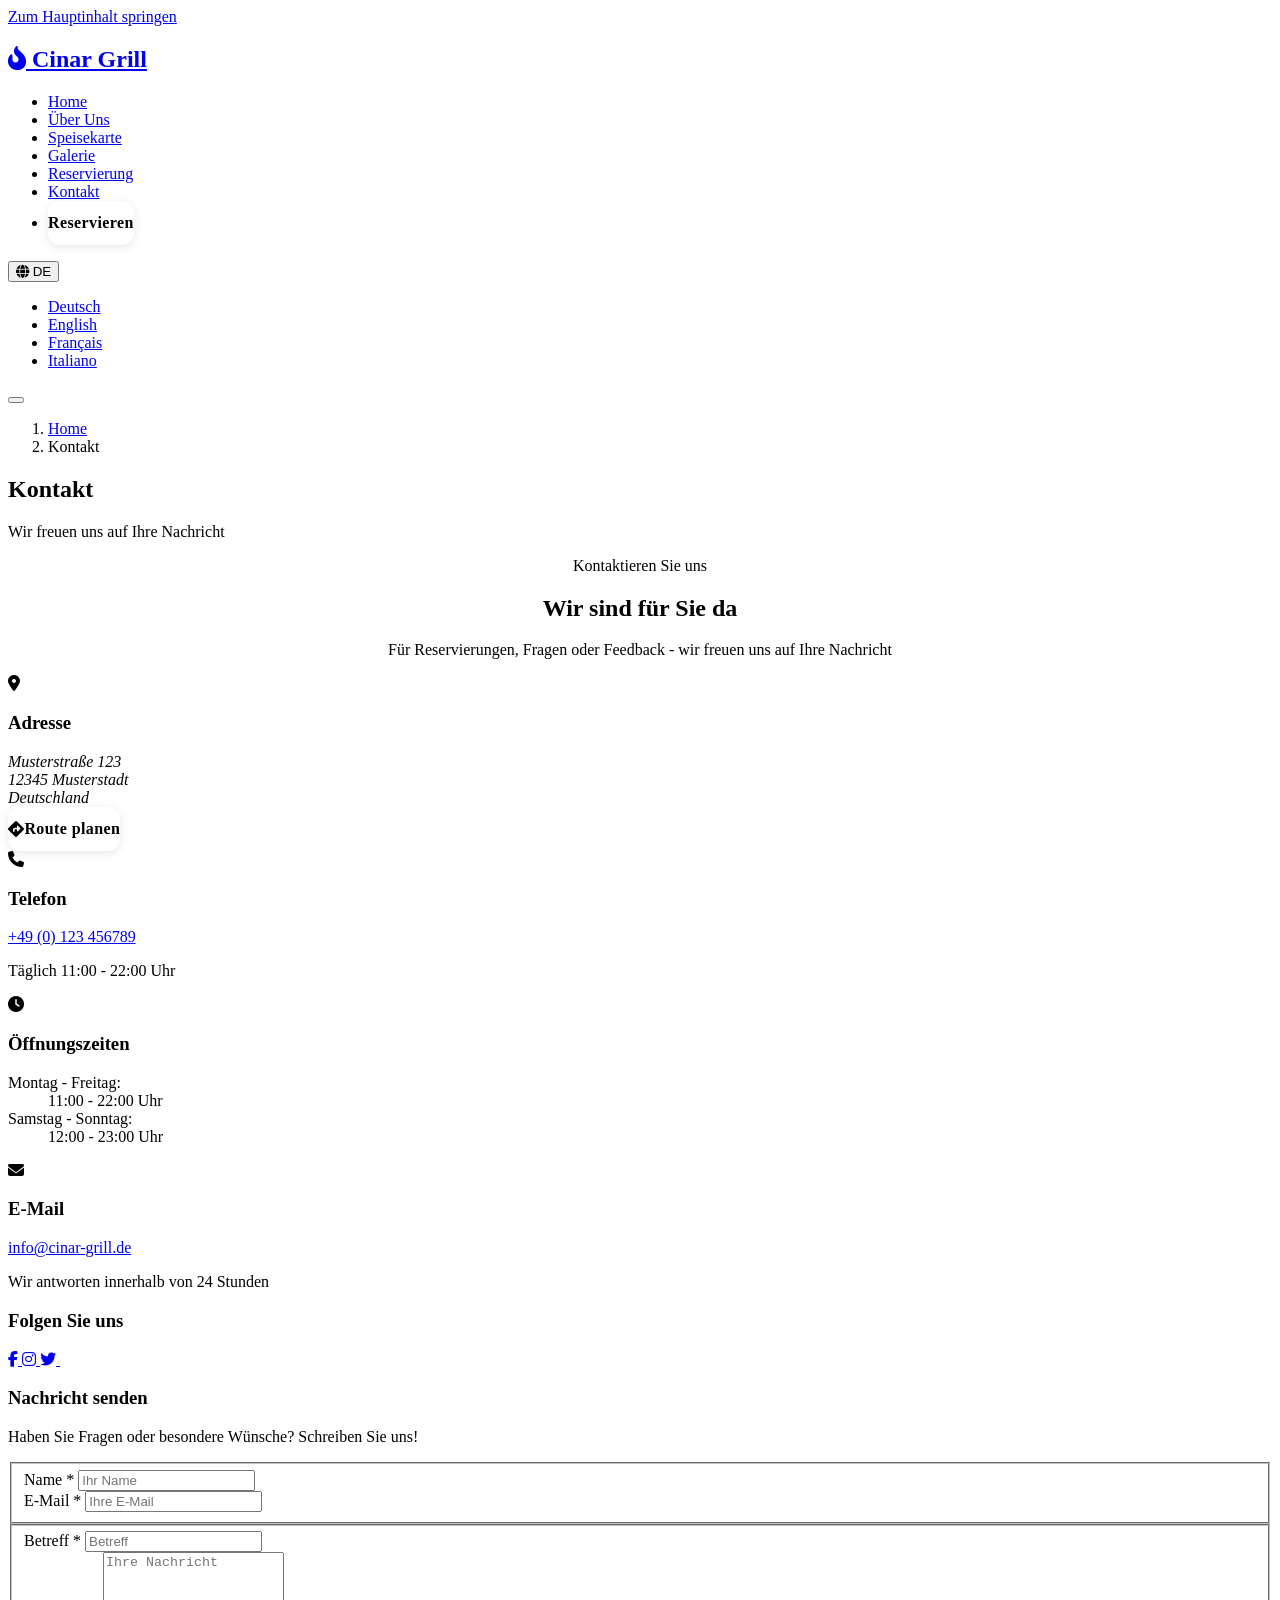
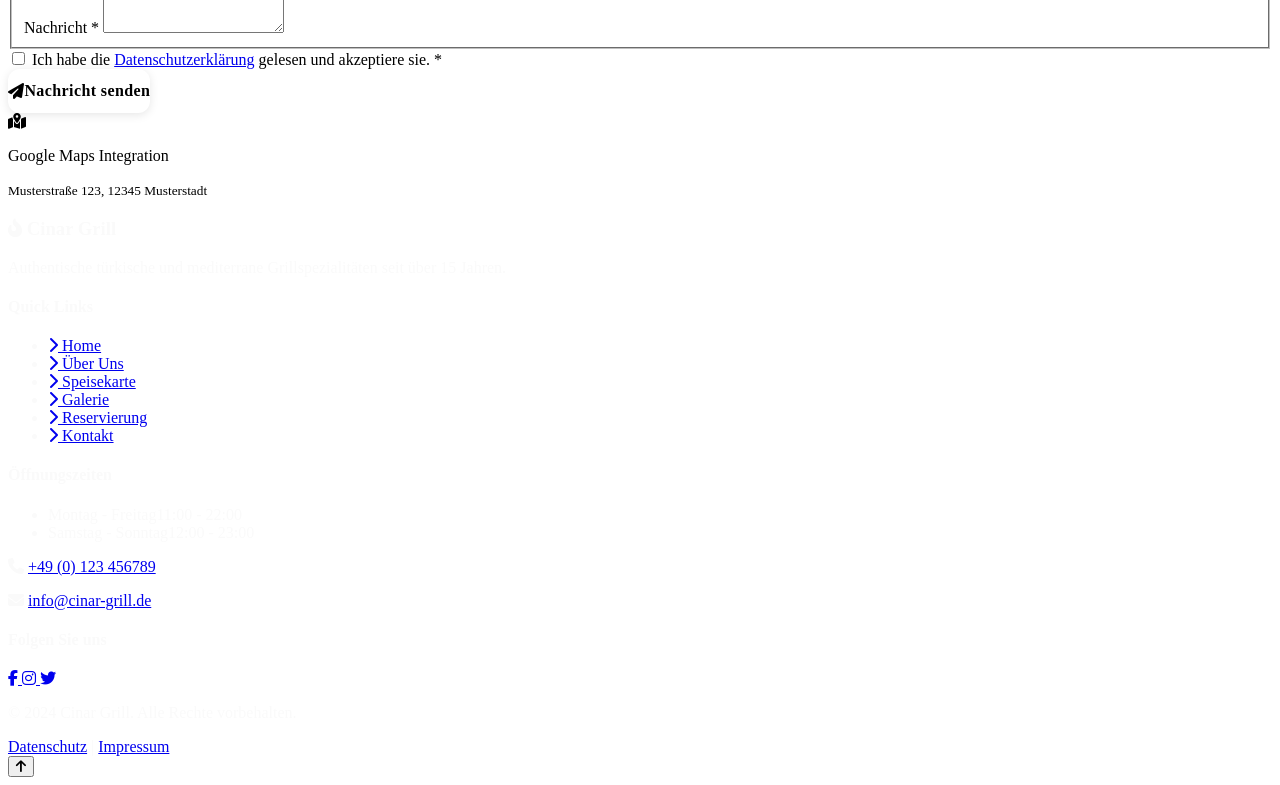
<file: contact.html>
<!DOCTYPE html>
<html lang="de" prefix="og: http://ogp.me/ns#">
<head>
    <meta charset="UTF-8">
    <meta name="viewport" content="width=device-width, initial-scale=1.0">
    <meta http-equiv="X-UA-Compatible" content="IE=edge">

    <!-- Security Headers -->
    <meta http-equiv="Content-Security-Policy" content="default-src 'self'; script-src 'self' 'unsafe-inline' https://cdnjs.cloudflare.com; style-src 'self' 'unsafe-inline' https://fonts.googleapis.com https://cdnjs.cloudflare.com; img-src 'self' data: https:; font-src 'self' https://fonts.gstatic.com https://cdnjs.cloudflare.com; connect-src 'self'; frame-src 'none'; object-src 'none'; base-uri 'self'; form-action 'self';">
    <meta http-equiv="X-Content-Type-Options" content="nosniff">
    <meta http-equiv="X-Frame-Options" content="DENY">
    <meta name="referrer" content="strict-origin-when-cross-origin">

    <!-- SEO Meta Tags -->
    <title>Kontakt - Wir freuen uns auf Ihre Nachricht | Cinar Grill</title>
    <meta name="description" content="Kontaktieren Sie das Cinar Grill für Reservierungen, Fragen oder Feedback. Telefon: +49 (0) 123 456789 | E-Mail: info@cinar-grill.de | Musterstraße 123, Musterstadt">
    <meta name="keywords" content="Kontakt, Cinar Grill, Adresse, Telefon, E-Mail, Öffnungszeiten, Musterstadt">
    <meta name="author" content="Cinar Grill">
    <meta name="robots" content="index, follow">
    <link rel="canonical" href="https://www.cinar-grill.de/contact">

    <!-- Open Graph Meta Tags -->
    <meta property="og:locale" content="de_DE">
    <meta property="og:type" content="website">
    <meta property="og:title" content="Kontakt - Cinar Grill">
    <meta property="og:description" content="Wir freuen uns auf Ihre Nachricht. Kontaktieren Sie uns für Reservierungen oder Fragen.">
    <meta property="og:url" content="https://www.cinar-grill.de/contact">
    <meta property="og:site_name" content="Cinar Grill">

    <!-- hreflang for i18n -->
    <link rel="alternate" hreflang="de" href="https://www.cinar-grill.de/contact">
    <link rel="alternate" hreflang="en" href="https://www.cinar-grill.de/en/contact">
    <link rel="alternate" hreflang="x-default" href="https://www.cinar-grill.de/contact">

    <!-- Preconnect for Performance -->
    <link rel="preconnect" href="https://fonts.googleapis.com" crossorigin>
    <link rel="preconnect" href="https://fonts.gstatic.com" crossorigin>

    <!-- Stylesheets -->
    <link rel="stylesheet" href="css/tokens.css">
    <link rel="stylesheet" href="css/style.css">
    <link rel="preload" href="https://fonts.googleapis.com/css2?family=Playfair+Display:wght@400;500;600;700;800;900&family=Cormorant+Garamond:wght@300;400;500;600;700&family=Poppins:wght@300;400;500;600;700&display=swap" as="style" onload="this.onload=null;this.rel='stylesheet'">
    <noscript><link rel="stylesheet" href="https://fonts.googleapis.com/css2?family=Playfair+Display:wght@400;500;600;700;800;900&family=Cormorant+Garamond:wght@300;400;500;600;700&family=Poppins:wght@300;400;500;600;700&display=swap"></noscript>

    <!-- Font Awesome Icons with SRI -->
    <link rel="stylesheet" href="https://cdnjs.cloudflare.com/ajax/libs/font-awesome/6.5.1/css/all.min.css" integrity="sha512-DTOQO9RWCH3ppGqcWaEA1BIZOC6xxalwEsw9c2QQeAIftl+Vegovlnee1c9QX4TctnWMn13TZye+giMm8e2LwA==" crossorigin="anonymous" referrerpolicy="no-referrer">

    <!-- Favicon -->
    <link rel="icon" type="image/x-icon" href="/favicon.ico">

    <!-- Breadcrumb Schema -->
    <script type="application/ld+json">
    {
      "@context": "https://schema.org",
      "@type": "BreadcrumbList",
      "itemListElement": [{
        "@type": "ListItem",
        "position": 1,
        "name": "Home",
        "item": "https://www.cinar-grill.de/"
      }, {
        "@type": "ListItem",
        "position": 2,
        "name": "Kontakt",
        "item": "https://www.cinar-grill.de/contact"
      }]
    }
    </script>
</head>
<body>
    <!-- Skip Links -->
    <a href="#main-content" class="skip-link">Zum Hauptinhalt springen</a>

    <!-- Navigation -->
    <nav class="navbar" id="navbar" role="navigation" aria-label="Hauptnavigation">
        <div class="container">
            <div class="logo">
                <a href="/" aria-label="Cinar Grill Homepage">
                    <h1><i class="fas fa-fire-flame-curved" aria-hidden="true"></i> Cinar Grill</h1>
                </a>
            </div>
            <ul class="nav-menu" id="navMenu" role="menubar">
                <li role="none"><a href="/" class="nav-link" role="menuitem">Home</a></li>
                <li role="none"><a href="/about" class="nav-link" role="menuitem">Über Uns</a></li>
                <li role="none"><a href="/menu" class="nav-link" role="menuitem">Speisekarte</a></li>
                <li role="none"><a href="/gallery" class="nav-link" role="menuitem">Galerie</a></li>
                <li role="none"><a href="/reservation" class="nav-link" role="menuitem">Reservierung</a></li>
                <li role="none"><a href="/contact" class="nav-link active" role="menuitem" aria-current="page">Kontakt</a></li>
                <li role="none"><a href="/reservation" class="btn btn-reserve-nav" role="menuitem">Reservieren</a></li>
            </ul>

            <!-- Language Switcher -->
            <div class="language-switcher" role="navigation" aria-label="Sprachauswahl">
                <button class="lang-btn" aria-label="Sprache wählen" aria-haspopup="true" aria-expanded="false">
                    <i class="fas fa-globe" aria-hidden="true"></i> DE
                </button>
                <ul class="lang-menu" role="menu">
                    <li role="none"><a href="/contact" lang="de" role="menuitem" aria-current="true">Deutsch</a></li>
                    <li role="none"><a href="/en/contact" lang="en" role="menuitem">English</a></li>
                    <li role="none"><a href="/fr/contact" lang="fr" role="menuitem">Français</a></li>
                    <li role="none"><a href="/it/contact" lang="it" role="menuitem">Italiano</a></li>
                </ul>
            </div>

            <button class="hamburger" id="hamburger" aria-label="Menü öffnen" aria-expanded="false" aria-controls="navMenu">
                <span></span>
                <span></span>
                <span></span>
            </button>
        </div>
    </nav>

    <!-- Main Content -->
    <main id="main-content" role="main">
        <!-- Page Header -->
        <section class="page-header" aria-labelledby="page-title">
            <div class="page-header-overlay">
                <div class="container">
                    <nav aria-label="Breadcrumb" class="breadcrumb">
                        <ol role="list">
                            <li role="listitem"><a href="/">Home</a></li>
                            <li role="listitem" aria-current="page">Kontakt</li>
                        </ol>
                    </nav>
                    <h1 id="page-title">Kontakt</h1>
                    <p class="page-subtitle">Wir freuen uns auf Ihre Nachricht</p>
                </div>
            </div>
        </section>

        <!-- Contact Section -->
        <section id="contact" class="contact section" aria-labelledby="contact-title">
            <div class="container">
                <div class="section-header">
                    <span class="section-subtitle">Kontaktieren Sie uns</span>
                    <h2 id="contact-title">Wir sind für Sie da</h2>
                    <div class="divider" aria-hidden="true"></div>
                    <p class="section-description">Für Reservierungen, Fragen oder Feedback - wir freuen uns auf Ihre Nachricht</p>
                </div>
                <div class="contact-content">
                    <!-- Contact Info -->
                    <aside class="contact-info" role="complementary" aria-labelledby="contact-info-title">
                        <h3 id="contact-info-title" class="sr-only">Kontaktinformationen</h3>
                        <article class="info-item">
                            <div class="info-icon">
                                <i class="fas fa-map-marker-alt" aria-hidden="true"></i>
                            </div>
                            <div class="info-text">
                                <h3>Adresse</h3>
                                <address>
                                    Musterstraße 123<br>
                                    12345 Musterstadt<br>
                                    Deutschland
                                </address>
                                <a href="https://maps.google.com/?q=Musterstraße+123+Musterstadt" class="btn btn-sm btn-outline" target="_blank" rel="noopener noreferrer">
                                    <i class="fas fa-directions" aria-hidden="true"></i> Route planen
                                </a>
                            </div>
                        </article>
                        <article class="info-item">
                            <div class="info-icon">
                                <i class="fas fa-phone" aria-hidden="true"></i>
                            </div>
                            <div class="info-text">
                                <h3>Telefon</h3>
                                <p><a href="tel:+491234567890">+49 (0) 123 456789</a></p>
                                <p class="info-note">Täglich 11:00 - 22:00 Uhr</p>
                            </div>
                        </article>
                        <article class="info-item">
                            <div class="info-icon">
                                <i class="fas fa-clock" aria-hidden="true"></i>
                            </div>
                            <div class="info-text">
                                <h3>Öffnungszeiten</h3>
                                <dl>
                                    <div>
                                        <dt>Montag - Freitag:</dt>
                                        <dd>11:00 - 22:00 Uhr</dd>
                                    </div>
                                    <div>
                                        <dt>Samstag - Sonntag:</dt>
                                        <dd>12:00 - 23:00 Uhr</dd>
                                    </div>
                                </dl>
                            </div>
                        </article>
                        <article class="info-item">
                            <div class="info-icon">
                                <i class="fas fa-envelope" aria-hidden="true"></i>
                            </div>
                            <div class="info-text">
                                <h3>E-Mail</h3>
                                <p><a href="mailto:info@cinar-grill.de">info@cinar-grill.de</a></p>
                                <p class="info-note">Wir antworten innerhalb von 24 Stunden</p>
                            </div>
                        </article>
                        <div class="contact-social">
                            <h3>Folgen Sie uns</h3>
                            <div class="social-links" role="navigation" aria-label="Social Media Links">
                                <a href="https://www.facebook.com/cinargrill" class="social-link" aria-label="Facebook" rel="noopener noreferrer" target="_blank">
                                    <i class="fab fa-facebook-f" aria-hidden="true"></i>
                                </a>
                                <a href="https://www.instagram.com/cinargrill" class="social-link" aria-label="Instagram" rel="noopener noreferrer" target="_blank">
                                    <i class="fab fa-instagram" aria-hidden="true"></i>
                                </a>
                                <a href="https://twitter.com/cinargrill" class="social-link" aria-label="Twitter" rel="noopener noreferrer" target="_blank">
                                    <i class="fab fa-twitter" aria-hidden="true"></i>
                                </a>
                                <a href="#" class="social-link" aria-label="TripAdvisor" rel="noopener noreferrer" target="_blank">
                                    <i class="fab fa-tripadvisor" aria-hidden="true"></i>
                                </a>
                            </div>
                        </div>
                    </aside>

                    <!-- Contact Form -->
                    <div class="contact-form-wrapper">
                        <h3>Nachricht senden</h3>
                        <p>Haben Sie Fragen oder besondere Wünsche? Schreiben Sie uns!</p>
                        <form id="contactForm" class="contact-form" aria-label="Kontaktformular" novalidate>
                            <fieldset>
                                <legend class="sr-only">Ihre Kontaktdaten</legend>
                                <div class="form-row">
                                    <div class="form-group">
                                        <label for="contact-name">
                                            Name
                                            <span class="required" aria-label="Pflichtfeld">*</span>
                                        </label>
                                        <input type="text" id="contact-name" name="name" placeholder="Ihr Name" required aria-required="true" autocomplete="name">
                                        <span class="error-message" role="alert" aria-live="polite"></span>
                                    </div>
                                    <div class="form-group">
                                        <label for="contact-email">
                                            E-Mail
                                            <span class="required" aria-label="Pflichtfeld">*</span>
                                        </label>
                                        <input type="email" id="contact-email" name="email" placeholder="Ihre E-Mail" required aria-required="true" autocomplete="email">
                                        <span class="error-message" role="alert" aria-live="polite"></span>
                                    </div>
                                </div>
                            </fieldset>
                            <fieldset>
                                <legend class="sr-only">Ihre Nachricht</legend>
                                <div class="form-group">
                                    <label for="subject">
                                        Betreff
                                        <span class="required" aria-label="Pflichtfeld">*</span>
                                    </label>
                                    <input type="text" id="subject" name="subject" placeholder="Betreff" required aria-required="true">
                                    <span class="error-message" role="alert" aria-live="polite"></span>
                                </div>
                                <div class="form-group">
                                    <label for="message">
                                        Nachricht
                                        <span class="required" aria-label="Pflichtfeld">*</span>
                                    </label>
                                    <textarea id="message" name="message" rows="5" placeholder="Ihre Nachricht" required aria-required="true"></textarea>
                                    <span class="error-message" role="alert" aria-live="polite"></span>
                                </div>
                            </fieldset>
                            <div class="form-group form-checkbox">
                                <input type="checkbox" id="contact-privacy" name="privacy" required aria-required="true">
                                <label for="contact-privacy">
                                    Ich habe die <a href="/privacy" target="_blank" rel="noopener">Datenschutzerklärung</a> gelesen und akzeptiere sie.
                                    <span class="required" aria-label="Pflichtfeld">*</span>
                                </label>
                                <span class="error-message" role="alert" aria-live="polite"></span>
                            </div>
                            <button type="submit" class="btn btn-primary btn-large">
                                <i class="fas fa-paper-plane" aria-hidden="true"></i> Nachricht senden
                            </button>
                        </form>
                    </div>
                </div>

                <!-- Map Container -->
                <div class="map-container" role="region" aria-labelledby="map-title">
                    <h3 id="map-title" class="sr-only">Standortkarte</h3>
                    <div class="map-placeholder">
                        <i class="fas fa-map-marked-alt" aria-hidden="true"></i>
                        <p>Google Maps Integration</p>
                        <small>Musterstraße 123, 12345 Musterstadt</small>
                    </div>
                </div>
            </div>
        </section>
    </main>

    <!-- Footer -->
    <footer class="footer" role="contentinfo" aria-label="Seitenfußzeile">
        <div class="container">
            <div class="footer-content">
                <div class="footer-section footer-about">
                    <div class="footer-logo">
                        <h3><i class="fas fa-fire-flame-curved" aria-hidden="true"></i> Cinar Grill</h3>
                    </div>
                    <p>Authentische türkische und mediterrane Grillspezialitäten seit über 15 Jahren.</p>
                </div>
                <nav class="footer-section" aria-labelledby="footer-nav-title">
                    <h4 id="footer-nav-title">Quick Links</h4>
                    <ul>
                        <li><a href="/"><i class="fas fa-chevron-right" aria-hidden="true"></i> Home</a></li>
                        <li><a href="/about"><i class="fas fa-chevron-right" aria-hidden="true"></i> Über Uns</a></li>
                        <li><a href="/menu"><i class="fas fa-chevron-right" aria-hidden="true"></i> Speisekarte</a></li>
                        <li><a href="/gallery"><i class="fas fa-chevron-right" aria-hidden="true"></i> Galerie</a></li>
                        <li><a href="/reservation"><i class="fas fa-chevron-right" aria-hidden="true"></i> Reservierung</a></li>
                        <li><a href="/contact"><i class="fas fa-chevron-right" aria-hidden="true"></i> Kontakt</a></li>
                    </ul>
                </nav>
                <div class="footer-section">
                    <h4>Öffnungszeiten</h4>
                    <ul class="opening-times">
                        <li><span>Montag - Freitag</span><span>11:00 - 22:00</span></li>
                        <li><span>Samstag - Sonntag</span><span>12:00 - 23:00</span></li>
                    </ul>
                    <div class="footer-contact-quick">
                        <p><i class="fas fa-phone" aria-hidden="true"></i> <a href="tel:+491234567890">+49 (0) 123 456789</a></p>
                        <p><i class="fas fa-envelope" aria-hidden="true"></i> <a href="mailto:info@cinar-grill.de">info@cinar-grill.de</a></p>
                    </div>
                </div>
                <div class="footer-section">
                    <h4>Folgen Sie uns</h4>
                    <div class="footer-social-links" role="navigation" aria-label="Social Media">
                        <a href="https://www.facebook.com/cinargrill" class="footer-social-link" aria-label="Facebook" rel="noopener noreferrer" target="_blank">
                            <i class="fab fa-facebook-f" aria-hidden="true"></i>
                        </a>
                        <a href="https://www.instagram.com/cinargrill" class="footer-social-link" aria-label="Instagram" rel="noopener noreferrer" target="_blank">
                            <i class="fab fa-instagram" aria-hidden="true"></i>
                        </a>
                        <a href="https://twitter.com/cinargrill" class="footer-social-link" aria-label="Twitter" rel="noopener noreferrer" target="_blank">
                            <i class="fab fa-twitter" aria-hidden="true"></i>
                        </a>
                    </div>
                </div>
            </div>
            <div class="footer-bottom">
                <div class="footer-bottom-content">
                    <p>&copy; 2024 Cinar Grill. Alle Rechte vorbehalten.</p>
                    <nav class="footer-links" aria-label="Rechtliche Links">
                        <a href="/privacy">Datenschutz</a>
                        <span aria-hidden="true">|</span>
                        <a href="/imprint">Impressum</a>
                    </nav>
                </div>
            </div>
        </div>
        <button id="scrollToTop" class="scroll-to-top" aria-label="Nach oben scrollen">
            <i class="fas fa-arrow-up" aria-hidden="true"></i>
        </button>
    </footer>

    <!-- GSAP Animation Library with SRI -->
    <script src="https://cdnjs.cloudflare.com/ajax/libs/gsap/3.12.5/gsap.min.js" integrity="sha512-7eHRwcbYkK4d9g/6tD/mhkf++eoTHwpNM9woBxtPUBWm67zeAfFC+HrdoE2GanKeocly/VxeLvIqwvCdk7qScg==" crossorigin="anonymous" referrerpolicy="no-referrer"></script>

    <!-- Main JavaScript -->
    <script src="js/script.js" defer></script>

    <!-- Accessibility: Screen Reader Announcements -->
    <div id="sr-announcements" class="sr-only" role="status" aria-live="polite" aria-atomic="true"></div>
</body>
</html>
</file>
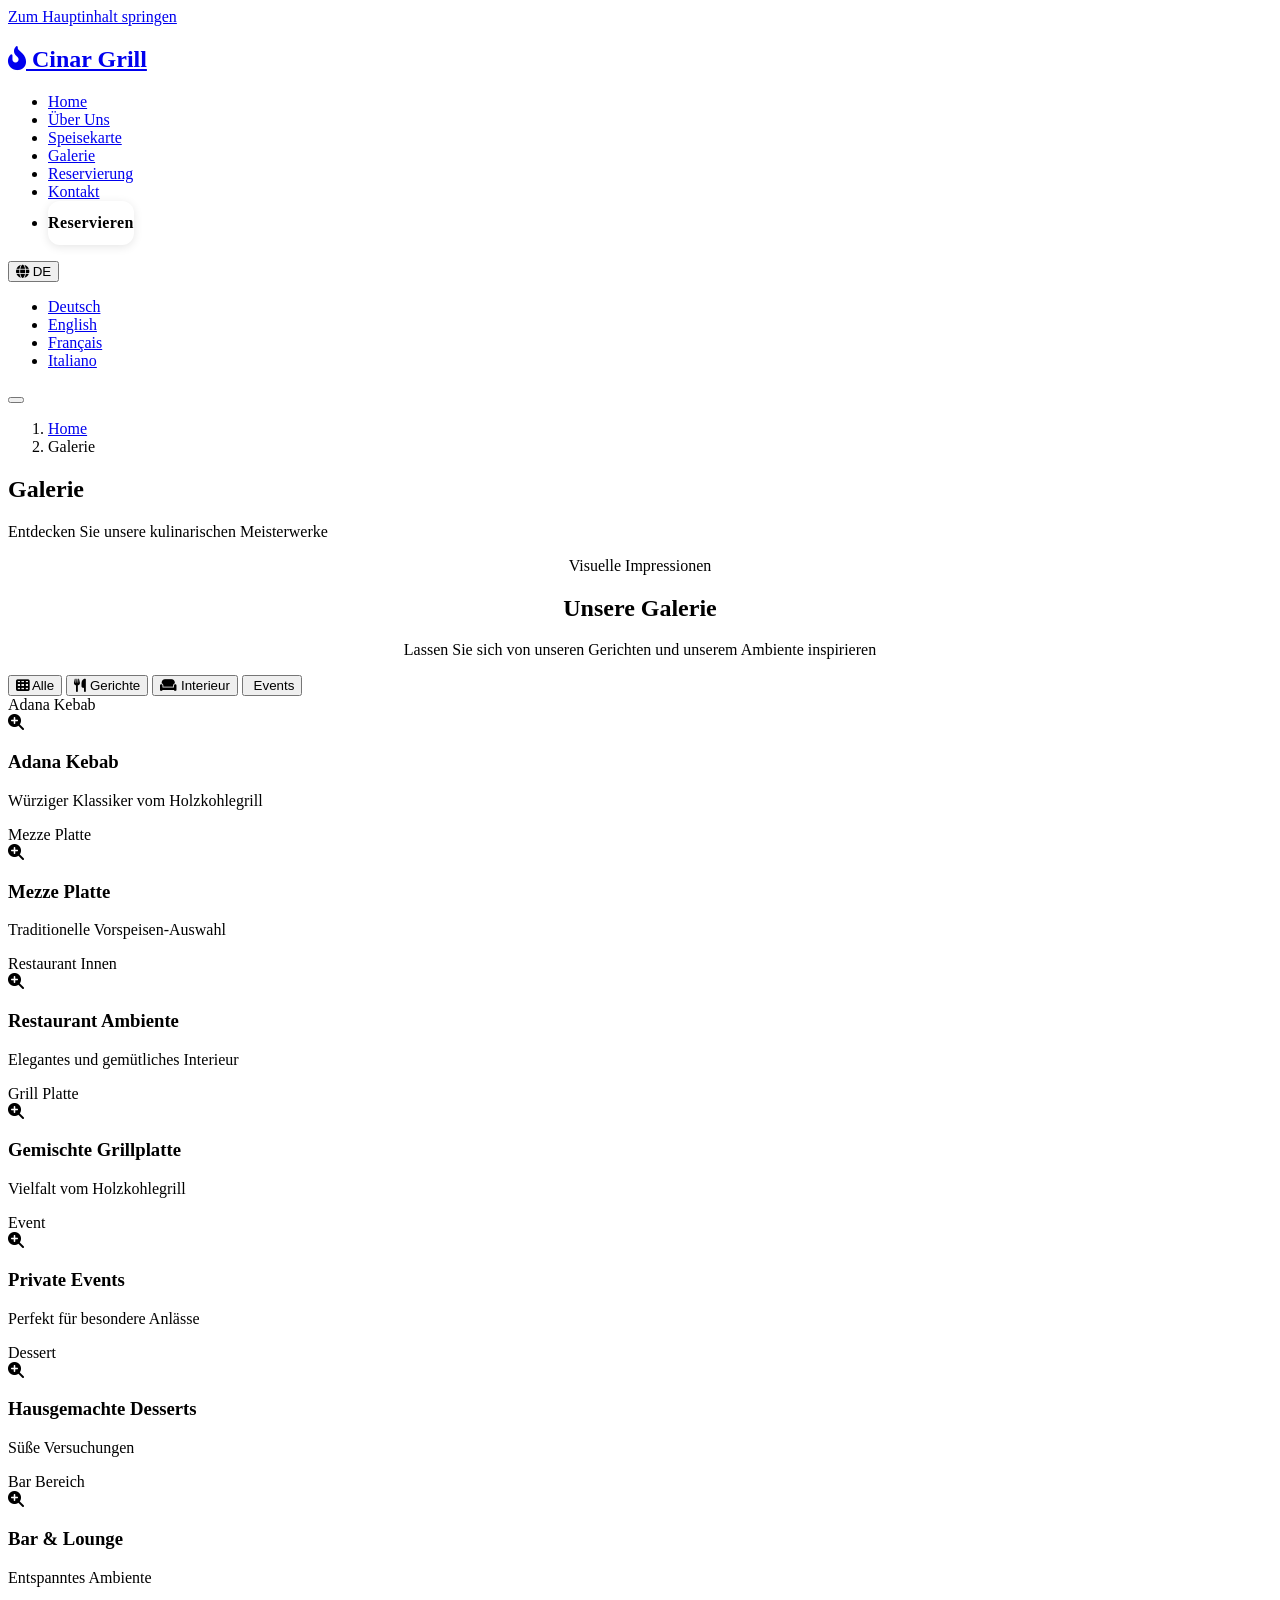
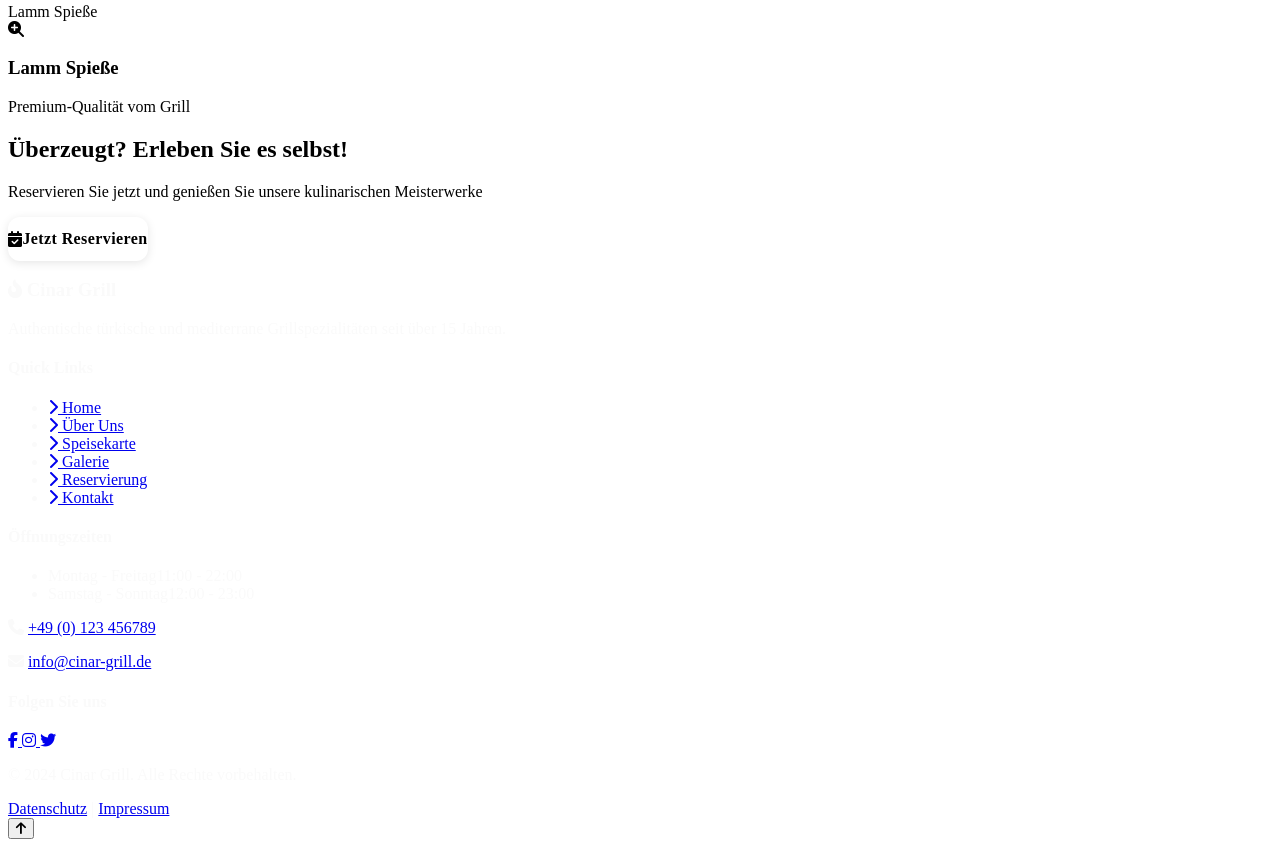
<file: gallery.html>
<!DOCTYPE html>
<html lang="de" prefix="og: http://ogp.me/ns#">
<head>
    <meta charset="UTF-8">
    <meta name="viewport" content="width=device-width, initial-scale=1.0">
    <meta http-equiv="X-UA-Compatible" content="IE=edge">

    <!-- Security Headers -->
    <meta http-equiv="Content-Security-Policy" content="default-src 'self'; script-src 'self' 'unsafe-inline' https://cdnjs.cloudflare.com; style-src 'self' 'unsafe-inline' https://fonts.googleapis.com https://cdnjs.cloudflare.com; img-src 'self' data: https:; font-src 'self' https://fonts.gstatic.com https://cdnjs.cloudflare.com; connect-src 'self'; frame-src 'none'; object-src 'none'; base-uri 'self'; form-action 'self';">
    <meta http-equiv="X-Content-Type-Options" content="nosniff">
    <meta http-equiv="X-Frame-Options" content="DENY">
    <meta http-equiv="Referrer-Policy" content="strict-origin-when-cross-origin">

    <!-- SEO Meta Tags -->
    <title>Galerie - Kulinarische Impressionen | Cinar Grill</title>
    <meta name="description" content="Entdecken Sie unsere Galerie mit Impressionen unserer authentischen Gerichte, des eleganten Ambientes und besonderer Events im Cinar Grill.">
    <meta name="keywords" content="Galerie, Fotos, Restaurant Bilder, Gerichte, Interieur, Events, Cinar Grill">
    <meta name="author" content="Cinar Grill">
    <meta name="robots" content="index, follow">
    <link rel="canonical" href="https://www.cinar-grill.de/gallery">

    <!-- Open Graph Meta Tags -->
    <meta property="og:locale" content="de_DE">
    <meta property="og:type" content="website">
    <meta property="og:title" content="Galerie - Cinar Grill">
    <meta property="og:description" content="Entdecken Sie visuelle Impressionen unserer kulinarischen Meisterwerke">
    <meta property="og:url" content="https://www.cinar-grill.de/gallery">
    <meta property="og:site_name" content="Cinar Grill">

    <!-- hreflang for i18n -->
    <link rel="alternate" hreflang="de" href="https://www.cinar-grill.de/gallery">
    <link rel="alternate" hreflang="en" href="https://www.cinar-grill.de/en/gallery">
    <link rel="alternate" hreflang="x-default" href="https://www.cinar-grill.de/gallery">

    <!-- Preconnect for Performance -->
    <link rel="preconnect" href="https://fonts.googleapis.com" crossorigin>
    <link rel="preconnect" href="https://fonts.gstatic.com" crossorigin>

    <!-- Stylesheets -->
    <link rel="stylesheet" href="css/tokens.css">
    <link rel="stylesheet" href="css/style.css">
    <link rel="preload" href="https://fonts.googleapis.com/css2?family=Playfair+Display:wght@400;500;600;700;800;900&family=Cormorant+Garamond:wght@300;400;500;600;700&family=Poppins:wght@300;400;500;600;700&display=swap" as="style" onload="this.onload=null;this.rel='stylesheet'">
    <noscript><link rel="stylesheet" href="https://fonts.googleapis.com/css2?family=Playfair+Display:wght@400;500;600;700;800;900&family=Cormorant+Garamond:wght@300;400;500;600;700&family=Poppins:wght@300;400;500;600;700&display=swap"></noscript>

    <!-- Font Awesome Icons with SRI -->
    <link rel="stylesheet" href="https://cdnjs.cloudflare.com/ajax/libs/font-awesome/6.5.1/css/all.min.css" integrity="sha512-DTOQO9RWCH3ppGqcWaEA1BIZOC6xxalwEsw9c2QQeAIftl+Vegovlnee1c9QX4TctnWMn13TZye+giMm8e2LwA==" crossorigin="anonymous" referrerpolicy="no-referrer">

    <!-- Favicon -->
    <link rel="icon" type="image/x-icon" href="/favicon.ico">

    <!-- Breadcrumb Schema -->
    <script type="application/ld+json">
    {
      "@context": "https://schema.org",
      "@type": "BreadcrumbList",
      "itemListElement": [{
        "@type": "ListItem",
        "position": 1,
        "name": "Home",
        "item": "https://www.cinar-grill.de/"
      }, {
        "@type": "ListItem",
        "position": 2,
        "name": "Galerie",
        "item": "https://www.cinar-grill.de/gallery"
      }]
    }
    </script>
</head>
<body>
    <!-- Skip Links -->
    <a href="#main-content" class="skip-link">Zum Hauptinhalt springen</a>

    <!-- Navigation -->
    <nav class="navbar" id="navbar" role="navigation" aria-label="Hauptnavigation">
        <div class="container">
            <div class="logo">
                <a href="/" aria-label="Cinar Grill Homepage">
                    <h1><i class="fas fa-fire-flame-curved" aria-hidden="true"></i> Cinar Grill</h1>
                </a>
            </div>
            <ul class="nav-menu" id="navMenu" role="menubar">
                <li role="none"><a href="/" class="nav-link" role="menuitem">Home</a></li>
                <li role="none"><a href="/about" class="nav-link" role="menuitem">Über Uns</a></li>
                <li role="none"><a href="/menu" class="nav-link" role="menuitem">Speisekarte</a></li>
                <li role="none"><a href="/gallery" class="nav-link active" role="menuitem" aria-current="page">Galerie</a></li>
                <li role="none"><a href="/reservation" class="nav-link" role="menuitem">Reservierung</a></li>
                <li role="none"><a href="/contact" class="nav-link" role="menuitem">Kontakt</a></li>
                <li role="none"><a href="/reservation" class="btn btn-reserve-nav" role="menuitem">Reservieren</a></li>
            </ul>

            <!-- Language Switcher -->
            <div class="language-switcher" role="navigation" aria-label="Sprachauswahl">
                <button class="lang-btn" aria-label="Sprache wählen" aria-haspopup="true" aria-expanded="false">
                    <i class="fas fa-globe" aria-hidden="true"></i> DE
                </button>
                <ul class="lang-menu" role="menu">
                    <li role="none"><a href="/gallery" lang="de" role="menuitem" aria-current="true">Deutsch</a></li>
                    <li role="none"><a href="/en/gallery" lang="en" role="menuitem">English</a></li>
                    <li role="none"><a href="/fr/gallery" lang="fr" role="menuitem">Français</a></li>
                    <li role="none"><a href="/it/gallery" lang="it" role="menuitem">Italiano</a></li>
                </ul>
            </div>

            <button class="hamburger" id="hamburger" aria-label="Menü öffnen" aria-expanded="false" aria-controls="navMenu">
                <span></span>
                <span></span>
                <span></span>
            </button>
        </div>
    </nav>

    <!-- Main Content -->
    <main id="main-content" role="main">
        <!-- Page Header -->
        <section class="page-header" aria-labelledby="page-title">
            <div class="page-header-overlay">
                <div class="container">
                    <nav aria-label="Breadcrumb" class="breadcrumb">
                        <ol role="list">
                            <li role="listitem"><a href="/">Home</a></li>
                            <li role="listitem" aria-current="page">Galerie</li>
                        </ol>
                    </nav>
                    <h1 id="page-title">Galerie</h1>
                    <p class="page-subtitle">Entdecken Sie unsere kulinarischen Meisterwerke</p>
                </div>
            </div>
        </section>

        <!-- Gallery Section -->
        <section id="gallery" class="gallery section" aria-labelledby="gallery-title">
            <div class="container">
                <div class="section-header">
                    <span class="section-subtitle">Visuelle Impressionen</span>
                    <h2 id="gallery-title">Unsere Galerie</h2>
                    <div class="divider" aria-hidden="true"></div>
                    <p class="section-description">Lassen Sie sich von unseren Gerichten und unserem Ambiente inspirieren</p>
                </div>

                <!-- Gallery Filter -->
                <div class="gallery-filter" role="navigation" aria-label="Galerie-Filter">
                    <button class="gallery-filter-btn active" data-filter="all" aria-pressed="true">
                        <i class="fas fa-th" aria-hidden="true"></i> Alle
                    </button>
                    <button class="gallery-filter-btn" data-filter="food" aria-pressed="false">
                        <i class="fas fa-utensils" aria-hidden="true"></i> Gerichte
                    </button>
                    <button class="gallery-filter-btn" data-filter="interior" aria-pressed="false">
                        <i class="fas fa-couch" aria-hidden="true"></i> Interieur
                    </button>
                    <button class="gallery-filter-btn" data-filter="events" aria-pressed="false">
                        <i class="fas fa-calendar-star" aria-hidden="true"></i> Events
                    </button>
                </div>

                <!-- Gallery Grid -->
                <div class="gallery-grid" role="list" aria-label="Galerie-Bilder">
                    <article class="gallery-item" data-category="food" role="listitem">
                        <div class="placeholder-img">Adana Kebab</div>
                        <div class="gallery-overlay">
                            <i class="fas fa-search-plus" aria-hidden="true"></i>
                            <h3>Adana Kebab</h3>
                            <p>Würziger Klassiker vom Holzkohlegrill</p>
                        </div>
                    </article>
                    <article class="gallery-item" data-category="food" role="listitem">
                        <div class="placeholder-img">Mezze Platte</div>
                        <div class="gallery-overlay">
                            <i class="fas fa-search-plus" aria-hidden="true"></i>
                            <h3>Mezze Platte</h3>
                            <p>Traditionelle Vorspeisen-Auswahl</p>
                        </div>
                    </article>
                    <article class="gallery-item" data-category="interior" role="listitem">
                        <div class="placeholder-img">Restaurant Innen</div>
                        <div class="gallery-overlay">
                            <i class="fas fa-search-plus" aria-hidden="true"></i>
                            <h3>Restaurant Ambiente</h3>
                            <p>Elegantes und gemütliches Interieur</p>
                        </div>
                    </article>
                    <article class="gallery-item" data-category="food" role="listitem">
                        <div class="placeholder-img">Grill Platte</div>
                        <div class="gallery-overlay">
                            <i class="fas fa-search-plus" aria-hidden="true"></i>
                            <h3>Gemischte Grillplatte</h3>
                            <p>Vielfalt vom Holzkohlegrill</p>
                        </div>
                    </article>
                    <article class="gallery-item" data-category="events" role="listitem">
                        <div class="placeholder-img">Event</div>
                        <div class="gallery-overlay">
                            <i class="fas fa-search-plus" aria-hidden="true"></i>
                            <h3>Private Events</h3>
                            <p>Perfekt für besondere Anlässe</p>
                        </div>
                    </article>
                    <article class="gallery-item" data-category="food" role="listitem">
                        <div class="placeholder-img">Dessert</div>
                        <div class="gallery-overlay">
                            <i class="fas fa-search-plus" aria-hidden="true"></i>
                            <h3>Hausgemachte Desserts</h3>
                            <p>Süße Versuchungen</p>
                        </div>
                    </article>
                    <article class="gallery-item" data-category="interior" role="listitem">
                        <div class="placeholder-img">Bar Bereich</div>
                        <div class="gallery-overlay">
                            <i class="fas fa-search-plus" aria-hidden="true"></i>
                            <h3>Bar & Lounge</h3>
                            <p>Entspanntes Ambiente</p>
                        </div>
                    </article>
                    <article class="gallery-item" data-category="food" role="listitem">
                        <div class="placeholder-img">Lamm Spieße</div>
                        <div class="gallery-overlay">
                            <i class="fas fa-search-plus" aria-hidden="true"></i>
                            <h3>Lamm Spieße</h3>
                            <p>Premium-Qualität vom Grill</p>
                        </div>
                    </article>
                </div>
            </div>
        </section>

        <!-- CTA Section -->
        <section class="cta-section" aria-labelledby="cta-title">
            <div class="container">
                <div class="cta-content">
                    <h2 id="cta-title">Überzeugt? Erleben Sie es selbst!</h2>
                    <p>Reservieren Sie jetzt und genießen Sie unsere kulinarischen Meisterwerke</p>
                    <a href="/reservation" class="btn btn-primary btn-large">
                        <i class="fas fa-calendar-check" aria-hidden="true"></i> Jetzt Reservieren
                    </a>
                </div>
            </div>
        </section>
    </main>

    <!-- Footer -->
    <footer class="footer" role="contentinfo" aria-label="Seitenfußzeile">
        <div class="container">
            <div class="footer-content">
                <div class="footer-section footer-about">
                    <div class="footer-logo">
                        <h3><i class="fas fa-fire-flame-curved" aria-hidden="true"></i> Cinar Grill</h3>
                    </div>
                    <p>Authentische türkische und mediterrane Grillspezialitäten seit über 15 Jahren.</p>
                </div>
                <nav class="footer-section" aria-labelledby="footer-nav-title">
                    <h4 id="footer-nav-title">Quick Links</h4>
                    <ul>
                        <li><a href="/"><i class="fas fa-chevron-right" aria-hidden="true"></i> Home</a></li>
                        <li><a href="/about"><i class="fas fa-chevron-right" aria-hidden="true"></i> Über Uns</a></li>
                        <li><a href="/menu"><i class="fas fa-chevron-right" aria-hidden="true"></i> Speisekarte</a></li>
                        <li><a href="/gallery"><i class="fas fa-chevron-right" aria-hidden="true"></i> Galerie</a></li>
                        <li><a href="/reservation"><i class="fas fa-chevron-right" aria-hidden="true"></i> Reservierung</a></li>
                        <li><a href="/contact"><i class="fas fa-chevron-right" aria-hidden="true"></i> Kontakt</a></li>
                    </ul>
                </nav>
                <div class="footer-section">
                    <h4>Öffnungszeiten</h4>
                    <ul class="opening-times">
                        <li><span>Montag - Freitag</span><span>11:00 - 22:00</span></li>
                        <li><span>Samstag - Sonntag</span><span>12:00 - 23:00</span></li>
                    </ul>
                    <div class="footer-contact-quick">
                        <p><i class="fas fa-phone" aria-hidden="true"></i> <a href="tel:+491234567890">+49 (0) 123 456789</a></p>
                        <p><i class="fas fa-envelope" aria-hidden="true"></i> <a href="mailto:info@cinar-grill.de">info@cinar-grill.de</a></p>
                    </div>
                </div>
                <div class="footer-section">
                    <h4>Folgen Sie uns</h4>
                    <div class="footer-social-links" role="navigation" aria-label="Social Media">
                        <a href="https://www.facebook.com/cinargrill" class="footer-social-link" aria-label="Facebook" rel="noopener noreferrer" target="_blank">
                            <i class="fab fa-facebook-f" aria-hidden="true"></i>
                        </a>
                        <a href="https://www.instagram.com/cinargrill" class="footer-social-link" aria-label="Instagram" rel="noopener noreferrer" target="_blank">
                            <i class="fab fa-instagram" aria-hidden="true"></i>
                        </a>
                        <a href="https://twitter.com/cinargrill" class="footer-social-link" aria-label="Twitter" rel="noopener noreferrer" target="_blank">
                            <i class="fab fa-twitter" aria-hidden="true"></i>
                        </a>
                    </div>
                </div>
            </div>
            <div class="footer-bottom">
                <div class="footer-bottom-content">
                    <p>&copy; 2024 Cinar Grill. Alle Rechte vorbehalten.</p>
                    <nav class="footer-links" aria-label="Rechtliche Links">
                        <a href="/privacy">Datenschutz</a>
                        <span aria-hidden="true">|</span>
                        <a href="/imprint">Impressum</a>
                    </nav>
                </div>
            </div>
        </div>
        <button id="scrollToTop" class="scroll-to-top" aria-label="Nach oben scrollen">
            <i class="fas fa-arrow-up" aria-hidden="true"></i>
        </button>
    </footer>

    <!-- GSAP Animation Library with SRI -->
    <script src="https://cdnjs.cloudflare.com/ajax/libs/gsap/3.12.5/gsap.min.js" integrity="sha512-7eHRwcbYkK4d9g/6tD/mhkf++eoTHwpNM9woBxtPUBWm67zeAfFC+HrdoE2GanKeocly/VxeLvIqwvCdk7qScg==" crossorigin="anonymous" referrerpolicy="no-referrer"></script>

    <!-- Main JavaScript -->
    <script src="js/script.js" defer></script>

    <!-- Accessibility: Screen Reader Announcements -->
    <div id="sr-announcements" class="sr-only" role="status" aria-live="polite" aria-atomic="true"></div>
</body>
</html>
</file>
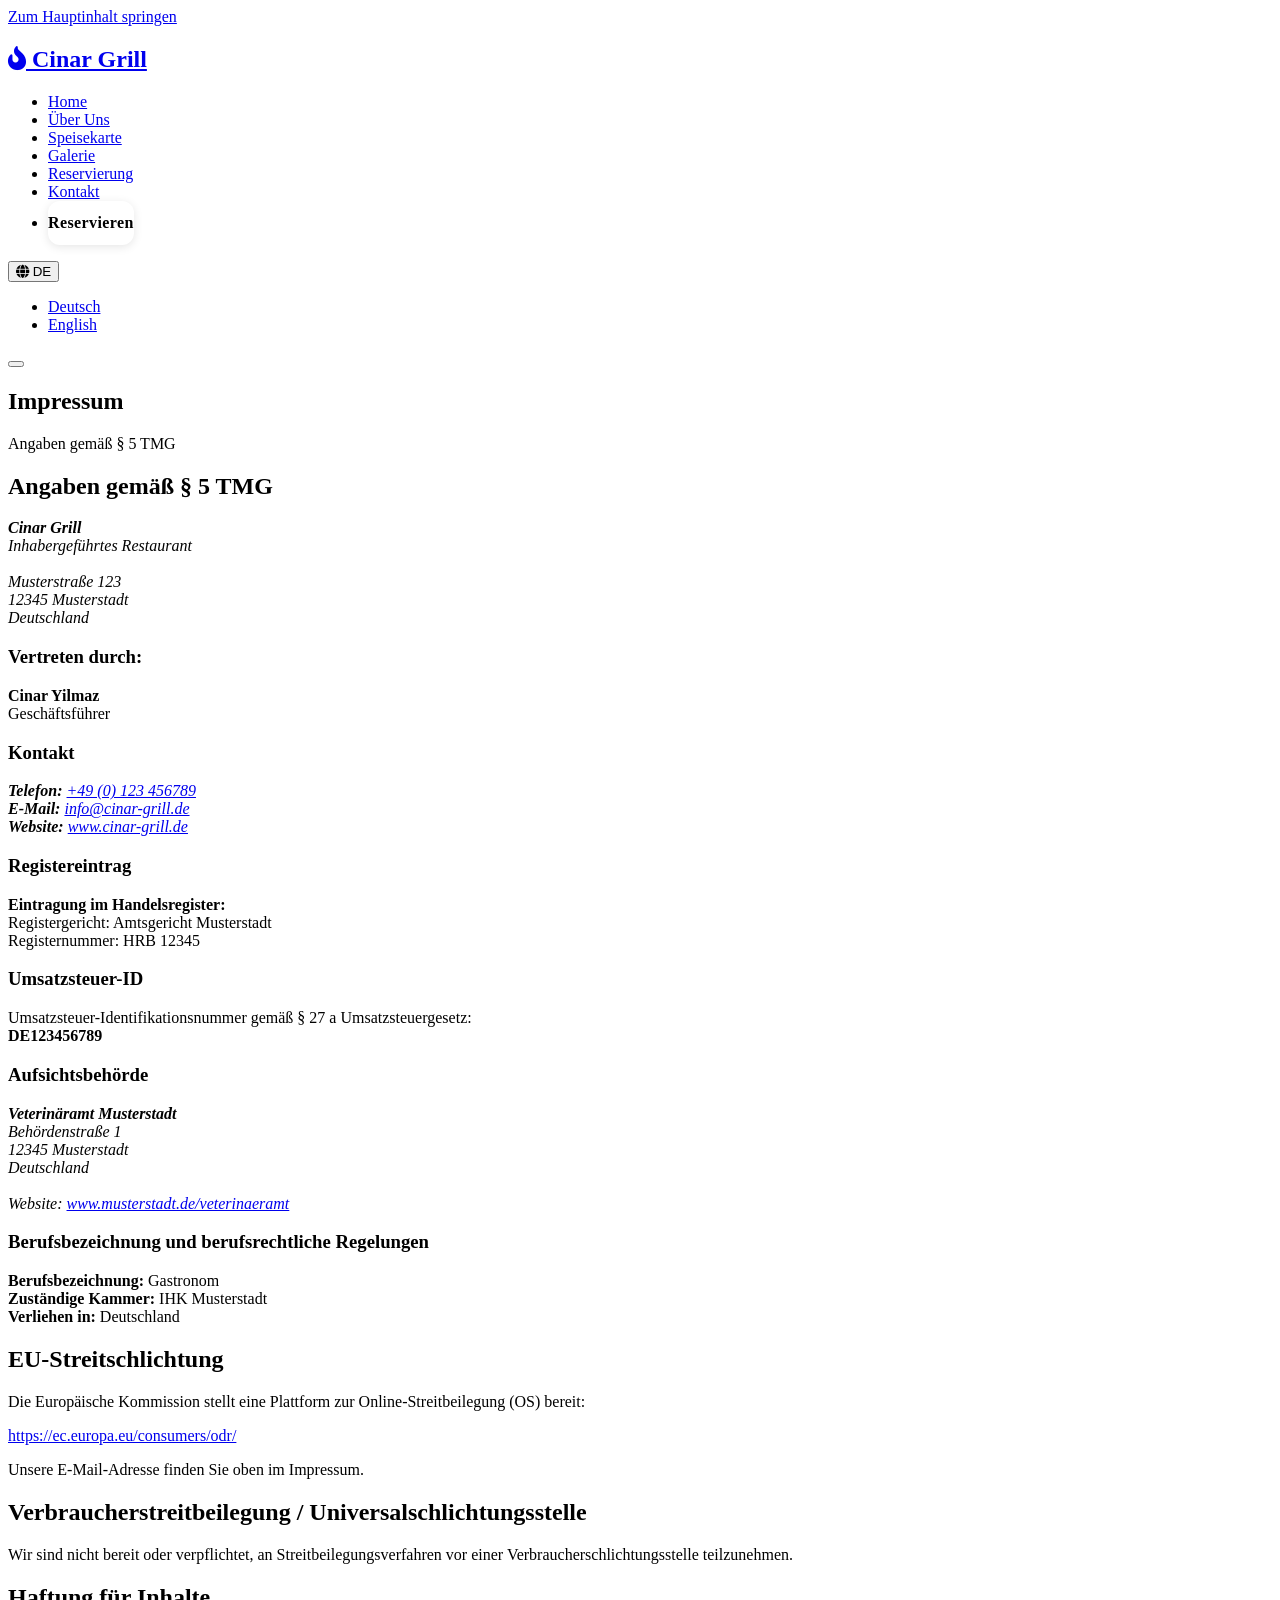
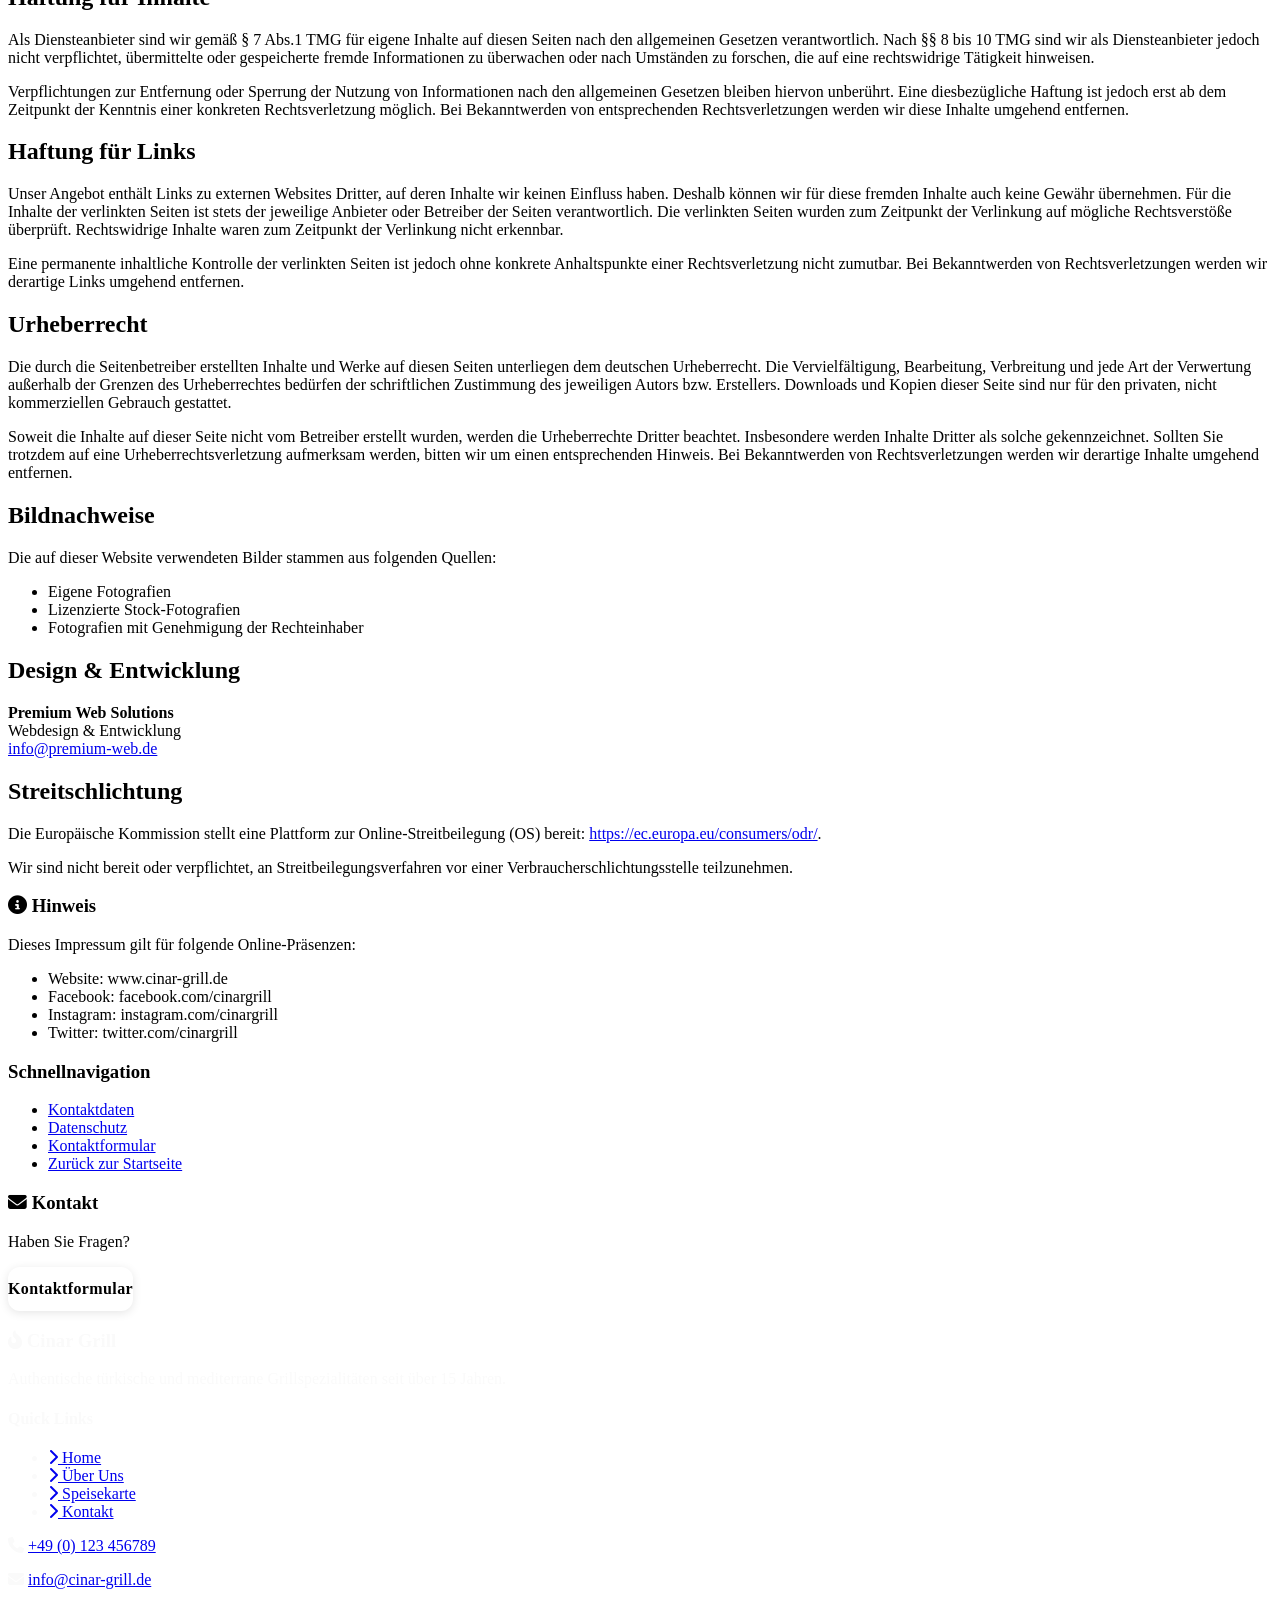
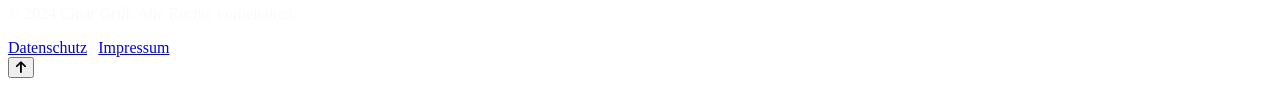
<file: imprint.html>
<!DOCTYPE html>
<html lang="de" prefix="og: http://ogp.me/ns#">
<head>
    <meta charset="UTF-8">
    <meta name="viewport" content="width=device-width, initial-scale=1.0">
    <meta http-equiv="X-UA-Compatible" content="IE=edge">

    <!-- Security Headers -->
    <meta http-equiv="Content-Security-Policy" content="default-src 'self'; script-src 'self' 'unsafe-inline' https://cdnjs.cloudflare.com; style-src 'self' 'unsafe-inline' https://fonts.googleapis.com https://cdnjs.cloudflare.com; img-src 'self' data: https:; font-src 'self' https://fonts.gstatic.com https://cdnjs.cloudflare.com; connect-src 'self'; frame-src 'none'; object-src 'none'; base-uri 'self'; form-action 'self';">
    <meta http-equiv="X-Content-Type-Options" content="nosniff">
    <meta http-equiv="X-Frame-Options" content="DENY">
    <meta name="referrer" content="strict-origin-when-cross-origin">

    <!-- SEO Meta Tags -->
    <title>Impressum - Rechtliche Informationen | Cinar Grill</title>
    <meta name="description" content="Impressum und rechtliche Informationen des Cinar Grill. Angaben gemäß § 5 TMG.">
    <meta name="robots" content="noindex, follow">
    <link rel="canonical" href="https://www.cinar-grill.de/imprint">

    <!-- Preconnect for Performance -->
    <link rel="preconnect" href="https://fonts.googleapis.com" crossorigin>
    <link rel="preconnect" href="https://fonts.gstatic.com" crossorigin>

    <!-- Stylesheets -->
    <link rel="stylesheet" href="css/tokens.css">
    <link rel="stylesheet" href="css/style.css">
    <link rel="preload" href="https://fonts.googleapis.com/css2?family=Playfair+Display:wght@400;500;600;700;800;900&family=Cormorant+Garamond:wght@300;400;500;600;700&family=Poppins:wght@300;400;500;600;700&display=swap" as="style" onload="this.onload=null;this.rel='stylesheet'">
    <noscript><link rel="stylesheet" href="https://fonts.googleapis.com/css2?family=Playfair+Display:wght@400;500;600;700;800;900&family=Cormorant+Garamond:wght@300;400;500;600;700&family=Poppins:wght@300;400;500;600;700&display=swap"></noscript>

    <!-- Font Awesome Icons with SRI -->
    <link rel="stylesheet" href="https://cdnjs.cloudflare.com/ajax/libs/font-awesome/6.5.1/css/all.min.css" integrity="sha512-DTOQO9RWCH3ppGqcWaEA1BIZOC6xxalwEsw9c2QQeAIftl+Vegovlnee1c9QX4TctnWMn13TZye+giMm8e2LwA==" crossorigin="anonymous" referrerpolicy="no-referrer">

    <!-- Favicon -->
    <link rel="icon" type="image/x-icon" href="/favicon.ico">
</head>
<body>
    <!-- Skip Links -->
    <a href="#main-content" class="skip-link">Zum Hauptinhalt springen</a>

    <!-- Navigation -->
    <nav class="navbar" id="navbar" role="navigation" aria-label="Hauptnavigation">
        <div class="container">
            <div class="logo">
                <a href="/" aria-label="Cinar Grill Homepage">
                    <h1><i class="fas fa-fire-flame-curved" aria-hidden="true"></i> Cinar Grill</h1>
                </a>
            </div>
            <ul class="nav-menu" id="navMenu" role="menubar">
                <li role="none"><a href="/" class="nav-link" role="menuitem">Home</a></li>
                <li role="none"><a href="/about" class="nav-link" role="menuitem">Über Uns</a></li>
                <li role="none"><a href="/menu" class="nav-link" role="menuitem">Speisekarte</a></li>
                <li role="none"><a href="/gallery" class="nav-link" role="menuitem">Galerie</a></li>
                <li role="none"><a href="/reservation" class="nav-link" role="menuitem">Reservierung</a></li>
                <li role="none"><a href="/contact" class="nav-link" role="menuitem">Kontakt</a></li>
                <li role="none"><a href="/reservation" class="btn btn-reserve-nav" role="menuitem">Reservieren</a></li>
            </ul>

            <!-- Language Switcher -->
            <div class="language-switcher" role="navigation" aria-label="Sprachauswahl">
                <button class="lang-btn" aria-label="Sprache wählen" aria-haspopup="true" aria-expanded="false">
                    <i class="fas fa-globe" aria-hidden="true"></i> DE
                </button>
                <ul class="lang-menu" role="menu">
                    <li role="none"><a href="/imprint" lang="de" role="menuitem" aria-current="true">Deutsch</a></li>
                    <li role="none"><a href="/en/imprint" lang="en" role="menuitem">English</a></li>
                </ul>
            </div>

            <button class="hamburger" id="hamburger" aria-label="Menü öffnen" aria-expanded="false" aria-controls="navMenu">
                <span></span>
                <span></span>
                <span></span>
            </button>
        </div>
    </nav>

    <!-- Main Content -->
    <main id="main-content" role="main">
        <!-- Page Header -->
        <section class="page-header legal-header" aria-labelledby="page-title">
            <div class="page-header-overlay">
                <div class="container">
                    <h1 id="page-title">Impressum</h1>
                    <p class="page-subtitle">Angaben gemäß § 5 TMG</p>
                </div>
            </div>
        </section>

        <!-- Imprint Content -->
        <section class="legal-content section" aria-labelledby="imprint-intro">
            <div class="container">
                <div class="legal-wrapper">
                    <article class="legal-article">
                        <h2 id="imprint-intro">Angaben gemäß § 5 TMG</h2>
                        <address class="legal-contact-box">
                            <strong>Cinar Grill</strong><br>
                            Inhabergeführtes Restaurant<br><br>
                            Musterstraße 123<br>
                            12345 Musterstadt<br>
                            Deutschland
                        </address>

                        <h3>Vertreten durch:</h3>
                        <p><strong>Cinar Yilmaz</strong><br>Geschäftsführer</p>

                        <h3>Kontakt</h3>
                        <address class="legal-contact-box">
                            <strong>Telefon:</strong> <a href="tel:+491234567890">+49 (0) 123 456789</a><br>
                            <strong>E-Mail:</strong> <a href="mailto:info@cinar-grill.de">info@cinar-grill.de</a><br>
                            <strong>Website:</strong> <a href="https://www.cinar-grill.de">www.cinar-grill.de</a>
                        </address>

                        <h3>Registereintrag</h3>
                        <p>
                            <strong>Eintragung im Handelsregister:</strong><br>
                            Registergericht: Amtsgericht Musterstadt<br>
                            Registernummer: HRB 12345
                        </p>

                        <h3>Umsatzsteuer-ID</h3>
                        <p>
                            Umsatzsteuer-Identifikationsnummer gemäß § 27 a Umsatzsteuergesetz:<br>
                            <strong>DE123456789</strong>
                        </p>

                        <h3>Aufsichtsbehörde</h3>
                        <address class="legal-contact-box">
                            <strong>Veterinäramt Musterstadt</strong><br>
                            Behördenstraße 1<br>
                            12345 Musterstadt<br>
                            Deutschland<br><br>
                            Website: <a href="https://www.musterstadt.de/veterinaeramt" target="_blank" rel="noopener noreferrer">www.musterstadt.de/veterinaeramt</a>
                        </address>

                        <h3>Berufsbezeichnung und berufsrechtliche Regelungen</h3>
                        <p>
                            <strong>Berufsbezeichnung:</strong> Gastronom<br>
                            <strong>Zuständige Kammer:</strong> IHK Musterstadt<br>
                            <strong>Verliehen in:</strong> Deutschland
                        </p>

                        <h2>EU-Streitschlichtung</h2>
                        <p>Die Europäische Kommission stellt eine Plattform zur Online-Streitbeilegung (OS) bereit:</p>
                        <p><a href="https://ec.europa.eu/consumers/odr/" target="_blank" rel="noopener noreferrer">https://ec.europa.eu/consumers/odr/</a></p>
                        <p>Unsere E-Mail-Adresse finden Sie oben im Impressum.</p>

                        <h2>Verbraucherstreitbeilegung / Universalschlichtungsstelle</h2>
                        <p>Wir sind nicht bereit oder verpflichtet, an Streitbeilegungsverfahren vor einer Verbraucherschlichtungsstelle teilzunehmen.</p>

                        <h2>Haftung für Inhalte</h2>
                        <p>Als Diensteanbieter sind wir gemäß § 7 Abs.1 TMG für eigene Inhalte auf diesen Seiten nach den allgemeinen Gesetzen verantwortlich. Nach §§ 8 bis 10 TMG sind wir als Diensteanbieter jedoch nicht verpflichtet, übermittelte oder gespeicherte fremde Informationen zu überwachen oder nach Umständen zu forschen, die auf eine rechtswidrige Tätigkeit hinweisen.</p>
                        <p>Verpflichtungen zur Entfernung oder Sperrung der Nutzung von Informationen nach den allgemeinen Gesetzen bleiben hiervon unberührt. Eine diesbezügliche Haftung ist jedoch erst ab dem Zeitpunkt der Kenntnis einer konkreten Rechtsverletzung möglich. Bei Bekanntwerden von entsprechenden Rechtsverletzungen werden wir diese Inhalte umgehend entfernen.</p>

                        <h2>Haftung für Links</h2>
                        <p>Unser Angebot enthält Links zu externen Websites Dritter, auf deren Inhalte wir keinen Einfluss haben. Deshalb können wir für diese fremden Inhalte auch keine Gewähr übernehmen. Für die Inhalte der verlinkten Seiten ist stets der jeweilige Anbieter oder Betreiber der Seiten verantwortlich. Die verlinkten Seiten wurden zum Zeitpunkt der Verlinkung auf mögliche Rechtsverstöße überprüft. Rechtswidrige Inhalte waren zum Zeitpunkt der Verlinkung nicht erkennbar.</p>
                        <p>Eine permanente inhaltliche Kontrolle der verlinkten Seiten ist jedoch ohne konkrete Anhaltspunkte einer Rechtsverletzung nicht zumutbar. Bei Bekanntwerden von Rechtsverletzungen werden wir derartige Links umgehend entfernen.</p>

                        <h2>Urheberrecht</h2>
                        <p>Die durch die Seitenbetreiber erstellten Inhalte und Werke auf diesen Seiten unterliegen dem deutschen Urheberrecht. Die Vervielfältigung, Bearbeitung, Verbreitung und jede Art der Verwertung außerhalb der Grenzen des Urheberrechtes bedürfen der schriftlichen Zustimmung des jeweiligen Autors bzw. Erstellers. Downloads und Kopien dieser Seite sind nur für den privaten, nicht kommerziellen Gebrauch gestattet.</p>
                        <p>Soweit die Inhalte auf dieser Seite nicht vom Betreiber erstellt wurden, werden die Urheberrechte Dritter beachtet. Insbesondere werden Inhalte Dritter als solche gekennzeichnet. Sollten Sie trotzdem auf eine Urheberrechtsverletzung aufmerksam werden, bitten wir um einen entsprechenden Hinweis. Bei Bekanntwerden von Rechtsverletzungen werden wir derartige Inhalte umgehend entfernen.</p>

                        <h2>Bildnachweise</h2>
                        <p>Die auf dieser Website verwendeten Bilder stammen aus folgenden Quellen:</p>
                        <ul>
                            <li>Eigene Fotografien</li>
                            <li>Lizenzierte Stock-Fotografien</li>
                            <li>Fotografien mit Genehmigung der Rechteinhaber</li>
                        </ul>

                        <h2>Design & Entwicklung</h2>
                        <p>
                            <strong>Premium Web Solutions</strong><br>
                            Webdesign & Entwicklung<br>
                            <a href="mailto:info@premium-web.de">info@premium-web.de</a>
                        </p>

                        <h2>Streitschlichtung</h2>
                        <p>Die Europäische Kommission stellt eine Plattform zur Online-Streitbeilegung (OS) bereit: <a href="https://ec.europa.eu/consumers/odr/" target="_blank" rel="noopener noreferrer">https://ec.europa.eu/consumers/odr/</a>.</p>
                        <p>Wir sind nicht bereit oder verpflichtet, an Streitbeilegungsverfahren vor einer Verbraucherschlichtungsstelle teilzunehmen.</p>

                        <div class="legal-notice-box">
                            <h3><i class="fas fa-info-circle" aria-hidden="true"></i> Hinweis</h3>
                            <p>Dieses Impressum gilt für folgende Online-Präsenzen:</p>
                            <ul>
                                <li>Website: www.cinar-grill.de</li>
                                <li>Facebook: facebook.com/cinargrill</li>
                                <li>Instagram: instagram.com/cinargrill</li>
                                <li>Twitter: twitter.com/cinargrill</li>
                            </ul>
                        </div>
                    </article>

                    <!-- Quick Navigation -->
                    <aside class="legal-nav" role="navigation" aria-label="Schnellnavigation Impressum">
                        <h3>Schnellnavigation</h3>
                        <ul>
                            <li><a href="#imprint-intro">Kontaktdaten</a></li>
                            <li><a href="/privacy">Datenschutz</a></li>
                            <li><a href="/contact">Kontaktformular</a></li>
                            <li><a href="/">Zurück zur Startseite</a></li>
                        </ul>

                        <div class="legal-contact-widget">
                            <h3><i class="fas fa-envelope" aria-hidden="true"></i> Kontakt</h3>
                            <p>Haben Sie Fragen?</p>
                            <a href="/contact" class="btn btn-primary btn-sm">
                                Kontaktformular
                            </a>
                        </div>
                    </aside>
                </div>
            </div>
        </section>
    </main>

    <!-- Footer -->
    <footer class="footer" role="contentinfo" aria-label="Seitenfußzeile">
        <div class="container">
            <div class="footer-content">
                <div class="footer-section footer-about">
                    <div class="footer-logo">
                        <h3><i class="fas fa-fire-flame-curved" aria-hidden="true"></i> Cinar Grill</h3>
                    </div>
                    <p>Authentische türkische und mediterrane Grillspezialitäten seit über 15 Jahren.</p>
                </div>
                <nav class="footer-section" aria-labelledby="footer-nav-title">
                    <h4 id="footer-nav-title">Quick Links</h4>
                    <ul>
                        <li><a href="/"><i class="fas fa-chevron-right" aria-hidden="true"></i> Home</a></li>
                        <li><a href="/about"><i class="fas fa-chevron-right" aria-hidden="true"></i> Über Uns</a></li>
                        <li><a href="/menu"><i class="fas fa-chevron-right" aria-hidden="true"></i> Speisekarte</a></li>
                        <li><a href="/contact"><i class="fas fa-chevron-right" aria-hidden="true"></i> Kontakt</a></li>
                    </ul>
                </nav>
                <div class="footer-section">
                    <div class="footer-contact-quick">
                        <p><i class="fas fa-phone" aria-hidden="true"></i> <a href="tel:+491234567890">+49 (0) 123 456789</a></p>
                        <p><i class="fas fa-envelope" aria-hidden="true"></i> <a href="mailto:info@cinar-grill.de">info@cinar-grill.de</a></p>
                    </div>
                </div>
            </div>
            <div class="footer-bottom">
                <div class="footer-bottom-content">
                    <p>&copy; 2024 Cinar Grill. Alle Rechte vorbehalten.</p>
                    <nav class="footer-links" aria-label="Rechtliche Links">
                        <a href="/privacy">Datenschutz</a>
                        <span aria-hidden="true">|</span>
                        <a href="/imprint" aria-current="page">Impressum</a>
                    </nav>
                </div>
            </div>
        </div>
        <button id="scrollToTop" class="scroll-to-top" aria-label="Nach oben scrollen">
            <i class="fas fa-arrow-up" aria-hidden="true"></i>
        </button>
    </footer>

    <!-- GSAP Animation Library with SRI -->
    <script src="https://cdnjs.cloudflare.com/ajax/libs/gsap/3.12.5/gsap.min.js" integrity="sha512-7eHRwcbYkK4d9g/6tD/mhkf++eoTHwpNM9woBxtPUBWm67zeAfFC+HrdoE2GanKeocly/VxeLvIqwvCdk7qScg==" crossorigin="anonymous" referrerpolicy="no-referrer"></script>

    <!-- Main JavaScript -->
    <script src="js/script.js" defer></script>

    <!-- Accessibility: Screen Reader Announcements -->
    <div id="sr-announcements" class="sr-only" role="status" aria-live="polite" aria-atomic="true"></div>
</body>
</html>
</file>
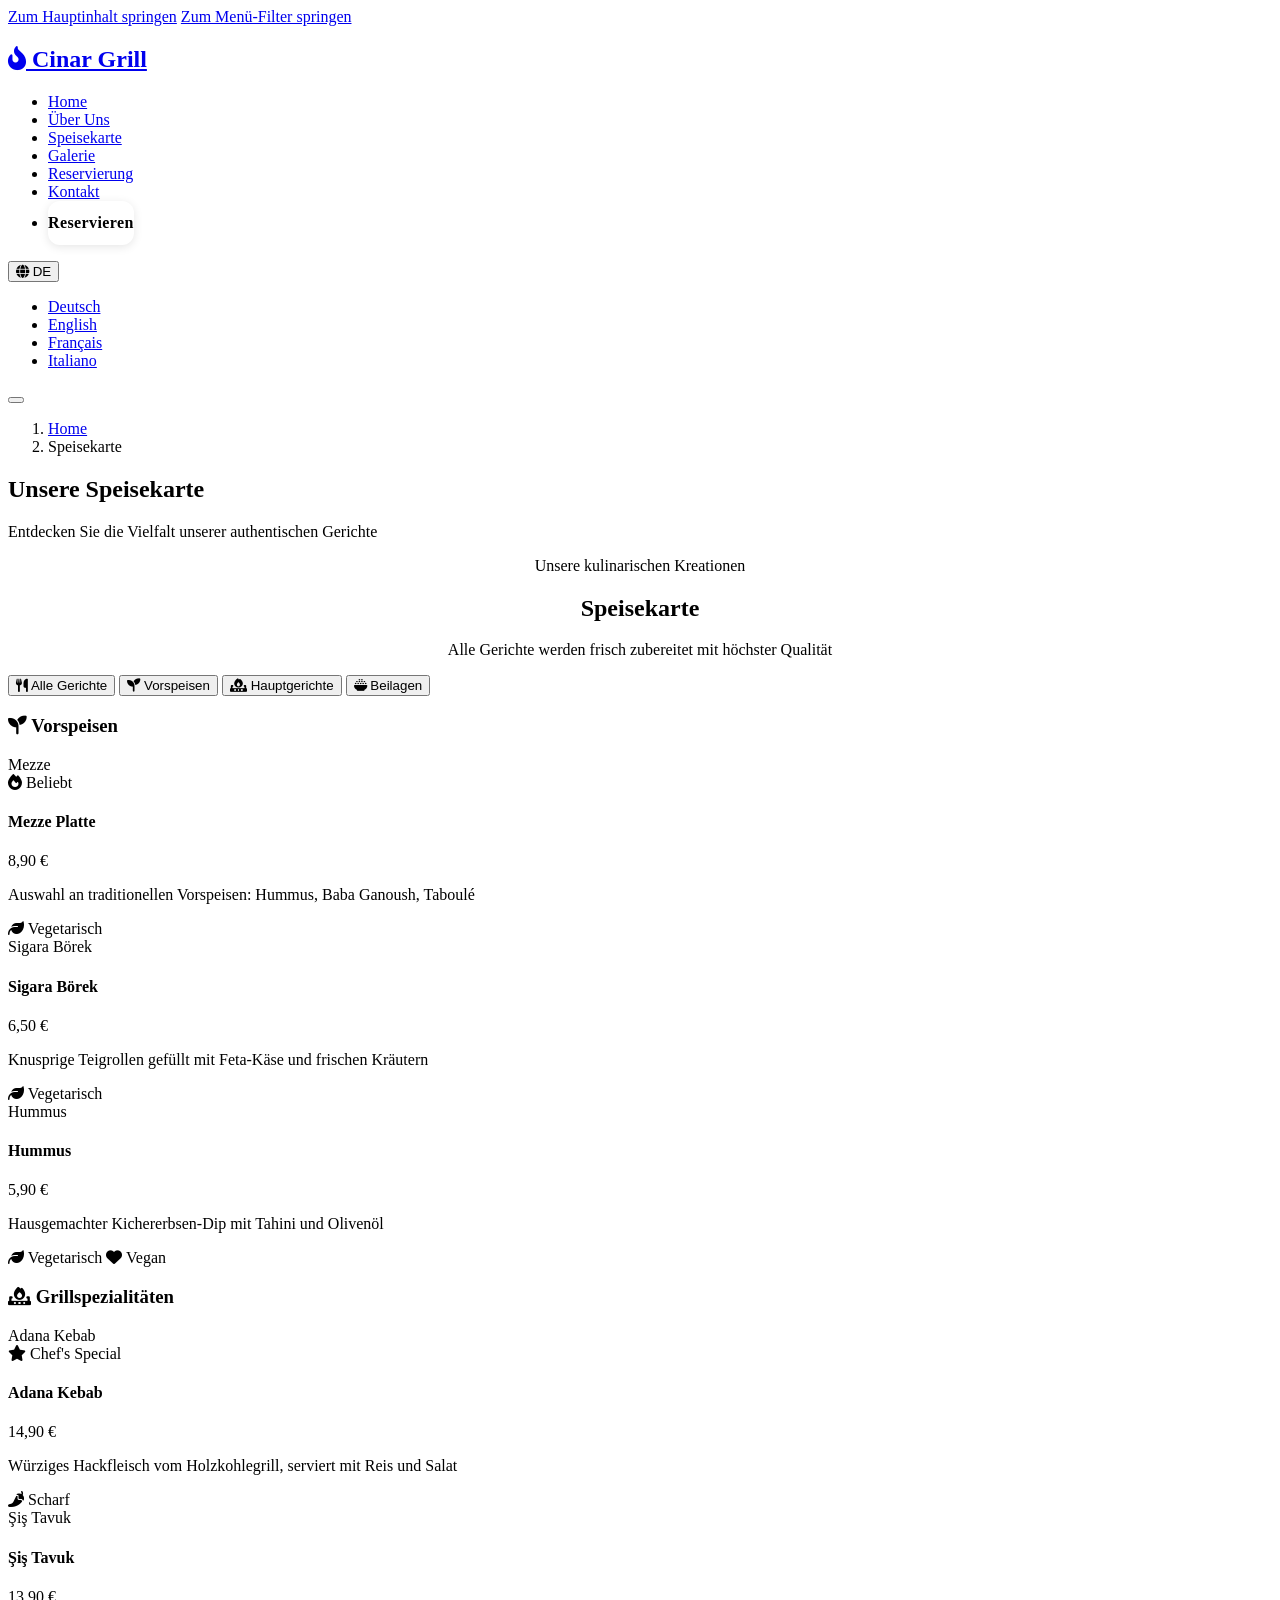
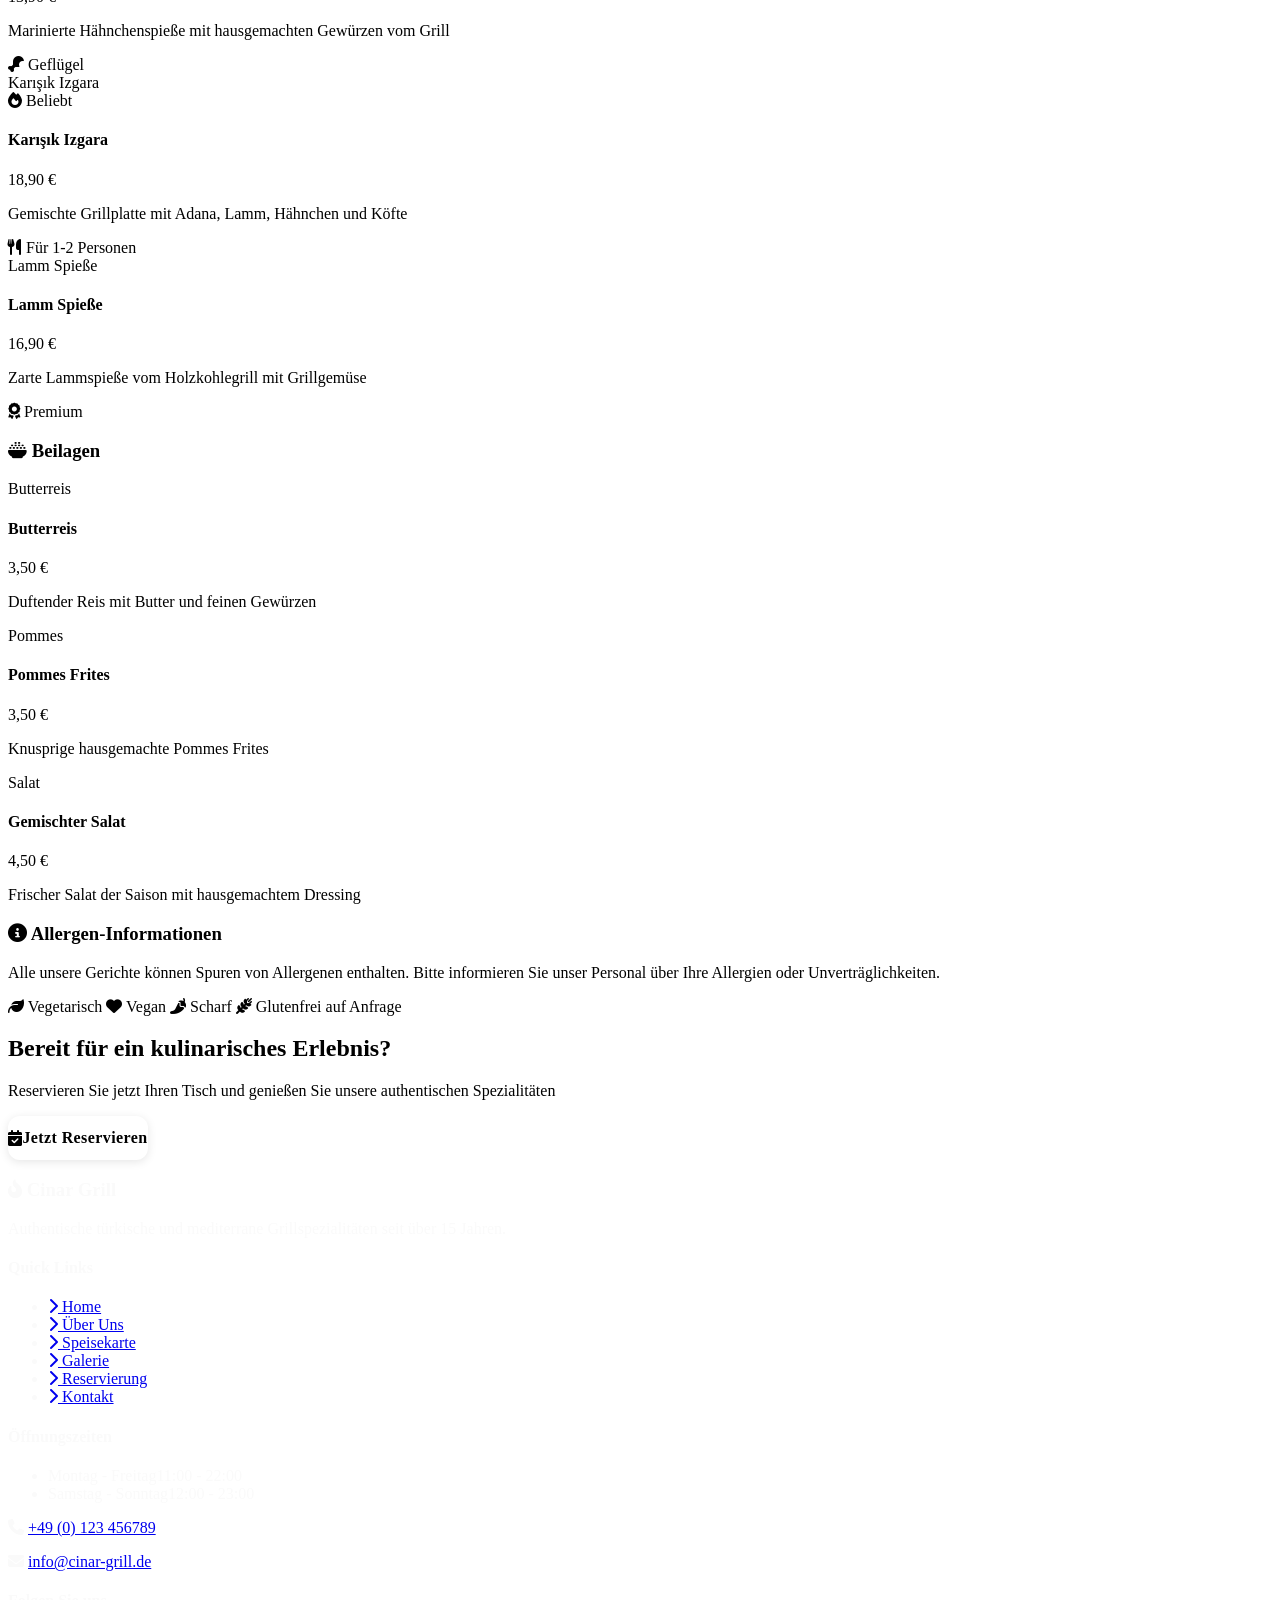
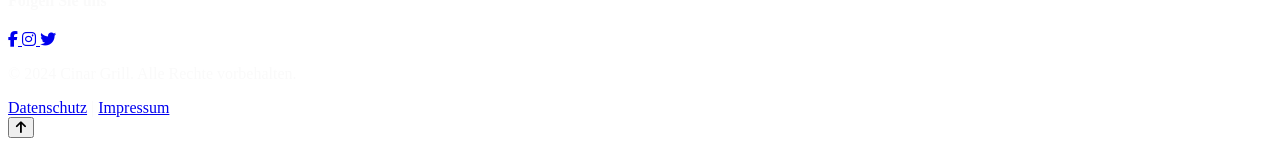
<file: menu.html>
<!DOCTYPE html>
<html lang="de" prefix="og: http://ogp.me/ns#">
<head>
    <meta charset="UTF-8">
    <meta name="viewport" content="width=device-width, initial-scale=1.0">
    <meta http-equiv="X-UA-Compatible" content="IE=edge">

    <!-- Security Headers -->
    <meta http-equiv="Content-Security-Policy" content="default-src 'self'; script-src 'self' 'unsafe-inline' https://cdnjs.cloudflare.com; style-src 'self' 'unsafe-inline' https://fonts.googleapis.com https://cdnjs.cloudflare.com; img-src 'self' data: https:; font-src 'self' https://fonts.gstatic.com https://cdnjs.cloudflare.com; connect-src 'self'; frame-src 'none'; object-src 'none'; base-uri 'self'; form-action 'self';">
    <meta http-equiv="X-Content-Type-Options" content="nosniff">
    <meta http-equiv="X-Frame-Options" content="DENY">
    <meta name="referrer" content="strict-origin-when-cross-origin">

    <!-- SEO Meta Tags -->
    <title>Speisekarte - Authentische türkische Grillspezialitäten | Cinar Grill</title>
    <meta name="description" content="Entdecken Sie unsere vielfältige Speisekarte: Traditionelle Vorspeisen, saftige Grillspezialitäten, frische Beilagen. Authentische türkische und mediterrane Küche.">
    <meta name="keywords" content="Speisekarte, Menü, Adana Kebab, Mezze, Grillspezialitäten, Türkische Küche, Vorspeisen, Hauptgerichte">
    <meta name="author" content="Cinar Grill">
    <meta name="robots" content="index, follow">
    <link rel="canonical" href="https://www.cinar-grill.de/menu">

    <!-- Open Graph Meta Tags -->
    <meta property="og:locale" content="de_DE">
    <meta property="og:type" content="website">
    <meta property="og:title" content="Speisekarte - Cinar Grill">
    <meta property="og:description" content="Entdecken Sie unsere authentischen türkischen und mediterranen Grillspezialitäten">
    <meta property="og:url" content="https://www.cinar-grill.de/menu">
    <meta property="og:site_name" content="Cinar Grill">

    <!-- Twitter Card Meta Tags -->
    <meta name="twitter:card" content="summary_large_image">
    <meta name="twitter:title" content="Speisekarte - Cinar Grill">

    <!-- hreflang for i18n -->
    <link rel="alternate" hreflang="de" href="https://www.cinar-grill.de/menu">
    <link rel="alternate" hreflang="en" href="https://www.cinar-grill.de/en/menu">
    <link rel="alternate" hreflang="x-default" href="https://www.cinar-grill.de/menu">

    <!-- Preconnect for Performance -->
    <link rel="preconnect" href="https://fonts.googleapis.com" crossorigin>
    <link rel="preconnect" href="https://fonts.gstatic.com" crossorigin>
    <link rel="preconnect" href="https://cdnjs.cloudflare.com" crossorigin>

    <!-- Stylesheets -->
    <link rel="stylesheet" href="css/tokens.css">
    <link rel="stylesheet" href="css/style.css">
    <link rel="preload" href="https://fonts.googleapis.com/css2?family=Playfair+Display:wght@400;500;600;700;800;900&family=Cormorant+Garamond:wght@300;400;500;600;700&family=Poppins:wght@300;400;500;600;700&display=swap" as="style" onload="this.onload=null;this.rel='stylesheet'">
    <noscript><link rel="stylesheet" href="https://fonts.googleapis.com/css2?family=Playfair+Display:wght@400;500;600;700;800;900&family=Cormorant+Garamond:wght@300;400;500;600;700&family=Poppins:wght@300;400;500;600;700&display=swap"></noscript>

    <!-- Font Awesome Icons with SRI -->
    <link rel="stylesheet" href="https://cdnjs.cloudflare.com/ajax/libs/font-awesome/6.5.1/css/all.min.css" integrity="sha512-DTOQO9RWCH3ppGqcWaEA1BIZOC6xxalwEsw9c2QQeAIftl+Vegovlnee1c9QX4TctnWMn13TZye+giMm8e2LwA==" crossorigin="anonymous" referrerpolicy="no-referrer">

    <!-- Favicon -->
    <link rel="icon" type="image/x-icon" href="/favicon.ico">

    <!-- Menu Schema -->
    <script type="application/ld+json">
    {
      "@context": "https://schema.org",
      "@type": "Menu",
      "name": "Cinar Grill Speisekarte",
      "hasMenuSection": [
        {
          "@type": "MenuSection",
          "name": "Vorspeisen",
          "hasMenuItem": [
            {
              "@type": "MenuItem",
              "name": "Mezze Platte",
              "description": "Auswahl an traditionellen Vorspeisen: Hummus, Baba Ganoush, Taboulé",
              "offers": {
                "@type": "Offer",
                "price": "8.90",
                "priceCurrency": "EUR"
              }
            }
          ]
        }
      ]
    }
    </script>

    <!-- Breadcrumb Schema -->
    <script type="application/ld+json">
    {
      "@context": "https://schema.org",
      "@type": "BreadcrumbList",
      "itemListElement": [{
        "@type": "ListItem",
        "position": 1,
        "name": "Home",
        "item": "https://www.cinar-grill.de/"
      }, {
        "@type": "ListItem",
        "position": 2,
        "name": "Speisekarte",
        "item": "https://www.cinar-grill.de/menu"
      }]
    }
    </script>
</head>
<body>
    <!-- Skip Links -->
    <a href="#main-content" class="skip-link">Zum Hauptinhalt springen</a>
    <a href="#menu-filter" class="skip-link">Zum Menü-Filter springen</a>

    <!-- Navigation -->
    <nav class="navbar" id="navbar" role="navigation" aria-label="Hauptnavigation">
        <div class="container">
            <div class="logo">
                <a href="/" aria-label="Cinar Grill Homepage">
                    <h1><i class="fas fa-fire-flame-curved" aria-hidden="true"></i> Cinar Grill</h1>
                </a>
            </div>
            <ul class="nav-menu" id="navMenu" role="menubar">
                <li role="none"><a href="/" class="nav-link" role="menuitem">Home</a></li>
                <li role="none"><a href="/about" class="nav-link" role="menuitem">Über Uns</a></li>
                <li role="none"><a href="/menu" class="nav-link active" role="menuitem" aria-current="page">Speisekarte</a></li>
                <li role="none"><a href="/gallery" class="nav-link" role="menuitem">Galerie</a></li>
                <li role="none"><a href="/reservation" class="nav-link" role="menuitem">Reservierung</a></li>
                <li role="none"><a href="/contact" class="nav-link" role="menuitem">Kontakt</a></li>
                <li role="none"><a href="/reservation" class="btn btn-reserve-nav" role="menuitem">Reservieren</a></li>
            </ul>

            <!-- Language Switcher -->
            <div class="language-switcher" role="navigation" aria-label="Sprachauswahl">
                <button class="lang-btn" aria-label="Sprache wählen" aria-haspopup="true" aria-expanded="false">
                    <i class="fas fa-globe" aria-hidden="true"></i> DE
                </button>
                <ul class="lang-menu" role="menu">
                    <li role="none"><a href="/menu" lang="de" role="menuitem" aria-current="true">Deutsch</a></li>
                    <li role="none"><a href="/en/menu" lang="en" role="menuitem">English</a></li>
                    <li role="none"><a href="/fr/menu" lang="fr" role="menuitem">Français</a></li>
                    <li role="none"><a href="/it/menu" lang="it" role="menuitem">Italiano</a></li>
                </ul>
            </div>

            <button class="hamburger" id="hamburger" aria-label="Menü öffnen" aria-expanded="false" aria-controls="navMenu">
                <span></span>
                <span></span>
                <span></span>
            </button>
        </div>
    </nav>

    <!-- Main Content -->
    <main id="main-content" role="main">
        <!-- Page Header -->
        <section class="page-header" aria-labelledby="page-title">
            <div class="page-header-overlay">
                <div class="container">
                    <nav aria-label="Breadcrumb" class="breadcrumb">
                        <ol role="list">
                            <li role="listitem"><a href="/">Home</a></li>
                            <li role="listitem" aria-current="page">Speisekarte</li>
                        </ol>
                    </nav>
                    <h1 id="page-title">Unsere Speisekarte</h1>
                    <p class="page-subtitle">Entdecken Sie die Vielfalt unserer authentischen Gerichte</p>
                </div>
            </div>
        </section>

        <!-- Menu Section -->
        <section id="menu" class="menu section" aria-labelledby="menu-title">
            <div class="container">
                <div class="section-header">
                    <span class="section-subtitle">Unsere kulinarischen Kreationen</span>
                    <h2 id="menu-title">Speisekarte</h2>
                    <div class="divider" aria-hidden="true"></div>
                    <p class="section-description">Alle Gerichte werden frisch zubereitet mit höchster Qualität</p>
                </div>

                <!-- Menu Filter -->
                <div id="menu-filter" class="menu-filter" role="navigation" aria-label="Menü-Kategorien">
                    <button class="filter-btn active" data-filter="all" aria-pressed="true">
                        <i class="fas fa-utensils" aria-hidden="true"></i> Alle Gerichte
                    </button>
                    <button class="filter-btn" data-filter="vorspeisen" aria-pressed="false">
                        <i class="fas fa-seedling" aria-hidden="true"></i> Vorspeisen
                    </button>
                    <button class="filter-btn" data-filter="hauptgerichte" aria-pressed="false">
                        <i class="fas fa-fire-burner" aria-hidden="true"></i> Hauptgerichte
                    </button>
                    <button class="filter-btn" data-filter="beilagen" aria-pressed="false">
                        <i class="fas fa-bowl-rice" aria-hidden="true"></i> Beilagen
                    </button>
                </div>

                <!-- Menu Categories -->
                <div class="menu-categories">
                    <!-- Vorspeisen -->
                    <article class="menu-category" data-category="vorspeisen" aria-labelledby="vorspeisen-title">
                        <h3 id="vorspeisen-title"><i class="fas fa-seedling" aria-hidden="true"></i> Vorspeisen</h3>
                        <div class="menu-items" role="list">
                            <article class="menu-item" role="listitem">
                                <div class="menu-item-image">
                                    <div class="placeholder-img menu-img">Mezze</div>
                                    <div class="menu-badge"><i class="fas fa-fire" aria-hidden="true"></i> Beliebt</div>
                                </div>
                                <div class="menu-item-content">
                                    <div class="item-header">
                                        <h4>Mezze Platte</h4>
                                        <span class="price" aria-label="Preis 8 Euro 90">8,90 €</span>
                                    </div>
                                    <p>Auswahl an traditionellen Vorspeisen: Hummus, Baba Ganoush, Taboulé</p>
                                    <div class="item-tags">
                                        <span class="tag"><i class="fas fa-leaf" aria-hidden="true"></i> Vegetarisch</span>
                                    </div>
                                </div>
                            </article>
                            <article class="menu-item" role="listitem">
                                <div class="menu-item-image">
                                    <div class="placeholder-img menu-img">Sigara Börek</div>
                                </div>
                                <div class="menu-item-content">
                                    <div class="item-header">
                                        <h4>Sigara Börek</h4>
                                        <span class="price" aria-label="Preis 6 Euro 50">6,50 €</span>
                                    </div>
                                    <p>Knusprige Teigrollen gefüllt mit Feta-Käse und frischen Kräutern</p>
                                    <div class="item-tags">
                                        <span class="tag"><i class="fas fa-leaf" aria-hidden="true"></i> Vegetarisch</span>
                                    </div>
                                </div>
                            </article>
                            <article class="menu-item" role="listitem">
                                <div class="menu-item-image">
                                    <div class="placeholder-img menu-img">Hummus</div>
                                </div>
                                <div class="menu-item-content">
                                    <div class="item-header">
                                        <h4>Hummus</h4>
                                        <span class="price" aria-label="Preis 5 Euro 90">5,90 €</span>
                                    </div>
                                    <p>Hausgemachter Kichererbsen-Dip mit Tahini und Olivenöl</p>
                                    <div class="item-tags">
                                        <span class="tag"><i class="fas fa-leaf" aria-hidden="true"></i> Vegetarisch</span>
                                        <span class="tag"><i class="fas fa-heart" aria-hidden="true"></i> Vegan</span>
                                    </div>
                                </div>
                            </article>
                        </div>
                    </article>

                    <!-- Hauptgerichte -->
                    <article class="menu-category" data-category="hauptgerichte" aria-labelledby="hauptgerichte-title">
                        <h3 id="hauptgerichte-title"><i class="fas fa-fire-burner" aria-hidden="true"></i> Grillspezialitäten</h3>
                        <div class="menu-items" role="list">
                            <article class="menu-item" role="listitem">
                                <div class="menu-item-image">
                                    <div class="placeholder-img menu-img">Adana Kebab</div>
                                    <div class="menu-badge special"><i class="fas fa-star" aria-hidden="true"></i> Chef's Special</div>
                                </div>
                                <div class="menu-item-content">
                                    <div class="item-header">
                                        <h4>Adana Kebab</h4>
                                        <span class="price" aria-label="Preis 14 Euro 90">14,90 €</span>
                                    </div>
                                    <p>Würziges Hackfleisch vom Holzkohlegrill, serviert mit Reis und Salat</p>
                                    <div class="item-tags">
                                        <span class="tag"><i class="fas fa-pepper-hot" aria-hidden="true"></i> Scharf</span>
                                    </div>
                                </div>
                            </article>
                            <article class="menu-item" role="listitem">
                                <div class="menu-item-image">
                                    <div class="placeholder-img menu-img">Şiş Tavuk</div>
                                </div>
                                <div class="menu-item-content">
                                    <div class="item-header">
                                        <h4>Şiş Tavuk</h4>
                                        <span class="price" aria-label="Preis 13 Euro 90">13,90 €</span>
                                    </div>
                                    <p>Marinierte Hähnchenspieße mit hausgemachten Gewürzen vom Grill</p>
                                    <div class="item-tags">
                                        <span class="tag"><i class="fas fa-drumstick-bite" aria-hidden="true"></i> Geflügel</span>
                                    </div>
                                </div>
                            </article>
                            <article class="menu-item" role="listitem">
                                <div class="menu-item-image">
                                    <div class="placeholder-img menu-img">Karışık Izgara</div>
                                    <div class="menu-badge"><i class="fas fa-fire" aria-hidden="true"></i> Beliebt</div>
                                </div>
                                <div class="menu-item-content">
                                    <div class="item-header">
                                        <h4>Karışık Izgara</h4>
                                        <span class="price" aria-label="Preis 18 Euro 90">18,90 €</span>
                                    </div>
                                    <p>Gemischte Grillplatte mit Adana, Lamm, Hähnchen und Köfte</p>
                                    <div class="item-tags">
                                        <span class="tag"><i class="fas fa-utensils" aria-hidden="true"></i> Für 1-2 Personen</span>
                                    </div>
                                </div>
                            </article>
                            <article class="menu-item" role="listitem">
                                <div class="menu-item-image">
                                    <div class="placeholder-img menu-img">Lamm Spieße</div>
                                </div>
                                <div class="menu-item-content">
                                    <div class="item-header">
                                        <h4>Lamm Spieße</h4>
                                        <span class="price" aria-label="Preis 16 Euro 90">16,90 €</span>
                                    </div>
                                    <p>Zarte Lammspieße vom Holzkohlegrill mit Grillgemüse</p>
                                    <div class="item-tags">
                                        <span class="tag"><i class="fas fa-award" aria-hidden="true"></i> Premium</span>
                                    </div>
                                </div>
                            </article>
                        </div>
                    </article>

                    <!-- Beilagen -->
                    <article class="menu-category" data-category="beilagen" aria-labelledby="beilagen-title">
                        <h3 id="beilagen-title"><i class="fas fa-bowl-rice" aria-hidden="true"></i> Beilagen</h3>
                        <div class="menu-items" role="list">
                            <article class="menu-item" role="listitem">
                                <div class="menu-item-image">
                                    <div class="placeholder-img menu-img">Butterreis</div>
                                </div>
                                <div class="menu-item-content">
                                    <div class="item-header">
                                        <h4>Butterreis</h4>
                                        <span class="price" aria-label="Preis 3 Euro 50">3,50 €</span>
                                    </div>
                                    <p>Duftender Reis mit Butter und feinen Gewürzen</p>
                                </div>
                            </article>
                            <article class="menu-item" role="listitem">
                                <div class="menu-item-image">
                                    <div class="placeholder-img menu-img">Pommes</div>
                                </div>
                                <div class="menu-item-content">
                                    <div class="item-header">
                                        <h4>Pommes Frites</h4>
                                        <span class="price" aria-label="Preis 3 Euro 50">3,50 €</span>
                                    </div>
                                    <p>Knusprige hausgemachte Pommes Frites</p>
                                </div>
                            </article>
                            <article class="menu-item" role="listitem">
                                <div class="menu-item-image">
                                    <div class="placeholder-img menu-img">Salat</div>
                                </div>
                                <div class="menu-item-content">
                                    <div class="item-header">
                                        <h4>Gemischter Salat</h4>
                                        <span class="price" aria-label="Preis 4 Euro 50">4,50 €</span>
                                    </div>
                                    <p>Frischer Salat der Saison mit hausgemachtem Dressing</p>
                                </div>
                            </article>
                        </div>
                    </article>
                </div>

                <!-- Allergen Information -->
                <div class="allergen-info" role="region" aria-labelledby="allergen-title">
                    <h3 id="allergen-title"><i class="fas fa-info-circle" aria-hidden="true"></i> Allergen-Informationen</h3>
                    <p>Alle unsere Gerichte können Spuren von Allergenen enthalten. Bitte informieren Sie unser Personal über Ihre Allergien oder Unverträglichkeiten.</p>
                    <div class="allergen-tags">
                        <span class="allergen-tag"><i class="fas fa-leaf" aria-hidden="true"></i> Vegetarisch</span>
                        <span class="allergen-tag"><i class="fas fa-heart" aria-hidden="true"></i> Vegan</span>
                        <span class="allergen-tag"><i class="fas fa-pepper-hot" aria-hidden="true"></i> Scharf</span>
                        <span class="allergen-tag"><i class="fas fa-wheat-awn" aria-hidden="true"></i> Glutenfrei auf Anfrage</span>
                    </div>
                </div>
            </div>
        </section>

        <!-- CTA Section -->
        <section class="cta-section" aria-labelledby="cta-title">
            <div class="container">
                <div class="cta-content">
                    <h2 id="cta-title">Bereit für ein kulinarisches Erlebnis?</h2>
                    <p>Reservieren Sie jetzt Ihren Tisch und genießen Sie unsere authentischen Spezialitäten</p>
                    <a href="/reservation" class="btn btn-primary btn-large">
                        <i class="fas fa-calendar-check" aria-hidden="true"></i> Jetzt Reservieren
                    </a>
                </div>
            </div>
        </section>
    </main>

    <!-- Footer -->
    <footer class="footer" role="contentinfo" aria-label="Seitenfußzeile">
        <div class="container">
            <div class="footer-content">
                <div class="footer-section footer-about">
                    <div class="footer-logo">
                        <h3><i class="fas fa-fire-flame-curved" aria-hidden="true"></i> Cinar Grill</h3>
                    </div>
                    <p>Authentische türkische und mediterrane Grillspezialitäten seit über 15 Jahren.</p>
                </div>
                <nav class="footer-section" aria-labelledby="footer-nav-title">
                    <h4 id="footer-nav-title">Quick Links</h4>
                    <ul>
                        <li><a href="/"><i class="fas fa-chevron-right" aria-hidden="true"></i> Home</a></li>
                        <li><a href="/about"><i class="fas fa-chevron-right" aria-hidden="true"></i> Über Uns</a></li>
                        <li><a href="/menu"><i class="fas fa-chevron-right" aria-hidden="true"></i> Speisekarte</a></li>
                        <li><a href="/gallery"><i class="fas fa-chevron-right" aria-hidden="true"></i> Galerie</a></li>
                        <li><a href="/reservation"><i class="fas fa-chevron-right" aria-hidden="true"></i> Reservierung</a></li>
                        <li><a href="/contact"><i class="fas fa-chevron-right" aria-hidden="true"></i> Kontakt</a></li>
                    </ul>
                </nav>
                <div class="footer-section">
                    <h4>Öffnungszeiten</h4>
                    <ul class="opening-times">
                        <li><span>Montag - Freitag</span><span>11:00 - 22:00</span></li>
                        <li><span>Samstag - Sonntag</span><span>12:00 - 23:00</span></li>
                    </ul>
                    <div class="footer-contact-quick">
                        <p><i class="fas fa-phone" aria-hidden="true"></i> <a href="tel:+491234567890">+49 (0) 123 456789</a></p>
                        <p><i class="fas fa-envelope" aria-hidden="true"></i> <a href="mailto:info@cinar-grill.de">info@cinar-grill.de</a></p>
                    </div>
                </div>
                <div class="footer-section">
                    <h4>Folgen Sie uns</h4>
                    <div class="footer-social-links" role="navigation" aria-label="Social Media">
                        <a href="https://www.facebook.com/cinargrill" class="footer-social-link" aria-label="Facebook" rel="noopener noreferrer" target="_blank">
                            <i class="fab fa-facebook-f" aria-hidden="true"></i>
                        </a>
                        <a href="https://www.instagram.com/cinargrill" class="footer-social-link" aria-label="Instagram" rel="noopener noreferrer" target="_blank">
                            <i class="fab fa-instagram" aria-hidden="true"></i>
                        </a>
                        <a href="https://twitter.com/cinargrill" class="footer-social-link" aria-label="Twitter" rel="noopener noreferrer" target="_blank">
                            <i class="fab fa-twitter" aria-hidden="true"></i>
                        </a>
                    </div>
                </div>
            </div>
            <div class="footer-bottom">
                <div class="footer-bottom-content">
                    <p>&copy; 2024 Cinar Grill. Alle Rechte vorbehalten.</p>
                    <nav class="footer-links" aria-label="Rechtliche Links">
                        <a href="/privacy">Datenschutz</a>
                        <span aria-hidden="true">|</span>
                        <a href="/imprint">Impressum</a>
                    </nav>
                </div>
            </div>
        </div>
        <button id="scrollToTop" class="scroll-to-top" aria-label="Nach oben scrollen">
            <i class="fas fa-arrow-up" aria-hidden="true"></i>
        </button>
    </footer>

    <!-- GSAP Animation Library with SRI -->
    <script src="https://cdnjs.cloudflare.com/ajax/libs/gsap/3.12.5/gsap.min.js" integrity="sha512-7eHRwcbYkK4d9g/6tD/mhkf++eoTHwpNM9woBxtPUBWm67zeAfFC+HrdoE2GanKeocly/VxeLvIqwvCdk7qScg==" crossorigin="anonymous" referrerpolicy="no-referrer"></script>

    <!-- Main JavaScript -->
    <script src="js/script.js" defer></script>

    <!-- Accessibility: Screen Reader Announcements -->
    <div id="sr-announcements" class="sr-only" role="status" aria-live="polite" aria-atomic="true"></div>
</body>
</html>
</file>
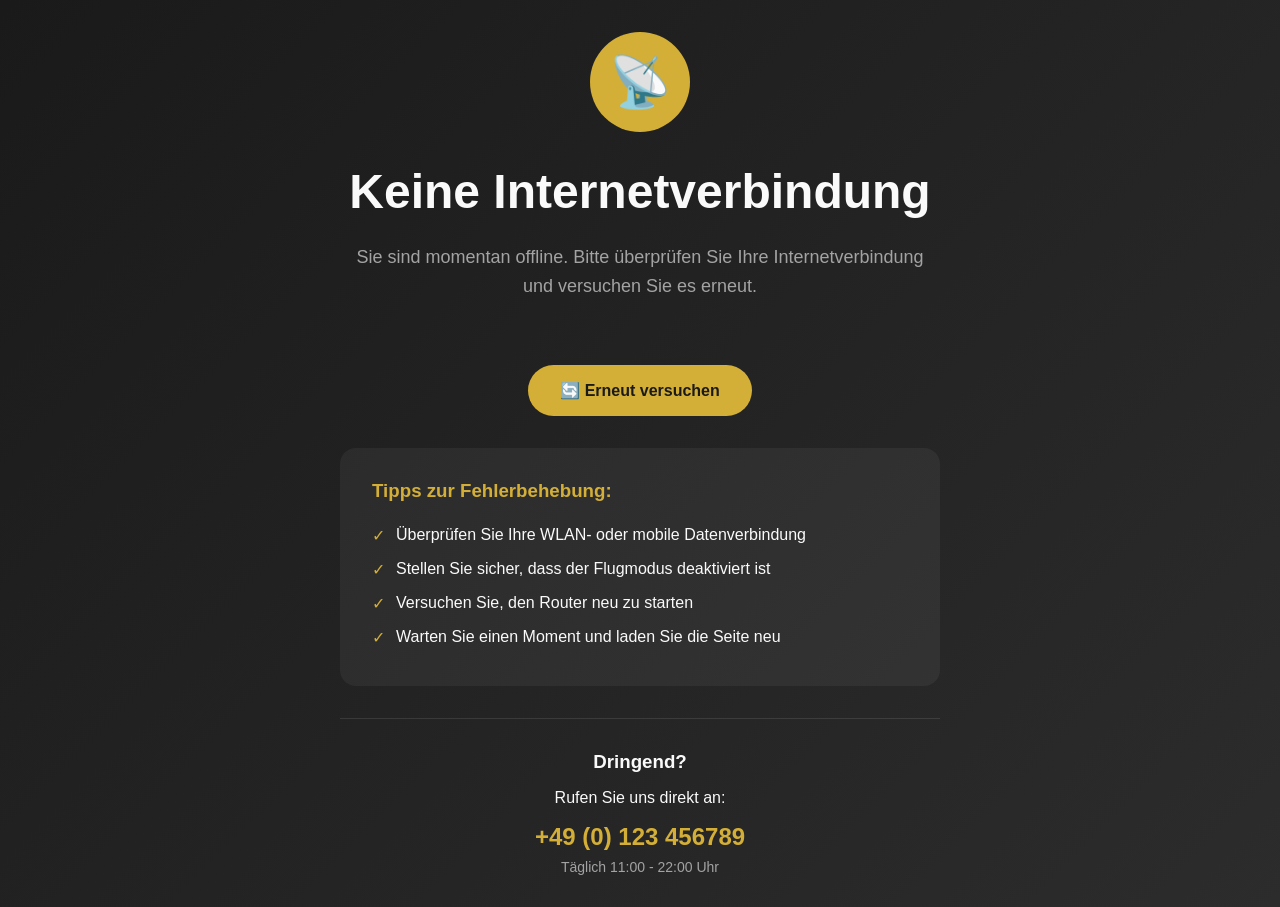
<file: offline.html>
<!DOCTYPE html>
<html lang="de">
<head>
    <meta charset="UTF-8">
    <meta name="viewport" content="width=device-width, initial-scale=1.0">
    <meta http-equiv="X-UA-Compatible" content="IE=edge">

    <!-- SEO -->
    <title>Offline - Keine Internetverbindung | Cinar Grill</title>
    <meta name="robots" content="noindex, nofollow">

    <style>
        * {
            margin: 0;
            padding: 0;
            box-sizing: border-box;
        }
        body {
            font-family: -apple-system, BlinkMacSystemFont, 'Segoe UI', sans-serif;
            background: linear-gradient(135deg, #1A1A1A 0%, #2C2C2C 100%);
            color: #FAFAFA;
            min-height: 100vh;
            display: flex;
            align-items: center;
            justify-content: center;
            padding: 2rem;
        }
        .offline-content {
            text-align: center;
            max-width: 600px;
        }
        .offline-icon {
            width: 100px;
            height: 100px;
            margin: 0 auto 2rem;
            background: #D4AF37;
            border-radius: 50%;
            display: flex;
            align-items: center;
            justify-content: center;
            font-size: 50px;
            animation: pulse 2s ease-in-out infinite;
        }
        .offline-title {
            font-size: clamp(2rem, 5vw, 3rem);
            margin-bottom: 1.5rem;
            font-weight: 700;
        }
        .offline-description {
            font-size: 1.125rem;
            color: #A3A3A3;
            margin-bottom: 2rem;
            line-height: 1.6;
        }
        .offline-tips {
            background: rgba(255, 255, 255, 0.05);
            padding: 2rem;
            border-radius: 1rem;
            text-align: left;
            margin-top: 2rem;
        }
        .offline-tips h3 {
            margin-bottom: 1rem;
            color: #D4AF37;
        }
        .offline-tips ul {
            list-style: none;
        }
        .offline-tips li {
            padding: 0.5rem 0;
            padding-left: 1.5rem;
            position: relative;
        }
        .offline-tips li:before {
            content: "✓";
            position: absolute;
            left: 0;
            color: #D4AF37;
        }
        .retry-button {
            display: inline-block;
            padding: 1rem 2rem;
            background: #D4AF37;
            color: #1A1A1A;
            text-decoration: none;
            border-radius: 50px;
            font-weight: 600;
            margin-top: 2rem;
            cursor: pointer;
            border: none;
            font-size: 1rem;
            transition: transform 0.2s;
        }
        .retry-button:hover {
            transform: scale(1.05);
        }
        .contact-info {
            margin-top: 2rem;
            padding-top: 2rem;
            border-top: 1px solid rgba(255, 255, 255, 0.1);
        }
        @keyframes pulse {
            0%, 100% { opacity: 1; transform: scale(1); }
            50% { opacity: 0.8; transform: scale(0.95); }
        }
    </style>
</head>
<body>
    <main class="offline-content" role="main">
        <div class="offline-icon" aria-hidden="true">
            <span>📡</span>
        </div>
        <h1 class="offline-title">Keine Internetverbindung</h1>
        <p class="offline-description">
            Sie sind momentan offline. Bitte überprüfen Sie Ihre Internetverbindung und versuchen Sie es erneut.
        </p>

        <button onclick="window.location.reload()" class="retry-button">
            🔄 Erneut versuchen
        </button>

        <div class="offline-tips">
            <h3>Tipps zur Fehlerbehebung:</h3>
            <ul>
                <li>Überprüfen Sie Ihre WLAN- oder mobile Datenverbindung</li>
                <li>Stellen Sie sicher, dass der Flugmodus deaktiviert ist</li>
                <li>Versuchen Sie, den Router neu zu starten</li>
                <li>Warten Sie einen Moment und laden Sie die Seite neu</li>
            </ul>
        </div>

        <div class="contact-info">
            <h3 style="margin-bottom: 1rem;">Dringend?</h3>
            <p>Rufen Sie uns direkt an:</p>
            <p style="font-size: 1.5rem; color: #D4AF37; margin-top: 1rem; font-weight: 600;">
                +49 (0) 123 456789
            </p>
            <p style="color: #A3A3A3; margin-top: 0.5rem; font-size: 0.875rem;">
                Täglich 11:00 - 22:00 Uhr
            </p>
        </div>
    </main>

    <script>
        // Auto-retry when connection is restored
        window.addEventListener('online', function() {
            window.location.reload();
        });

        // Show connection status
        window.addEventListener('offline', function() {
            console.log('Connection lost');
        });
    </script>
</body>
</html>
</file>
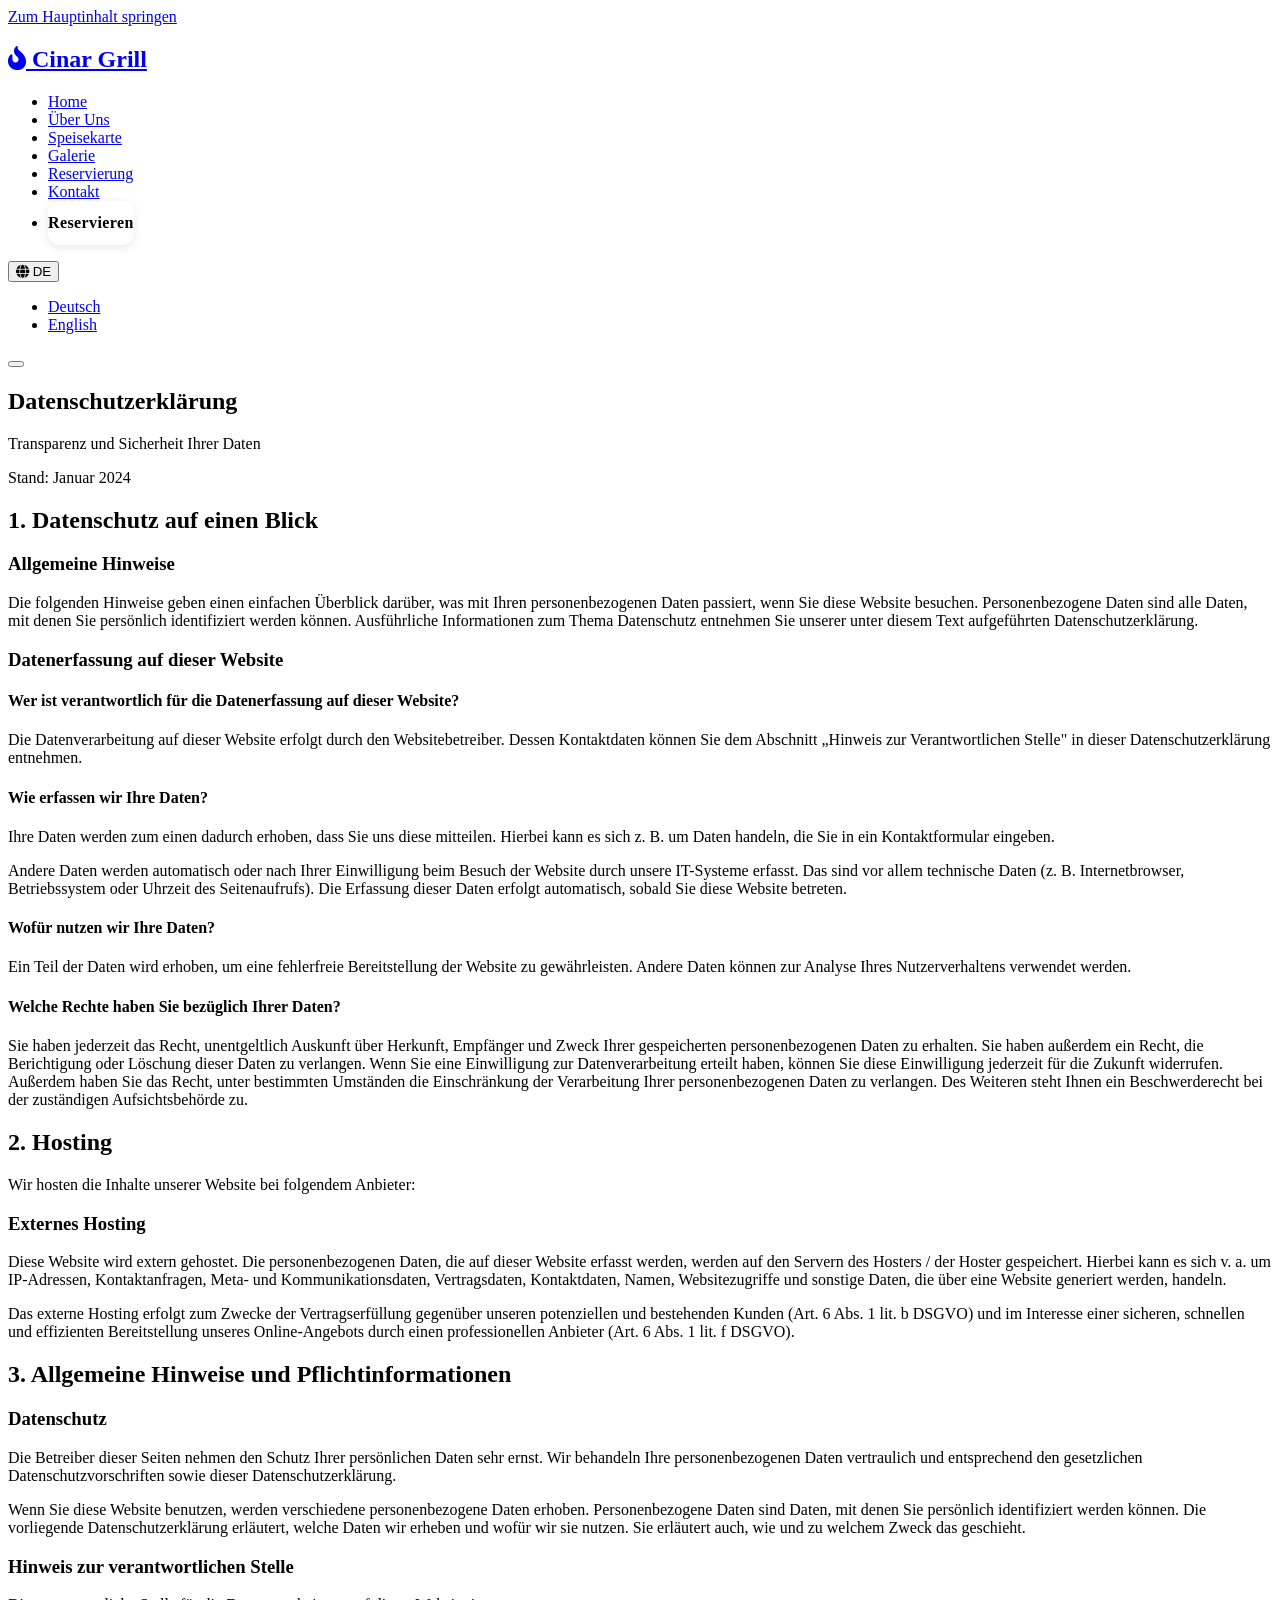
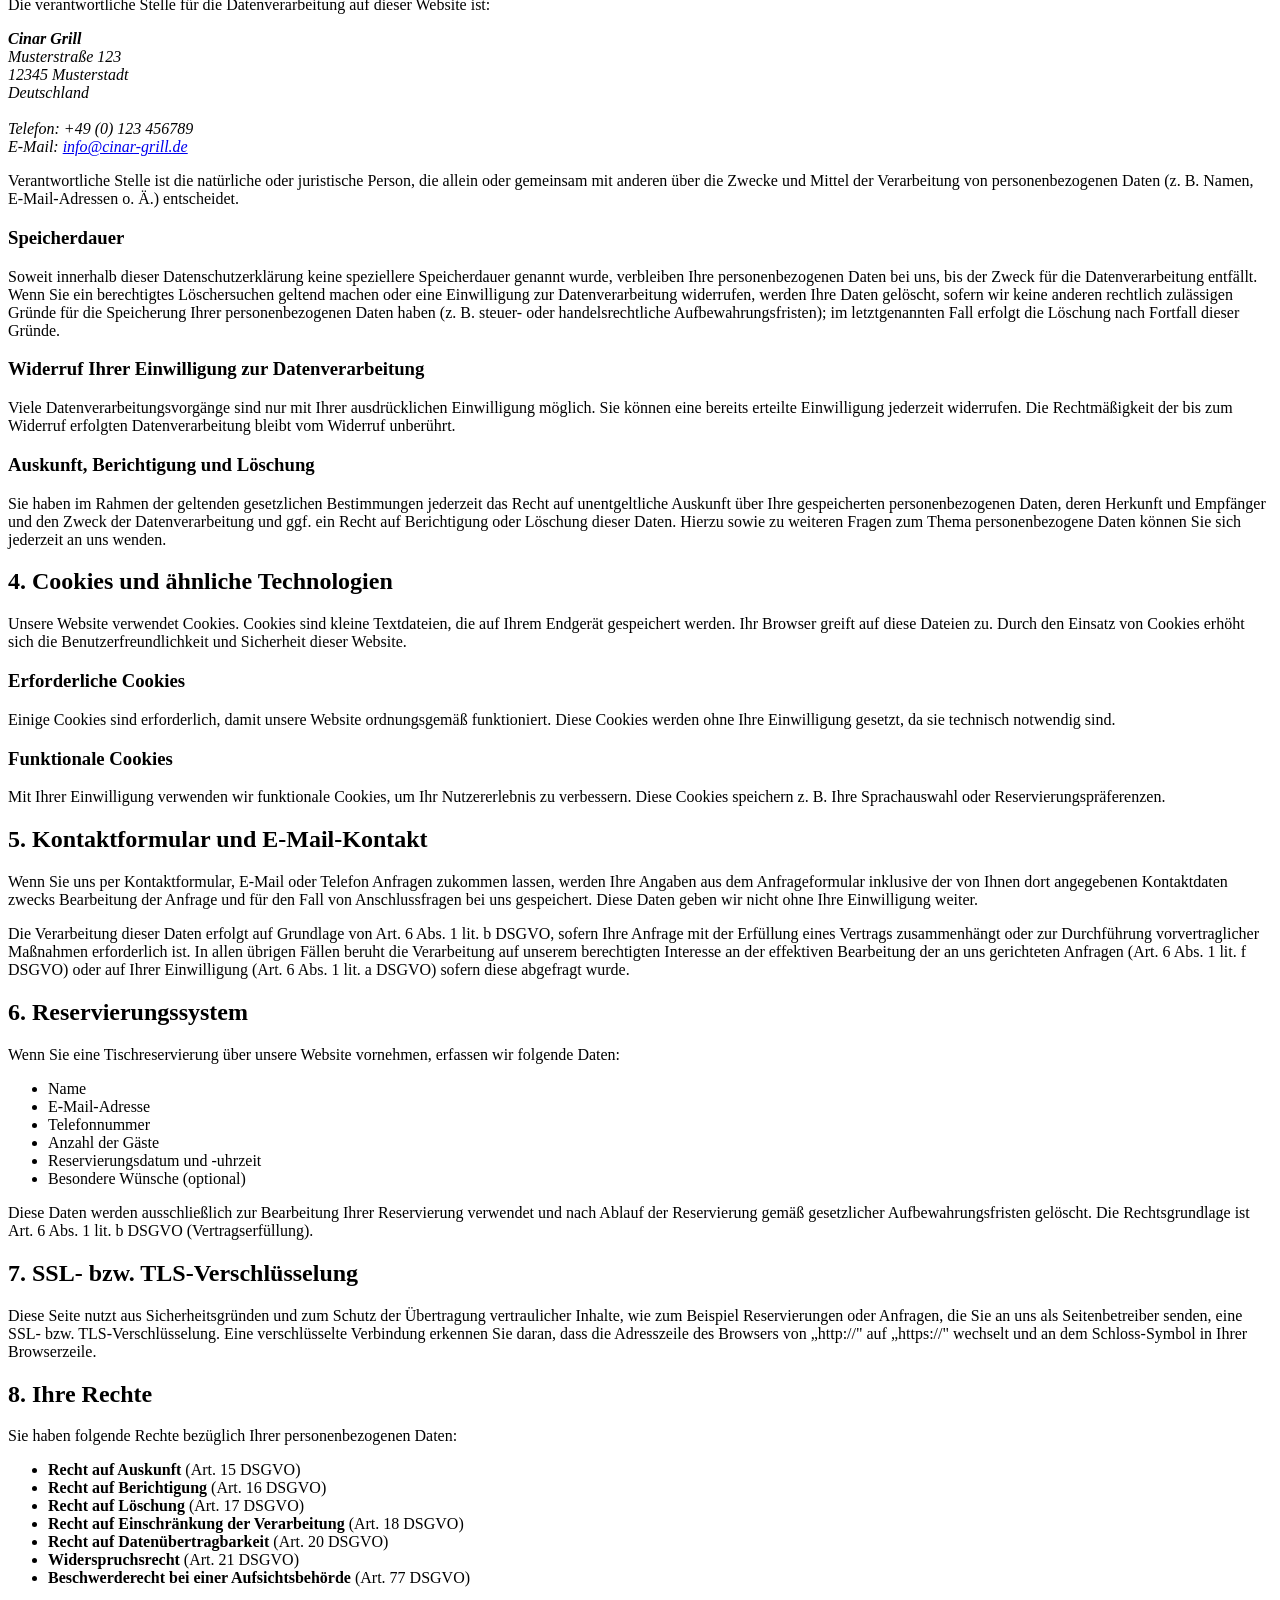
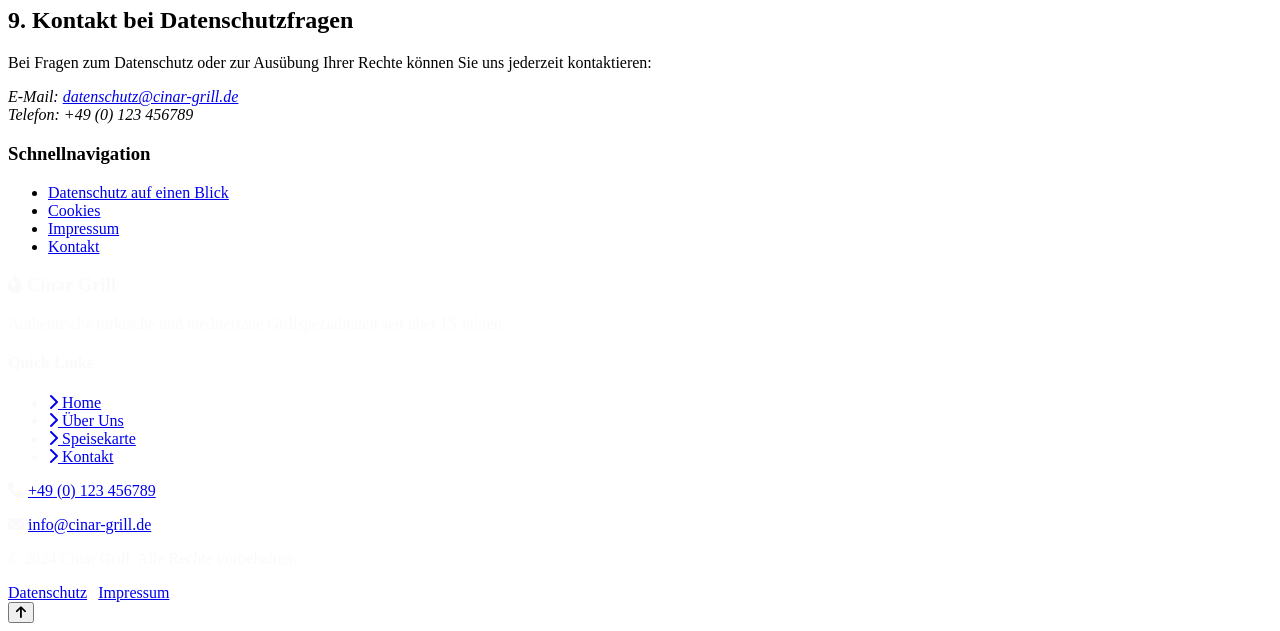
<file: privacy.html>
<!DOCTYPE html>
<html lang="de" prefix="og: http://ogp.me/ns#">
<head>
    <meta charset="UTF-8">
    <meta name="viewport" content="width=device-width, initial-scale=1.0">
    <meta http-equiv="X-UA-Compatible" content="IE=edge">

    <!-- Security Headers -->
    <meta http-equiv="Content-Security-Policy" content="default-src 'self'; script-src 'self' 'unsafe-inline' https://cdnjs.cloudflare.com; style-src 'self' 'unsafe-inline' https://fonts.googleapis.com https://cdnjs.cloudflare.com; img-src 'self' data: https:; font-src 'self' https://fonts.gstatic.com https://cdnjs.cloudflare.com; connect-src 'self'; frame-src 'none'; object-src 'none'; base-uri 'self'; form-action 'self';">
    <meta http-equiv="X-Content-Type-Options" content="nosniff">
    <meta http-equiv="X-Frame-Options" content="DENY">
    <meta name="referrer" content="strict-origin-when-cross-origin">

    <!-- SEO Meta Tags -->
    <title>Datenschutzerklärung - DSGVO-konform | Cinar Grill</title>
    <meta name="description" content="Datenschutzerklärung des Cinar Grill. Erfahren Sie, wie wir Ihre personenbezogenen Daten verarbeiten und schützen. DSGVO-konform.">
    <meta name="robots" content="noindex, follow">
    <link rel="canonical" href="https://www.cinar-grill.de/privacy">

    <!-- Preconnect for Performance -->
    <link rel="preconnect" href="https://fonts.googleapis.com" crossorigin>
    <link rel="preconnect" href="https://fonts.gstatic.com" crossorigin>

    <!-- Stylesheets -->
    <link rel="stylesheet" href="css/tokens.css">
    <link rel="stylesheet" href="css/style.css">
    <link rel="preload" href="https://fonts.googleapis.com/css2?family=Playfair+Display:wght@400;500;600;700;800;900&family=Cormorant+Garamond:wght@300;400;500;600;700&family=Poppins:wght@300;400;500;600;700&display=swap" as="style" onload="this.onload=null;this.rel='stylesheet'">
    <noscript><link rel="stylesheet" href="https://fonts.googleapis.com/css2?family=Playfair+Display:wght@400;500;600;700;800;900&family=Cormorant+Garamond:wght@300;400;500;600;700&family=Poppins:wght@300;400;500;600;700&display=swap"></noscript>

    <!-- Font Awesome Icons with SRI -->
    <link rel="stylesheet" href="https://cdnjs.cloudflare.com/ajax/libs/font-awesome/6.5.1/css/all.min.css" integrity="sha512-DTOQO9RWCH3ppGqcWaEA1BIZOC6xxalwEsw9c2QQeAIftl+Vegovlnee1c9QX4TctnWMn13TZye+giMm8e2LwA==" crossorigin="anonymous" referrerpolicy="no-referrer">

    <!-- Favicon -->
    <link rel="icon" type="image/x-icon" href="/favicon.ico">
</head>
<body>
    <!-- Skip Links -->
    <a href="#main-content" class="skip-link">Zum Hauptinhalt springen</a>

    <!-- Navigation -->
    <nav class="navbar" id="navbar" role="navigation" aria-label="Hauptnavigation">
        <div class="container">
            <div class="logo">
                <a href="/" aria-label="Cinar Grill Homepage">
                    <h1><i class="fas fa-fire-flame-curved" aria-hidden="true"></i> Cinar Grill</h1>
                </a>
            </div>
            <ul class="nav-menu" id="navMenu" role="menubar">
                <li role="none"><a href="/" class="nav-link" role="menuitem">Home</a></li>
                <li role="none"><a href="/about" class="nav-link" role="menuitem">Über Uns</a></li>
                <li role="none"><a href="/menu" class="nav-link" role="menuitem">Speisekarte</a></li>
                <li role="none"><a href="/gallery" class="nav-link" role="menuitem">Galerie</a></li>
                <li role="none"><a href="/reservation" class="nav-link" role="menuitem">Reservierung</a></li>
                <li role="none"><a href="/contact" class="nav-link" role="menuitem">Kontakt</a></li>
                <li role="none"><a href="/reservation" class="btn btn-reserve-nav" role="menuitem">Reservieren</a></li>
            </ul>

            <!-- Language Switcher -->
            <div class="language-switcher" role="navigation" aria-label="Sprachauswahl">
                <button class="lang-btn" aria-label="Sprache wählen" aria-haspopup="true" aria-expanded="false">
                    <i class="fas fa-globe" aria-hidden="true"></i> DE
                </button>
                <ul class="lang-menu" role="menu">
                    <li role="none"><a href="/privacy" lang="de" role="menuitem" aria-current="true">Deutsch</a></li>
                    <li role="none"><a href="/en/privacy" lang="en" role="menuitem">English</a></li>
                </ul>
            </div>

            <button class="hamburger" id="hamburger" aria-label="Menü öffnen" aria-expanded="false" aria-controls="navMenu">
                <span></span>
                <span></span>
                <span></span>
            </button>
        </div>
    </nav>

    <!-- Main Content -->
    <main id="main-content" role="main">
        <!-- Page Header -->
        <section class="page-header legal-header" aria-labelledby="page-title">
            <div class="page-header-overlay">
                <div class="container">
                    <h1 id="page-title">Datenschutzerklärung</h1>
                    <p class="page-subtitle">Transparenz und Sicherheit Ihrer Daten</p>
                    <p class="legal-update">Stand: Januar 2024</p>
                </div>
            </div>
        </section>

        <!-- Privacy Content -->
        <section class="legal-content section" aria-labelledby="privacy-intro">
            <div class="container">
                <div class="legal-wrapper">
                    <article class="legal-article">
                        <h2 id="privacy-intro">1. Datenschutz auf einen Blick</h2>

                        <h3>Allgemeine Hinweise</h3>
                        <p>Die folgenden Hinweise geben einen einfachen Überblick darüber, was mit Ihren personenbezogenen Daten passiert, wenn Sie diese Website besuchen. Personenbezogene Daten sind alle Daten, mit denen Sie persönlich identifiziert werden können. Ausführliche Informationen zum Thema Datenschutz entnehmen Sie unserer unter diesem Text aufgeführten Datenschutzerklärung.</p>

                        <h3>Datenerfassung auf dieser Website</h3>
                        <h4>Wer ist verantwortlich für die Datenerfassung auf dieser Website?</h4>
                        <p>Die Datenverarbeitung auf dieser Website erfolgt durch den Websitebetreiber. Dessen Kontaktdaten können Sie dem Abschnitt „Hinweis zur Verantwortlichen Stelle" in dieser Datenschutzerklärung entnehmen.</p>

                        <h4>Wie erfassen wir Ihre Daten?</h4>
                        <p>Ihre Daten werden zum einen dadurch erhoben, dass Sie uns diese mitteilen. Hierbei kann es sich z. B. um Daten handeln, die Sie in ein Kontaktformular eingeben.</p>
                        <p>Andere Daten werden automatisch oder nach Ihrer Einwilligung beim Besuch der Website durch unsere IT-Systeme erfasst. Das sind vor allem technische Daten (z. B. Internetbrowser, Betriebssystem oder Uhrzeit des Seitenaufrufs). Die Erfassung dieser Daten erfolgt automatisch, sobald Sie diese Website betreten.</p>

                        <h4>Wofür nutzen wir Ihre Daten?</h4>
                        <p>Ein Teil der Daten wird erhoben, um eine fehlerfreie Bereitstellung der Website zu gewährleisten. Andere Daten können zur Analyse Ihres Nutzerverhaltens verwendet werden.</p>

                        <h4>Welche Rechte haben Sie bezüglich Ihrer Daten?</h4>
                        <p>Sie haben jederzeit das Recht, unentgeltlich Auskunft über Herkunft, Empfänger und Zweck Ihrer gespeicherten personenbezogenen Daten zu erhalten. Sie haben außerdem ein Recht, die Berichtigung oder Löschung dieser Daten zu verlangen. Wenn Sie eine Einwilligung zur Datenverarbeitung erteilt haben, können Sie diese Einwilligung jederzeit für die Zukunft widerrufen. Außerdem haben Sie das Recht, unter bestimmten Umständen die Einschränkung der Verarbeitung Ihrer personenbezogenen Daten zu verlangen. Des Weiteren steht Ihnen ein Beschwerderecht bei der zuständigen Aufsichtsbehörde zu.</p>

                        <h2>2. Hosting</h2>
                        <p>Wir hosten die Inhalte unserer Website bei folgendem Anbieter:</p>
                        <h3>Externes Hosting</h3>
                        <p>Diese Website wird extern gehostet. Die personenbezogenen Daten, die auf dieser Website erfasst werden, werden auf den Servern des Hosters / der Hoster gespeichert. Hierbei kann es sich v. a. um IP-Adressen, Kontaktanfragen, Meta- und Kommunikationsdaten, Vertragsdaten, Kontaktdaten, Namen, Websitezugriffe und sonstige Daten, die über eine Website generiert werden, handeln.</p>
                        <p>Das externe Hosting erfolgt zum Zwecke der Vertragserfüllung gegenüber unseren potenziellen und bestehenden Kunden (Art. 6 Abs. 1 lit. b DSGVO) und im Interesse einer sicheren, schnellen und effizienten Bereitstellung unseres Online-Angebots durch einen professionellen Anbieter (Art. 6 Abs. 1 lit. f DSGVO).</p>

                        <h2>3. Allgemeine Hinweise und Pflichtinformationen</h2>
                        <h3>Datenschutz</h3>
                        <p>Die Betreiber dieser Seiten nehmen den Schutz Ihrer persönlichen Daten sehr ernst. Wir behandeln Ihre personenbezogenen Daten vertraulich und entsprechend den gesetzlichen Datenschutzvorschriften sowie dieser Datenschutzerklärung.</p>
                        <p>Wenn Sie diese Website benutzen, werden verschiedene personenbezogene Daten erhoben. Personenbezogene Daten sind Daten, mit denen Sie persönlich identifiziert werden können. Die vorliegende Datenschutzerklärung erläutert, welche Daten wir erheben und wofür wir sie nutzen. Sie erläutert auch, wie und zu welchem Zweck das geschieht.</p>

                        <h3>Hinweis zur verantwortlichen Stelle</h3>
                        <p>Die verantwortliche Stelle für die Datenverarbeitung auf dieser Website ist:</p>
                        <address class="legal-contact">
                            <strong>Cinar Grill</strong><br>
                            Musterstraße 123<br>
                            12345 Musterstadt<br>
                            Deutschland<br><br>
                            Telefon: +49 (0) 123 456789<br>
                            E-Mail: <a href="mailto:info@cinar-grill.de">info@cinar-grill.de</a>
                        </address>
                        <p>Verantwortliche Stelle ist die natürliche oder juristische Person, die allein oder gemeinsam mit anderen über die Zwecke und Mittel der Verarbeitung von personenbezogenen Daten (z. B. Namen, E-Mail-Adressen o. Ä.) entscheidet.</p>

                        <h3>Speicherdauer</h3>
                        <p>Soweit innerhalb dieser Datenschutzerklärung keine speziellere Speicherdauer genannt wurde, verbleiben Ihre personenbezogenen Daten bei uns, bis der Zweck für die Datenverarbeitung entfällt. Wenn Sie ein berechtigtes Löschersuchen geltend machen oder eine Einwilligung zur Datenverarbeitung widerrufen, werden Ihre Daten gelöscht, sofern wir keine anderen rechtlich zulässigen Gründe für die Speicherung Ihrer personenbezogenen Daten haben (z. B. steuer- oder handelsrechtliche Aufbewahrungsfristen); im letztgenannten Fall erfolgt die Löschung nach Fortfall dieser Gründe.</p>

                        <h3>Widerruf Ihrer Einwilligung zur Datenverarbeitung</h3>
                        <p>Viele Datenverarbeitungsvorgänge sind nur mit Ihrer ausdrücklichen Einwilligung möglich. Sie können eine bereits erteilte Einwilligung jederzeit widerrufen. Die Rechtmäßigkeit der bis zum Widerruf erfolgten Datenverarbeitung bleibt vom Widerruf unberührt.</p>

                        <h3>Auskunft, Berichtigung und Löschung</h3>
                        <p>Sie haben im Rahmen der geltenden gesetzlichen Bestimmungen jederzeit das Recht auf unentgeltliche Auskunft über Ihre gespeicherten personenbezogenen Daten, deren Herkunft und Empfänger und den Zweck der Datenverarbeitung und ggf. ein Recht auf Berichtigung oder Löschung dieser Daten. Hierzu sowie zu weiteren Fragen zum Thema personenbezogene Daten können Sie sich jederzeit an uns wenden.</p>

                        <h2 id="cookies">4. Cookies und ähnliche Technologien</h2>
                        <p>Unsere Website verwendet Cookies. Cookies sind kleine Textdateien, die auf Ihrem Endgerät gespeichert werden. Ihr Browser greift auf diese Dateien zu. Durch den Einsatz von Cookies erhöht sich die Benutzerfreundlichkeit und Sicherheit dieser Website.</p>

                        <h3>Erforderliche Cookies</h3>
                        <p>Einige Cookies sind erforderlich, damit unsere Website ordnungsgemäß funktioniert. Diese Cookies werden ohne Ihre Einwilligung gesetzt, da sie technisch notwendig sind.</p>

                        <h3>Funktionale Cookies</h3>
                        <p>Mit Ihrer Einwilligung verwenden wir funktionale Cookies, um Ihr Nutzererlebnis zu verbessern. Diese Cookies speichern z. B. Ihre Sprachauswahl oder Reservierungspräferenzen.</p>

                        <h2>5. Kontaktformular und E-Mail-Kontakt</h2>
                        <p>Wenn Sie uns per Kontaktformular, E-Mail oder Telefon Anfragen zukommen lassen, werden Ihre Angaben aus dem Anfrageformular inklusive der von Ihnen dort angegebenen Kontaktdaten zwecks Bearbeitung der Anfrage und für den Fall von Anschlussfragen bei uns gespeichert. Diese Daten geben wir nicht ohne Ihre Einwilligung weiter.</p>
                        <p>Die Verarbeitung dieser Daten erfolgt auf Grundlage von Art. 6 Abs. 1 lit. b DSGVO, sofern Ihre Anfrage mit der Erfüllung eines Vertrags zusammenhängt oder zur Durchführung vorvertraglicher Maßnahmen erforderlich ist. In allen übrigen Fällen beruht die Verarbeitung auf unserem berechtigten Interesse an der effektiven Bearbeitung der an uns gerichteten Anfragen (Art. 6 Abs. 1 lit. f DSGVO) oder auf Ihrer Einwilligung (Art. 6 Abs. 1 lit. a DSGVO) sofern diese abgefragt wurde.</p>

                        <h2>6. Reservierungssystem</h2>
                        <p>Wenn Sie eine Tischreservierung über unsere Website vornehmen, erfassen wir folgende Daten:</p>
                        <ul>
                            <li>Name</li>
                            <li>E-Mail-Adresse</li>
                            <li>Telefonnummer</li>
                            <li>Anzahl der Gäste</li>
                            <li>Reservierungsdatum und -uhrzeit</li>
                            <li>Besondere Wünsche (optional)</li>
                        </ul>
                        <p>Diese Daten werden ausschließlich zur Bearbeitung Ihrer Reservierung verwendet und nach Ablauf der Reservierung gemäß gesetzlicher Aufbewahrungsfristen gelöscht. Die Rechtsgrundlage ist Art. 6 Abs. 1 lit. b DSGVO (Vertragserfüllung).</p>

                        <h2>7. SSL- bzw. TLS-Verschlüsselung</h2>
                        <p>Diese Seite nutzt aus Sicherheitsgründen und zum Schutz der Übertragung vertraulicher Inhalte, wie zum Beispiel Reservierungen oder Anfragen, die Sie an uns als Seitenbetreiber senden, eine SSL- bzw. TLS-Verschlüsselung. Eine verschlüsselte Verbindung erkennen Sie daran, dass die Adresszeile des Browsers von „http://" auf „https://" wechselt und an dem Schloss-Symbol in Ihrer Browserzeile.</p>

                        <h2>8. Ihre Rechte</h2>
                        <p>Sie haben folgende Rechte bezüglich Ihrer personenbezogenen Daten:</p>
                        <ul>
                            <li><strong>Recht auf Auskunft</strong> (Art. 15 DSGVO)</li>
                            <li><strong>Recht auf Berichtigung</strong> (Art. 16 DSGVO)</li>
                            <li><strong>Recht auf Löschung</strong> (Art. 17 DSGVO)</li>
                            <li><strong>Recht auf Einschränkung der Verarbeitung</strong> (Art. 18 DSGVO)</li>
                            <li><strong>Recht auf Datenübertragbarkeit</strong> (Art. 20 DSGVO)</li>
                            <li><strong>Widerspruchsrecht</strong> (Art. 21 DSGVO)</li>
                            <li><strong>Beschwerderecht bei einer Aufsichtsbehörde</strong> (Art. 77 DSGVO)</li>
                        </ul>

                        <h2>9. Kontakt bei Datenschutzfragen</h2>
                        <p>Bei Fragen zum Datenschutz oder zur Ausübung Ihrer Rechte können Sie uns jederzeit kontaktieren:</p>
                        <address class="legal-contact">
                            E-Mail: <a href="mailto:datenschutz@cinar-grill.de">datenschutz@cinar-grill.de</a><br>
                            Telefon: +49 (0) 123 456789
                        </address>
                    </article>

                    <!-- Quick Navigation -->
                    <aside class="legal-nav" role="navigation" aria-label="Schnellnavigation Datenschutz">
                        <h3>Schnellnavigation</h3>
                        <ul>
                            <li><a href="#privacy-intro">Datenschutz auf einen Blick</a></li>
                            <li><a href="#cookies">Cookies</a></li>
                            <li><a href="/imprint">Impressum</a></li>
                            <li><a href="/contact">Kontakt</a></li>
                        </ul>
                    </aside>
                </div>
            </div>
        </section>
    </main>

    <!-- Footer -->
    <footer class="footer" role="contentinfo" aria-label="Seitenfußzeile">
        <div class="container">
            <div class="footer-content">
                <div class="footer-section footer-about">
                    <div class="footer-logo">
                        <h3><i class="fas fa-fire-flame-curved" aria-hidden="true"></i> Cinar Grill</h3>
                    </div>
                    <p>Authentische türkische und mediterrane Grillspezialitäten seit über 15 Jahren.</p>
                </div>
                <nav class="footer-section" aria-labelledby="footer-nav-title">
                    <h4 id="footer-nav-title">Quick Links</h4>
                    <ul>
                        <li><a href="/"><i class="fas fa-chevron-right" aria-hidden="true"></i> Home</a></li>
                        <li><a href="/about"><i class="fas fa-chevron-right" aria-hidden="true"></i> Über Uns</a></li>
                        <li><a href="/menu"><i class="fas fa-chevron-right" aria-hidden="true"></i> Speisekarte</a></li>
                        <li><a href="/contact"><i class="fas fa-chevron-right" aria-hidden="true"></i> Kontakt</a></li>
                    </ul>
                </nav>
                <div class="footer-section">
                    <div class="footer-contact-quick">
                        <p><i class="fas fa-phone" aria-hidden="true"></i> <a href="tel:+491234567890">+49 (0) 123 456789</a></p>
                        <p><i class="fas fa-envelope" aria-hidden="true"></i> <a href="mailto:info@cinar-grill.de">info@cinar-grill.de</a></p>
                    </div>
                </div>
            </div>
            <div class="footer-bottom">
                <div class="footer-bottom-content">
                    <p>&copy; 2024 Cinar Grill. Alle Rechte vorbehalten.</p>
                    <nav class="footer-links" aria-label="Rechtliche Links">
                        <a href="/privacy" aria-current="page">Datenschutz</a>
                        <span aria-hidden="true">|</span>
                        <a href="/imprint">Impressum</a>
                    </nav>
                </div>
            </div>
        </div>
        <button id="scrollToTop" class="scroll-to-top" aria-label="Nach oben scrollen">
            <i class="fas fa-arrow-up" aria-hidden="true"></i>
        </button>
    </footer>

    <!-- GSAP Animation Library with SRI -->
    <script src="https://cdnjs.cloudflare.com/ajax/libs/gsap/3.12.5/gsap.min.js" integrity="sha512-7eHRwcbYkK4d9g/6tD/mhkf++eoTHwpNM9woBxtPUBWm67zeAfFC+HrdoE2GanKeocly/VxeLvIqwvCdk7qScg==" crossorigin="anonymous" referrerpolicy="no-referrer"></script>

    <!-- Main JavaScript -->
    <script src="js/script.js" defer></script>

    <!-- Accessibility: Screen Reader Announcements -->
    <div id="sr-announcements" class="sr-only" role="status" aria-live="polite" aria-atomic="true"></div>
</body>
</html>
</file>
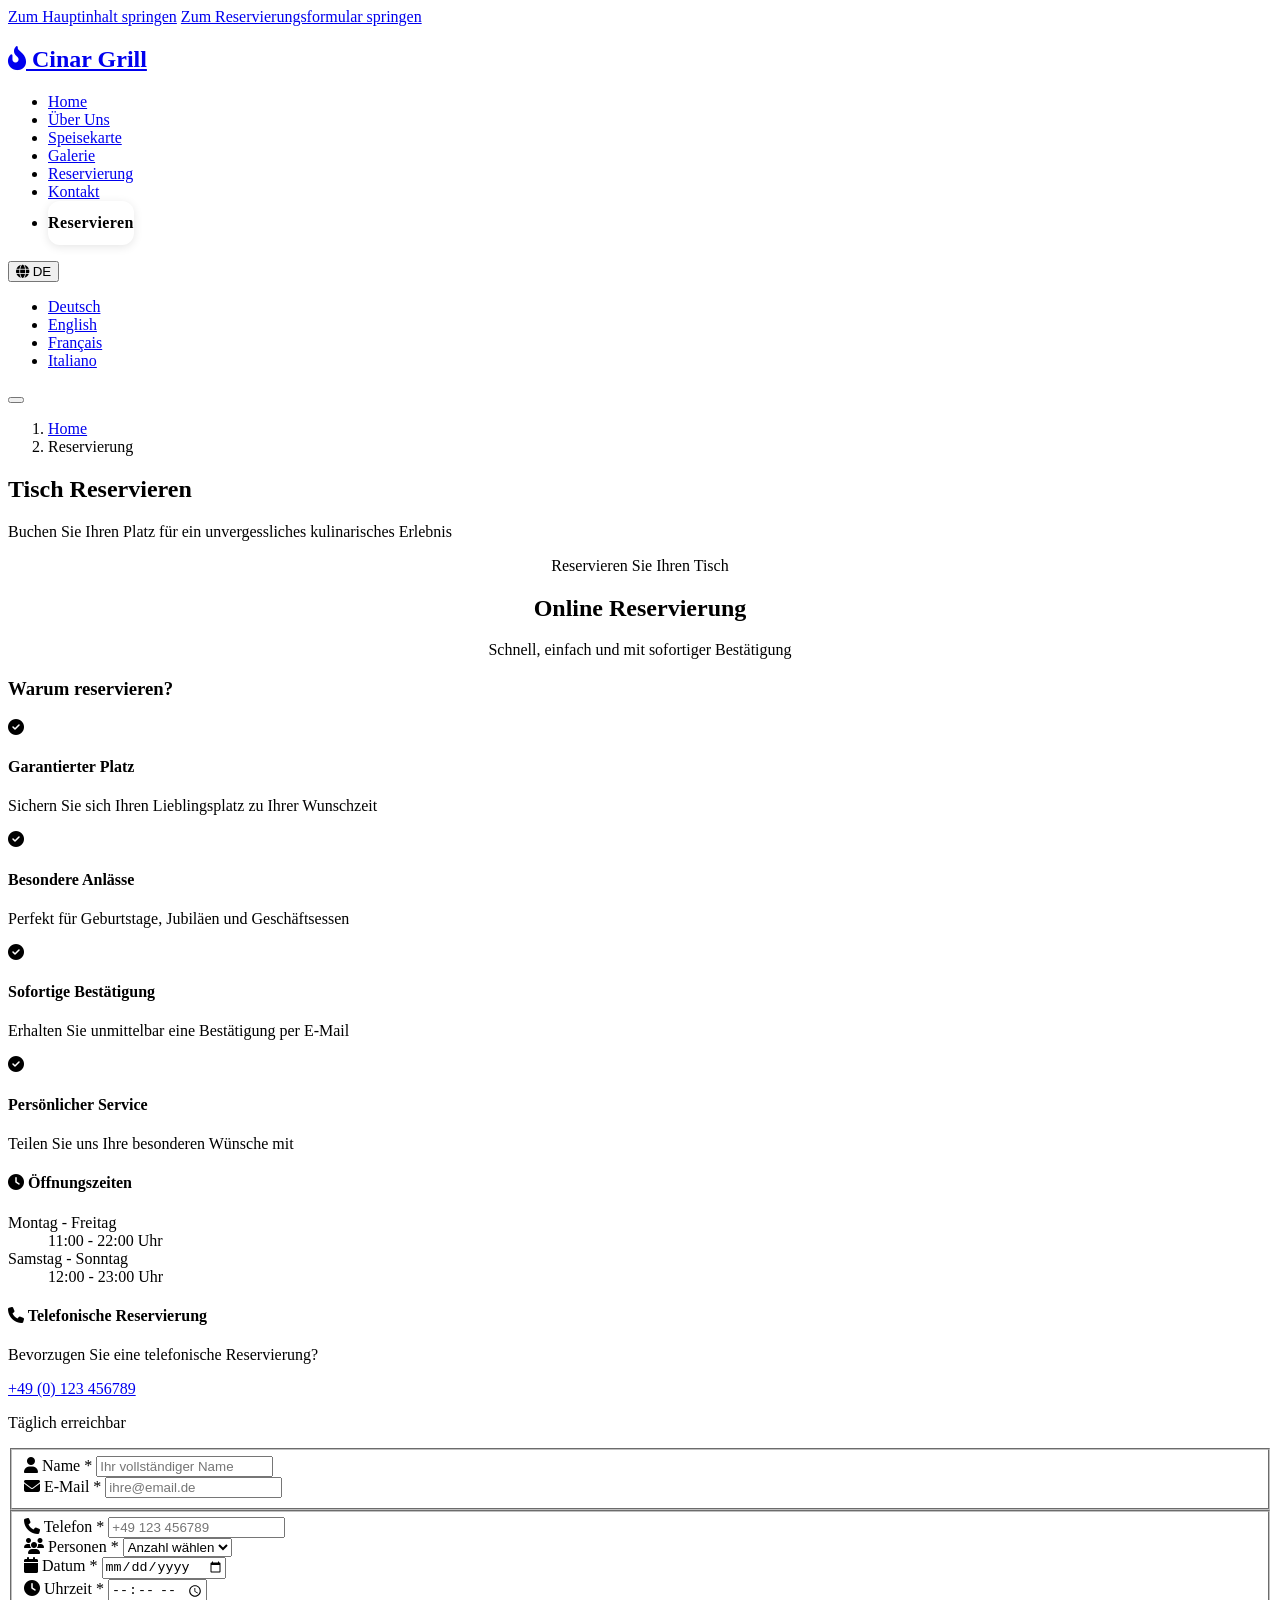
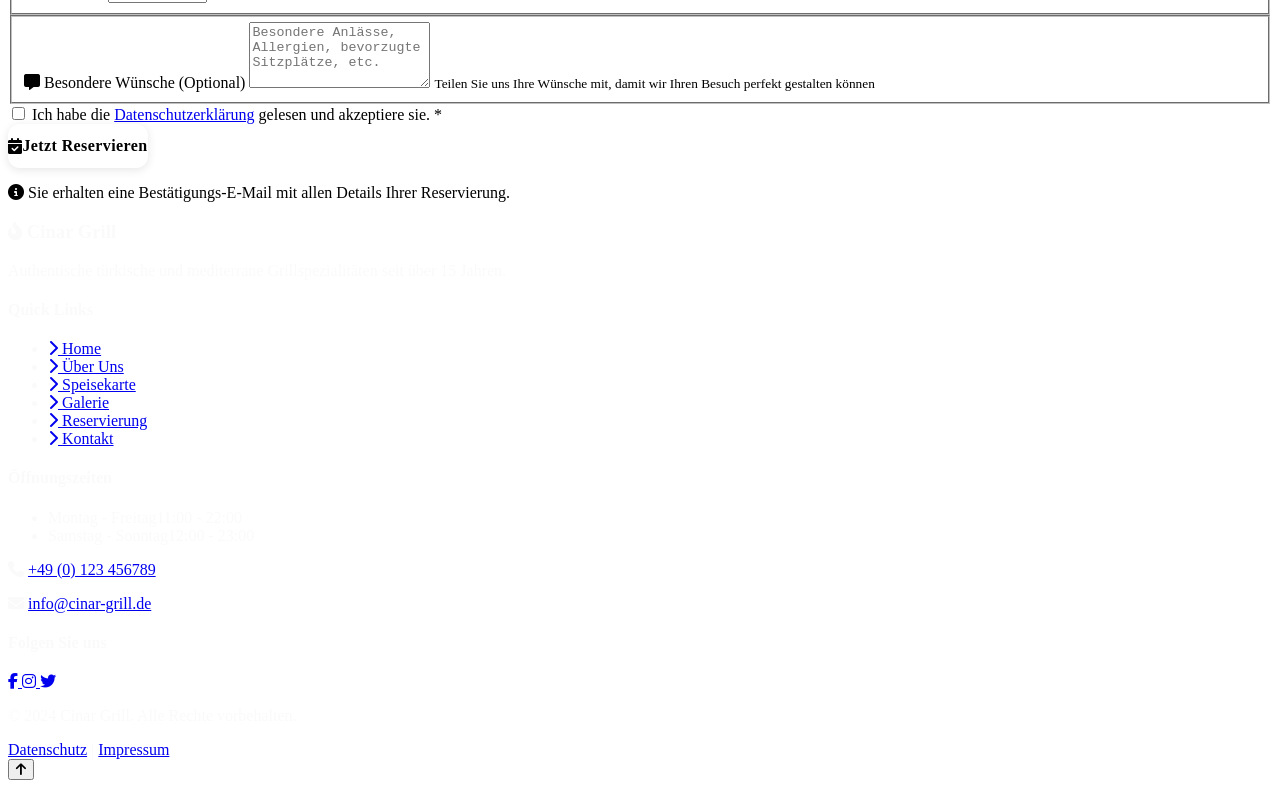
<file: reservation.html>
<!DOCTYPE html>
<html lang="de" prefix="og: http://ogp.me/ns#">
<head>
    <meta charset="UTF-8">
    <meta name="viewport" content="width=device-width, initial-scale=1.0">
    <meta http-equiv="X-UA-Compatible" content="IE=edge">

    <!--Security Headers -->
    <meta http-equiv="Content-Security-Policy" content="default-src 'self'; script-src 'self' 'unsafe-inline' https://cdnjs.cloudflare.com; style-src 'self' 'unsafe-inline' https://fonts.googleapis.com https://cdnjs.cloudflare.com; img-src 'self' data: https:; font-src 'self' https://fonts.gstatic.com https://cdnjs.cloudflare.com; connect-src 'self'; frame-src 'none'; object-src 'none'; base-uri 'self'; form-action 'self';">
    <meta http-equiv="X-Content-Type-Options" content="nosniff">
    <meta http-equiv="X-Frame-Options" content="DENY">
    <meta name="referrer" content="strict-origin-when-cross-origin">

    <!-- SEO Meta Tags -->
    <title>Tisch Reservieren - Online Reservierung | Cinar Grill</title>
    <meta name="description" content="Reservieren Sie jetzt Ihren Tisch im Cinar Grill. Schnelle Online-Reservierung für authentische türkische Grillspezialitäten. Garantierter Platz, sofortige Bestätigung.">
    <meta name="keywords" content="Reservierung, Tisch reservieren, Online Buchen, Restaurant Cinar Grill, Tischreservierung">
    <meta name="author" content="Cinar Grill">
    <meta name="robots" content="index, follow">
    <link rel="canonical" href="https://www.cinar-grill.de/reservation">

    <!-- Open Graph Meta Tags -->
    <meta property="og:locale" content="de_DE">
    <meta property="og:type" content="website">
    <meta property="og:title" content="Tisch Reservieren - Cinar Grill">
    <meta property="og:description" content="Buchen Sie Ihren Platz für ein unvergessliches kulinarisches Erlebnis">
    <meta property="og:url" content="https://www.cinar-grill.de/reservation">
    <meta property="og:site_name" content="Cinar Grill">

    <!-- hreflang for i18n -->
    <link rel="alternate" hreflang="de" href="https://www.cinar-grill.de/reservation">
    <link rel="alternate" hreflang="en" href="https://www.cinar-grill.de/en/reservation">
    <link rel="alternate" hreflang="x-default" href="https://www.cinar-grill.de/reservation">

    <!-- Preconnect for Performance -->
    <link rel="preconnect" href="https://fonts.googleapis.com" crossorigin>
    <link rel="preconnect" href="https://fonts.gstatic.com" crossorigin>

    <!-- Stylesheets -->
    <link rel="stylesheet" href="css/tokens.css">
    <link rel="stylesheet" href="css/style.css">
    <link rel="preload" href="https://fonts.googleapis.com/css2?family=Playfair+Display:wght@400;500;600;700;800;900&family=Cormorant+Garamond:wght@300;400;500;600;700&family=Poppins:wght@300;400;500;600;700&display=swap" as="style" onload="this.onload=null;this.rel='stylesheet'">
    <noscript><link rel="stylesheet" href="https://fonts.googleapis.com/css2?family=Playfair+Display:wght@400;500;600;700;800;900&family=Cormorant+Garamond:wght@300;400;500;600;700&family=Poppins:wght@300;400;500;600;700&display=swap"></noscript>

    <!-- Font Awesome Icons with SRI -->
    <link rel="stylesheet" href="https://cdnjs.cloudflare.com/ajax/libs/font-awesome/6.5.1/css/all.min.css" integrity="sha512-DTOQO9RWCH3ppGqcWaEA1BIZOC6xxalwEsw9c2QQeAIftl+Vegovlnee1c9QX4TctnWMn13TZye+giMm8e2LwA==" crossorigin="anonymous" referrerpolicy="no-referrer">

    <!-- Favicon -->
    <link rel="icon" type="image/x-icon" href="/favicon.ico">

    <!-- Breadcrumb Schema -->
    <script type="application/ld+json">
    {
      "@context": "https://schema.org",
      "@type": "BreadcrumbList",
      "itemListElement": [{
        "@type": "ListItem",
        "position": 1,
        "name": "Home",
        "item": "https://www.cinar-grill.de/"
      }, {
        "@type": "ListItem",
        "position": 2,
        "name": "Reservierung",
        "item": "https://www.cinar-grill.de/reservation"
      }]
    }
    </script>
</head>
<body>
    <!-- Skip Links -->
    <a href="#main-content" class="skip-link">Zum Hauptinhalt springen</a>
    <a href="#reservation-form" class="skip-link">Zum Reservierungsformular springen</a>

    <!-- Navigation -->
    <nav class="navbar" id="navbar" role="navigation" aria-label="Hauptnavigation">
        <div class="container">
            <div class="logo">
                <a href="/" aria-label="Cinar Grill Homepage">
                    <h1><i class="fas fa-fire-flame-curved" aria-hidden="true"></i> Cinar Grill</h1>
                </a>
            </div>
            <ul class="nav-menu" id="navMenu" role="menubar">
                <li role="none"><a href="/" class="nav-link" role="menuitem">Home</a></li>
                <li role="none"><a href="/about" class="nav-link" role="menuitem">Über Uns</a></li>
                <li role="none"><a href="/menu" class="nav-link" role="menuitem">Speisekarte</a></li>
                <li role="none"><a href="/gallery" class="nav-link" role="menuitem">Galerie</a></li>
                <li role="none"><a href="/reservation" class="nav-link active" role="menuitem" aria-current="page">Reservierung</a></li>
                <li role="none"><a href="/contact" class="nav-link" role="menuitem">Kontakt</a></li>
                <li role="none"><a href="/reservation" class="btn btn-reserve-nav" role="menuitem" aria-current="page">Reservieren</a></li>
            </ul>

            <!-- Language Switcher -->
            <div class="language-switcher" role="navigation" aria-label="Sprachauswahl">
                <button class="lang-btn" aria-label="Sprache wählen" aria-haspopup="true" aria-expanded="false">
                    <i class="fas fa-globe" aria-hidden="true"></i> DE
                </button>
                <ul class="lang-menu" role="menu">
                    <li role="none"><a href="/reservation" lang="de" role="menuitem" aria-current="true">Deutsch</a></li>
                    <li role="none"><a href="/en/reservation" lang="en" role="menuitem">English</a></li>
                    <li role="none"><a href="/fr/reservation" lang="fr" role="menuitem">Français</a></li>
                    <li role="none"><a href="/it/reservation" lang="it" role="menuitem">Italiano</a></li>
                </ul>
            </div>

            <button class="hamburger" id="hamburger" aria-label="Menü öffnen" aria-expanded="false" aria-controls="navMenu">
                <span></span>
                <span></span>
                <span></span>
            </button>
        </div>
    </nav>

    <!-- Main Content -->
    <main id="main-content" role="main">
        <!-- Page Header -->
        <section class="page-header" aria-labelledby="page-title">
            <div class="page-header-overlay">
                <div class="container">
                    <nav aria-label="Breadcrumb" class="breadcrumb">
                        <ol role="list">
                            <li role="listitem"><a href="/">Home</a></li>
                            <li role="listitem" aria-current="page">Reservierung</li>
                        </ol>
                    </nav>
                    <h1 id="page-title">Tisch Reservieren</h1>
                    <p class="page-subtitle">Buchen Sie Ihren Platz für ein unvergessliches kulinarisches Erlebnis</p>
                </div>
            </div>
        </section>

        <!-- Reservation Section -->
        <section id="reservation" class="reservation section" aria-labelledby="reservation-title">
            <div class="container">
                <div class="section-header">
                    <span class="section-subtitle">Reservieren Sie Ihren Tisch</span>
                    <h2 id="reservation-title">Online Reservierung</h2>
                    <div class="divider" aria-hidden="true"></div>
                    <p class="section-description">Schnell, einfach und mit sofortiger Bestätigung</p>
                </div>
                <div class="reservation-content">
                    <!-- Reservation Info -->
                    <aside class="reservation-info" aria-labelledby="info-title">
                        <h3 id="info-title">Warum reservieren?</h3>
                        <div class="info-features" role="list">
                            <article class="info-feature" role="listitem">
                                <i class="fas fa-check-circle" aria-hidden="true"></i>
                                <div>
                                    <h4>Garantierter Platz</h4>
                                    <p>Sichern Sie sich Ihren Lieblingsplatz zu Ihrer Wunschzeit</p>
                                </div>
                            </article>
                            <article class="info-feature" role="listitem">
                                <i class="fas fa-check-circle" aria-hidden="true"></i>
                                <div>
                                    <h4>Besondere Anlässe</h4>
                                    <p>Perfekt für Geburtstage, Jubiläen und Geschäftsessen</p>
                                </div>
                            </article>
                            <article class="info-feature" role="listitem">
                                <i class="fas fa-check-circle" aria-hidden="true"></i>
                                <div>
                                    <h4>Sofortige Bestätigung</h4>
                                    <p>Erhalten Sie unmittelbar eine Bestätigung per E-Mail</p>
                                </div>
                            </article>
                            <article class="info-feature" role="listitem">
                                <i class="fas fa-check-circle" aria-hidden="true"></i>
                                <div>
                                    <h4>Persönlicher Service</h4>
                                    <p>Teilen Sie uns Ihre besonderen Wünsche mit</p>
                                </div>
                            </article>
                        </div>
                        <div class="opening-hours">
                            <h4><i class="fas fa-clock" aria-hidden="true"></i> Öffnungszeiten</h4>
                            <dl class="hours-list">
                                <div class="hours-item">
                                    <dt>Montag - Freitag</dt>
                                    <dd class="hours">11:00 - 22:00 Uhr</dd>
                                </div>
                                <div class="hours-item">
                                    <dt>Samstag - Sonntag</dt>
                                    <dd class="hours">12:00 - 23:00 Uhr</dd>
                                </div>
                            </dl>
                        </div>
                        <div class="contact-info-box">
                            <h4><i class="fas fa-phone" aria-hidden="true"></i> Telefonische Reservierung</h4>
                            <p>Bevorzugen Sie eine telefonische Reservierung?</p>
                            <p class="contact-phone"><a href="tel:+491234567890">+49 (0) 123 456789</a></p>
                            <p class="contact-note">Täglich erreichbar</p>
                        </div>
                    </aside>

                    <!-- Reservation Form -->
                    <div class="reservation-form-container" id="reservation-form">
                        <form id="reservationForm" class="reservation-form" aria-label="Reservierungsformular" novalidate>
                            <fieldset>
                                <legend class="sr-only">Persönliche Informationen</legend>
                                <div class="form-row">
                                    <div class="form-group">
                                        <label for="name">
                                            <i class="fas fa-user" aria-hidden="true"></i> Name
                                            <span class="required" aria-label="Pflichtfeld">*</span>
                                        </label>
                                        <input type="text" id="name" name="name" required aria-required="true" placeholder="Ihr vollständiger Name" autocomplete="name">
                                        <span class="error-message" role="alert" aria-live="polite"></span>
                                    </div>
                                    <div class="form-group">
                                        <label for="email">
                                            <i class="fas fa-envelope" aria-hidden="true"></i> E-Mail
                                            <span class="required" aria-label="Pflichtfeld">*</span>
                                        </label>
                                        <input type="email" id="email" name="email" required aria-required="true" placeholder="ihre@email.de" autocomplete="email">
                                        <span class="error-message" role="alert" aria-live="polite"></span>
                                    </div>
                                </div>
                            </fieldset>

                            <fieldset>
                                <legend class="sr-only">Reservierungsdetails</legend>
                                <div class="form-row">
                                    <div class="form-group">
                                        <label for="phone">
                                            <i class="fas fa-phone" aria-hidden="true"></i> Telefon
                                            <span class="required" aria-label="Pflichtfeld">*</span>
                                        </label>
                                        <input type="tel" id="phone" name="phone" required aria-required="true" placeholder="+49 123 456789" autocomplete="tel">
                                        <span class="error-message" role="alert" aria-live="polite"></span>
                                    </div>
                                    <div class="form-group">
                                        <label for="guests">
                                            <i class="fas fa-users" aria-hidden="true"></i> Personen
                                            <span class="required" aria-label="Pflichtfeld">*</span>
                                        </label>
                                        <select id="guests" name="guests" required aria-required="true">
                                            <option value="">Anzahl wählen</option>
                                            <option value="1">1 Person</option>
                                            <option value="2">2 Personen</option>
                                            <option value="3">3 Personen</option>
                                            <option value="4">4 Personen</option>
                                            <option value="5">5 Personen</option>
                                            <option value="6">6 Personen</option>
                                            <option value="7+">7+ Personen</option>
                                        </select>
                                        <span class="error-message" role="alert" aria-live="polite"></span>
                                    </div>
                                </div>
                                <div class="form-row">
                                    <div class="form-group">
                                        <label for="date">
                                            <i class="fas fa-calendar" aria-hidden="true"></i> Datum
                                            <span class="required" aria-label="Pflichtfeld">*</span>
                                        </label>
                                        <input type="date" id="date" name="date" required aria-required="true" min="" autocomplete="off">
                                        <span class="error-message" role="alert" aria-live="polite"></span>
                                    </div>
                                    <div class="form-group">
                                        <label for="time">
                                            <i class="fas fa-clock" aria-hidden="true"></i> Uhrzeit
                                            <span class="required" aria-label="Pflichtfeld">*</span>
                                        </label>
                                        <input type="time" id="time" name="time" required aria-required="true" autocomplete="off">
                                        <span class="error-message" role="alert" aria-live="polite"></span>
                                    </div>
                                </div>
                            </fieldset>

                            <fieldset>
                                <legend class="sr-only">Zusätzliche Informationen</legend>
                                <div class="form-group">
                                    <label for="message">
                                        <i class="fas fa-message" aria-hidden="true"></i> Besondere Wünsche (Optional)
                                    </label>
                                    <textarea id="message" name="message" rows="4" placeholder="Besondere Anlässe, Allergien, bevorzugte Sitzplätze, etc." aria-describedby="message-hint"></textarea>
                                    <small id="message-hint" class="form-hint">Teilen Sie uns Ihre Wünsche mit, damit wir Ihren Besuch perfekt gestalten können</small>
                                </div>
                            </fieldset>

                            <div class="form-group form-checkbox">
                                <input type="checkbox" id="privacy" name="privacy" required aria-required="true">
                                <label for="privacy">
                                    Ich habe die <a href="/privacy" target="_blank" rel="noopener">Datenschutzerklärung</a> gelesen und akzeptiere sie.
                                    <span class="required" aria-label="Pflichtfeld">*</span>
                                </label>
                                <span class="error-message" role="alert" aria-live="polite"></span>
                            </div>

                            <button type="submit" class="btn btn-primary btn-large btn-block">
                                <i class="fas fa-calendar-check" aria-hidden="true"></i> Jetzt Reservieren
                            </button>

                            <p class="form-note">
                                <i class="fas fa-info-circle" aria-hidden="true"></i>
                                Sie erhalten eine Bestätigungs-E-Mail mit allen Details Ihrer Reservierung.
                            </p>
                        </form>
                    </div>
                </div>
            </div>
        </section>
    </main>

    <!-- Footer -->
    <footer class="footer" role="contentinfo" aria-label="Seitenfußzeile">
        <div class="container">
            <div class="footer-content">
                <div class="footer-section footer-about">
                    <div class="footer-logo">
                        <h3><i class="fas fa-fire-flame-curved" aria-hidden="true"></i> Cinar Grill</h3>
                    </div>
                    <p>Authentische türkische und mediterrane Grillspezialitäten seit über 15 Jahren.</p>
                </div>
                <nav class="footer-section" aria-labelledby="footer-nav-title">
                    <h4 id="footer-nav-title">Quick Links</h4>
                    <ul>
                        <li><a href="/"><i class="fas fa-chevron-right" aria-hidden="true"></i> Home</a></li>
                        <li><a href="/about"><i class="fas fa-chevron-right" aria-hidden="true"></i> Über Uns</a></li>
                        <li><a href="/menu"><i class="fas fa-chevron-right" aria-hidden="true"></i> Speisekarte</a></li>
                        <li><a href="/gallery"><i class="fas fa-chevron-right" aria-hidden="true"></i> Galerie</a></li>
                        <li><a href="/reservation"><i class="fas fa-chevron-right" aria-hidden="true"></i> Reservierung</a></li>
                        <li><a href="/contact"><i class="fas fa-chevron-right" aria-hidden="true"></i> Kontakt</a></li>
                    </ul>
                </nav>
                <div class="footer-section">
                    <h4>Öffnungszeiten</h4>
                    <ul class="opening-times">
                        <li><span>Montag - Freitag</span><span>11:00 - 22:00</span></li>
                        <li><span>Samstag - Sonntag</span><span>12:00 - 23:00</span></li>
                    </ul>
                    <div class="footer-contact-quick">
                        <p><i class="fas fa-phone" aria-hidden="true"></i> <a href="tel:+491234567890">+49 (0) 123 456789</a></p>
                        <p><i class="fas fa-envelope" aria-hidden="true"></i> <a href="mailto:info@cinar-grill.de">info@cinar-grill.de</a></p>
                    </div>
                </div>
                <div class="footer-section">
                    <h4>Folgen Sie uns</h4>
                    <div class="footer-social-links" role="navigation" aria-label="Social Media">
                        <a href="https://www.facebook.com/cinargrill" class="footer-social-link" aria-label="Facebook" rel="noopener noreferrer" target="_blank">
                            <i class="fab fa-facebook-f" aria-hidden="true"></i>
                        </a>
                        <a href="https://www.instagram.com/cinargrill" class="footer-social-link" aria-label="Instagram" rel="noopener noreferrer" target="_blank">
                            <i class="fab fa-instagram" aria-hidden="true"></i>
                        </a>
                        <a href="https://twitter.com/cinargrill" class="footer-social-link" aria-label="Twitter" rel="noopener noreferrer" target="_blank">
                            <i class="fab fa-twitter" aria-hidden="true"></i>
                        </a>
                    </div>
                </div>
            </div>
            <div class="footer-bottom">
                <div class="footer-bottom-content">
                    <p>&copy; 2024 Cinar Grill. Alle Rechte vorbehalten.</p>
                    <nav class="footer-links" aria-label="Rechtliche Links">
                        <a href="/privacy">Datenschutz</a>
                        <span aria-hidden="true">|</span>
                        <a href="/imprint">Impressum</a>
                    </nav>
                </div>
            </div>
        </div>
        <button id="scrollToTop" class="scroll-to-top" aria-label="Nach oben scrollen">
            <i class="fas fa-arrow-up" aria-hidden="true"></i>
        </button>
    </footer>

    <!-- GSAP Animation Library with SRI -->
    <script src="https://cdnjs.cloudflare.com/ajax/libs/gsap/3.12.5/gsap.min.js" integrity="sha512-7eHRwcbYkK4d9g/6tD/mhkf++eoTHwpNM9woBxtPUBWm67zeAfFC+HrdoE2GanKeocly/VxeLvIqwvCdk7qScg==" crossorigin="anonymous" referrerpolicy="no-referrer"></script>

    <!-- Main JavaScript -->
    <script src="js/script.js" defer></script>

    <!-- Accessibility: Screen Reader Announcements -->
    <div id="sr-announcements" class="sr-only" role="status" aria-live="polite" aria-atomic="true"></div>

    <!-- Set minimum date for date picker -->
    <script>
        document.getElementById('date').min = new Date().toISOString().split('T')[0];
    </script>
</body>
</html>
</file>
<file: css/tokens.css>
/* ==================== */
/* Design Tokens - Cinar Grill Premium */
/* Contract-Driven Design System */
/* ==================== */

:root {
  /* ==================== */
  /* Color Tokens */
  /* ==================== */

  /* Primary Palette */
  --color-primary-50: #FEF7E7;
  --color-primary-100: #FDE9BC;
  --color-primary-200: #FBD991;
  --color-primary-300: #F9CA66;
  --color-primary-400: #F7BB3B;
  --color-primary-500: #D4AF37; /* Main Gold */
  --color-primary-600: #B8942A;
  --color-primary-700: #9B7A1D;
  --color-primary-800: #7F6010;
  --color-primary-900: #624603;

  /* Neutral Palette */
  --color-neutral-50: #FAFAFA;
  --color-neutral-100: #F5F5F5;
  --color-neutral-200: #E5E5E5;
  --color-neutral-300: #D4D4D4;
  --color-neutral-400: #A3A3A3;
  --color-neutral-500: #737373;
  --color-neutral-600: #525252;
  --color-neutral-700: #404040;
  --color-neutral-800: #262626;
  --color-neutral-900: #171717;
  --color-neutral-950: #0A0A0A;

  /* Dark Palette */
  --color-dark-50: #F8F8F8;
  --color-dark-100: #E6E6E6;
  --color-dark-200: #CCCCCC;
  --color-dark-300: #B3B3B3;
  --color-dark-400: #999999;
  --color-dark-500: #666666;
  --color-dark-600: #4D4D4D;
  --color-dark-700: #333333;
  --color-dark-800: #2C2C2C;
  --color-dark-900: #1A1A1A;
  --color-dark-950: #0F0F0F;

  /* Accent Palette */
  --color-accent-red-50: #FEF2F2;
  --color-accent-red-500: #DC143C;
  --color-accent-red-900: #8B0000;

  /* Semantic Colors */
  --color-success: #10B981;
  --color-warning: #F59E0B;
  --color-error: #EF4444;
  --color-info: #3B82F6;

  /* Text Colors */
  --color-text-primary: var(--color-neutral-950);
  --color-text-secondary: var(--color-neutral-600);
  --color-text-tertiary: var(--color-neutral-500);
  --color-text-inverse: var(--color-neutral-50);
  --color-text-link: var(--color-primary-600);
  --color-text-link-hover: var(--color-primary-700);

  /* Background Colors */
  --color-bg-primary: var(--color-neutral-50);
  --color-bg-secondary: var(--color-neutral-100);
  --color-bg-tertiary: var(--color-neutral-200);
  --color-bg-inverse: var(--color-dark-900);
  --color-bg-overlay: rgba(26, 26, 26, 0.85);

  /* Border Colors */
  --color-border-primary: var(--color-neutral-300);
  --color-border-secondary: var(--color-neutral-200);
  --color-border-focus: var(--color-primary-500);
  --color-border-error: var(--color-error);

  /* ==================== */
  /* Typography Tokens */
  /* ==================== */

  /* Font Families */
  --font-family-primary: 'Poppins', -apple-system, BlinkMacSystemFont, 'Segoe UI', sans-serif;
  --font-family-heading: 'Cormorant Garamond', Georgia, serif;
  --font-family-display: 'Playfair Display', Georgia, serif;
  --font-family-mono: 'SF Mono', Monaco, 'Cascadia Code', monospace;

  /* Font Sizes */
  --font-size-xs: 0.75rem;      /* 12px */
  --font-size-sm: 0.875rem;     /* 14px */
  --font-size-base: 1rem;       /* 16px */
  --font-size-lg: 1.125rem;     /* 18px */
  --font-size-xl: 1.25rem;      /* 20px */
  --font-size-2xl: 1.5rem;      /* 24px */
  --font-size-3xl: 1.875rem;    /* 30px */
  --font-size-4xl: 2.25rem;     /* 36px */
  --font-size-5xl: 3rem;        /* 48px */
  --font-size-6xl: 3.75rem;     /* 60px */
  --font-size-7xl: 4.5rem;      /* 72px */

  /* Font Weights */
  --font-weight-light: 300;
  --font-weight-normal: 400;
  --font-weight-medium: 500;
  --font-weight-semibold: 600;
  --font-weight-bold: 700;
  --font-weight-extrabold: 800;

  /* Line Heights */
  --line-height-none: 1;
  --line-height-tight: 1.25;
  --line-height-snug: 1.375;
  --line-height-normal: 1.5;
  --line-height-relaxed: 1.625;
  --line-height-loose: 2;

  /* Letter Spacing */
  --letter-spacing-tighter: -0.05em;
  --letter-spacing-tight: -0.025em;
  --letter-spacing-normal: 0;
  --letter-spacing-wide: 0.025em;
  --letter-spacing-wider: 0.05em;
  --letter-spacing-widest: 0.1em;

  /* ==================== */
  /* Spacing Tokens */
  /* ==================== */

  --spacing-0: 0;
  --spacing-1: 0.25rem;    /* 4px */
  --spacing-2: 0.5rem;     /* 8px */
  --spacing-3: 0.75rem;    /* 12px */
  --spacing-4: 1rem;       /* 16px */
  --spacing-5: 1.25rem;    /* 20px */
  --spacing-6: 1.5rem;     /* 24px */
  --spacing-7: 1.75rem;    /* 28px */
  --spacing-8: 2rem;       /* 32px */
  --spacing-10: 2.5rem;    /* 40px */
  --spacing-12: 3rem;      /* 48px */
  --spacing-16: 4rem;      /* 64px */
  --spacing-20: 5rem;      /* 80px */
  --spacing-24: 6rem;      /* 96px */
  --spacing-32: 8rem;      /* 128px */

  /* ==================== */
  /* Border Tokens */
  /* ==================== */

  --border-width-0: 0;
  --border-width-1: 1px;
  --border-width-2: 2px;
  --border-width-4: 4px;
  --border-width-8: 8px;

  --border-radius-none: 0;
  --border-radius-sm: 0.25rem;
  --border-radius-base: 0.5rem;
  --border-radius-md: 0.75rem;
  --border-radius-lg: 1rem;
  --border-radius-xl: 1.5rem;
  --border-radius-2xl: 2rem;
  --border-radius-full: 9999px;

  /* ==================== */
  /* Shadow Tokens */
  /* ==================== */

  --shadow-xs: 0 1px 2px 0 rgba(0, 0, 0, 0.05);
  --shadow-sm: 0 2px 10px 0 rgba(0, 0, 0, 0.1);
  --shadow-base: 0 4px 20px 0 rgba(0, 0, 0, 0.15);
  --shadow-md: 0 6px 30px 0 rgba(0, 0, 0, 0.2);
  --shadow-lg: 0 10px 40px 0 rgba(0, 0, 0, 0.25);
  --shadow-xl: 0 15px 50px 0 rgba(0, 0, 0, 0.3);
  --shadow-2xl: 0 25px 60px 0 rgba(0, 0, 0, 0.35);
  --shadow-gold: 0 5px 25px 0 rgba(212, 175, 55, 0.3);
  --shadow-gold-lg: 0 10px 40px 0 rgba(212, 175, 55, 0.5);
  --shadow-inner: inset 0 2px 4px 0 rgba(0, 0, 0, 0.06);

  /* ==================== */
  /* Transition Tokens */
  /* ==================== */

  --transition-duration-fast: 150ms;
  --transition-duration-base: 300ms;
  --transition-duration-slow: 500ms;
  --transition-duration-slower: 700ms;

  --transition-timing-linear: linear;
  --transition-timing-ease: ease;
  --transition-timing-ease-in: cubic-bezier(0.4, 0, 1, 1);
  --transition-timing-ease-out: cubic-bezier(0, 0, 0.2, 1);
  --transition-timing-ease-in-out: cubic-bezier(0.4, 0, 0.2, 1);
  --transition-timing-bounce: cubic-bezier(0.68, -0.55, 0.265, 1.55);

  --transition-fast: var(--transition-duration-fast) var(--transition-timing-ease-out);
  --transition-base: var(--transition-duration-base) var(--transition-timing-ease-in-out);
  --transition-slow: var(--transition-duration-slow) var(--transition-timing-ease-in-out);

  /* ==================== */
  /* Z-Index Tokens */
  /* ==================== */

  --z-index-dropdown: 1000;
  --z-index-sticky: 1020;
  --z-index-fixed: 1030;
  --z-index-modal-backdrop: 1040;
  --z-index-modal: 1050;
  --z-index-popover: 1060;
  --z-index-tooltip: 1070;

  /* ==================== */
  /* Opacity Tokens */
  /* ==================== */

  --opacity-0: 0;
  --opacity-10: 0.1;
  --opacity-20: 0.2;
  --opacity-30: 0.3;
  --opacity-40: 0.4;
  --opacity-50: 0.5;
  --opacity-60: 0.6;
  --opacity-70: 0.7;
  --opacity-80: 0.8;
  --opacity-90: 0.9;
  --opacity-100: 1;

  /* ==================== */
  /* Layout Tokens */
  /* ==================== */

  --container-max-width: 1400px;
  --container-padding: var(--spacing-4);

  --section-padding-y: var(--spacing-20);
  --section-padding-x: var(--spacing-4);

  --grid-gap: var(--spacing-6);

  /* ==================== */
  /* Breakpoint Tokens */
  /* ==================== */

  --breakpoint-mobile: 576px;
  --breakpoint-tablet: 768px;
  --breakpoint-desktop: 992px;
  --breakpoint-wide: 1200px;
  --breakpoint-ultrawide: 1400px;

  /* ==================== */
  /* Component-Specific Tokens */
  /* ==================== */

  /* Navigation */
  --nav-height: 80px;
  --nav-bg: rgba(26, 26, 26, 0.95);
  --nav-link-color: var(--color-text-inverse);
  --nav-link-hover: var(--color-primary-500);

  /* Buttons */
  --btn-padding-y: var(--spacing-3);
  --btn-padding-x: var(--spacing-6);
  --btn-border-radius: var(--border-radius-full);
  --btn-font-weight: var(--font-weight-semibold);

  /* Forms */
  --form-input-padding-y: var(--spacing-3);
  --form-input-padding-x: var(--spacing-4);
  --form-input-border-width: var(--border-width-2);
  --form-input-border-radius: var(--border-radius-md);
  --form-input-bg: var(--color-bg-primary);
  --form-input-border: var(--color-border-primary);
  --form-input-focus-border: var(--color-border-focus);

  /* Cards */
  --card-padding: var(--spacing-6);
  --card-border-radius: var(--border-radius-xl);
  --card-bg: var(--color-bg-primary);
  --card-shadow: var(--shadow-base);
  --card-hover-shadow: var(--shadow-lg);
}

/* ==================== */
/* Dark Mode Tokens */
/* ==================== */

@media (prefers-color-scheme: dark) {
  :root {
    --color-text-primary: var(--color-neutral-50);
    --color-text-secondary: var(--color-neutral-400);
    --color-text-tertiary: var(--color-neutral-500);
    --color-text-inverse: var(--color-neutral-950);

    --color-bg-primary: var(--color-dark-900);
    --color-bg-secondary: var(--color-dark-800);
    --color-bg-tertiary: var(--color-dark-700);
    --color-bg-inverse: var(--color-neutral-50);

    --color-border-primary: var(--color-dark-700);
    --color-border-secondary: var(--color-dark-800);

    --form-input-bg: var(--color-dark-800);
    --card-bg: var(--color-dark-800);
  }
}

/* ==================== */
/* Reduced Motion */
/* ==================== */

@media (prefers-reduced-motion: reduce) {
  :root {
    --transition-duration-fast: 0ms;
    --transition-duration-base: 0ms;
    --transition-duration-slow: 0ms;
  }
}
</file>
<file: css/style.css>
/**
 * Cinar Grill - Premium Style System
 * Version: 1.0.0
 * WCAG 2.2 AA Compliant
 * Performance Optimized
 */

/* ========================================
   IMPORTS
   ======================================== */

@import url('tokens.css');
@import url('components/button.contract.css');

/* ========================================
   BASE & LAYOUT
   ======================================== */

.container {
  width: 100%;
  max-width: var(--container-2xl);
  margin-left: auto;
  margin-right: auto;
  padding-left: var(--space-6);
  padding-right: var(--space-6);
}

.section-header {
  text-align: center;
  margin-bottom: var(--space-16);
}

.section-header__title {
  font-family: var(--font-family-primary);
  font-size: var(--font-size-3xl);
  font-weight: var(--font-weight-bold);
  color: var(--color-brand-secondary-base);
  margin-bottom: var(--space-4);
  letter-spacing: var(--letter-spacing-tight);
}

.section-header__divider {
  width: 80px;
  height: 4px;
  background: var(--gradient-primary);
  margin: 0 auto var(--space-4);
  border-radius: var(--border-radius-full);
}

.section-header__subtitle {
  font-size: var(--font-size-lg);
  color: var(--color-text-secondary);
  font-weight: var(--font-weight-light);
}

/* ========================================
   NAVIGATION & HEADER
   ======================================== */

.header__container {
  display: flex;
  align-items: center;
  justify-content: space-between;
  gap: var(--space-8);
}

.nav__list {
  display: flex;
  gap: var(--space-8);
  list-style: none;
  margin: 0;
  padding: 0;
}

/* Language Selector */
.lang-selector {
  position: relative;
}

.lang-selector__button {
  display: flex;
  align-items: center;
  gap: var(--space-2);
  padding: var(--space-2) var(--space-3);
  background: transparent;
  border: var(--border-width-thin) solid var(--color-border-default);
  border-radius: var(--border-radius-md);
  color: var(--color-text-primary);
  font-family: var(--font-family-secondary);
  font-size: var(--font-size-sm);
  font-weight: var(--font-weight-medium);
  cursor: pointer;
  transition: var(--transition-fast);
  min-height: 36px;
}

.lang-selector__button:hover {
  border-color: var(--color-brand-primary-base);
  color: var(--color-brand-primary-base);
}

.lang-selector__button:focus-visible {
  outline: var(--focus-ring);
  outline-offset: var(--focus-ring-offset);
}

.lang-selector__list {
  position: absolute;
  top: calc(100% + var(--space-2));
  right: 0;
  min-width: 150px;
  background: var(--color-bg-primary);
  border: var(--border-width-thin) solid var(--color-border-subtle);
  border-radius: var(--border-radius-md);
  box-shadow: var(--shadow-lg);
  list-style: none;
  padding: var(--space-2);
  margin: 0;
  opacity: 0;
  visibility: hidden;
  transform: translateY(-10px);
  transition: var(--transition-fast);
  z-index: var(--z-index-dropdown);
}

.lang-selector__list[aria-hidden="false"] {
  opacity: 1;
  visibility: visible;
  transform: translateY(0);
}

.lang-selector__list li {
  margin: 0;
}

.lang-selector__list a {
  display: block;
  padding: var(--space-3);
  color: var(--color-text-primary);
  text-decoration: none;
  border-radius: var(--border-radius-sm);
  transition: var(--transition-fast);
}

.lang-selector__list a:hover,
.lang-selector__list a:focus {
  background: var(--color-neutral-100);
  color: var(--color-brand-primary-base);
}

.lang-selector__list [aria-selected="true"] a {
  background: var(--color-brand-primary-base);
  color: var(--color-brand-primary-contrast);
}

/* ========================================
   HERO SECTION
   ======================================== */

.hero__actions {
  display: flex;
  gap: var(--space-4);
  justify-content: center;
  flex-wrap: wrap;
  animation: fadeInUp 0.8s var(--ease-out) 0.4s backwards;
}

.hero__scroll-indicator {
  position: absolute;
  bottom: var(--space-8);
  left: 50%;
  transform: translateX(-50%);
  background: transparent;
  border: none;
  color: var(--color-text-inverse);
  cursor: pointer;
  padding: var(--space-3);
  transition: var(--transition-normal);
  animation: bounce 2s infinite;
}

.hero__scroll-indicator:hover {
  transform: translateX(-50%) translateY(-5px);
}

.hero__scroll-indicator:focus-visible {
  outline: var(--focus-ring);
  outline-offset: var(--focus-ring-offset);
  outline-color: var(--color-text-inverse);
}

@keyframes bounce {
  0%, 20%, 50%, 80%, 100% {
    transform: translateX(-50%) translateY(0);
  }
  40% {
    transform: translateX(-50%) translateY(-10px);
  }
  60% {
    transform: translateX(-50%) translateY(-5px);
  }
}

/* ========================================
   FEATURES SECTION
   ======================================== */

.features {
  padding: var(--space-section-lg) 0;
  background: var(--color-bg-secondary);
}

.features__grid {
  display: grid;
  grid-template-columns: repeat(auto-fit, minmax(280px, 1fr));
  gap: var(--space-10);
  margin-top: var(--space-12);
}

.feature-card {
  background: var(--color-bg-primary);
  padding: var(--space-10);
  border-radius: var(--border-radius-xl);
  box-shadow: var(--shadow-md);
  text-align: center;
  transition: var(--transition-normal);
}

.feature-card:hover {
  transform: translateY(-8px);
  box-shadow: var(--shadow-xl);
}

.feature-card__icon {
  width: 80px;
  height: 80px;
  margin: 0 auto var(--space-6);
  display: flex;
  align-items: center;
  justify-content: center;
  background: var(--gradient-primary);
  border-radius: var(--border-radius-full);
  color: var(--color-text-inverse);
}

.feature-card__icon svg {
  width: 40px;
  height: 40px;
}

.feature-card__title {
  font-family: var(--font-family-primary);
  font-size: var(--font-size-xl);
  font-weight: var(--font-weight-bold);
  color: var(--color-brand-primary-base);
  margin-bottom: var(--space-4);
}

.feature-card__description {
  font-size: var(--font-size-base);
  color: var(--color-text-secondary);
  line-height: var(--line-height-relaxed);
}

/* ========================================
   CTA SECTION
   ======================================== */

.cta {
  padding: var(--space-section-lg) 0;
  background: var(--gradient-primary);
  color: var(--color-text-inverse);
  text-align: center;
  position: relative;
  overflow: hidden;
}

.cta::before {
  content: '';
  position: absolute;
  top: 0;
  left: 0;
  right: 0;
  bottom: 0;
  background: url('data:image/svg+xml,<svg xmlns="http://www.w3.org/2000/svg" viewBox="0 0 1200 120"><path d="M0,0V46.29c47.79,22.2,103.59,32.17,158,28,70.36-5.37,136.33-33.31,206.8-37.5C438.64,32.43,512.34,53.67,583,72.05c69.27,18,138.3,24.88,209.4,13.08,36.15-6,69.85-17.84,104.45-29.34C989.49,25,1113-14.29,1200,52.47V0Z" opacity=".1" fill="%23fff"/></svg>') no-repeat;
  background-size: cover;
  opacity: 0.1;
}

.cta__content {
  position: relative;
  z-index: 1;
  max-width: 800px;
  margin: 0 auto;
}

.cta__title {
  font-family: var(--font-family-primary);
  font-size: var(--font-size-3xl);
  font-weight: var(--font-weight-bold);
  margin-bottom: var(--space-6);
  line-height: var(--line-height-tight);
}

.cta__description {
  font-size: var(--font-size-lg);
  margin-bottom: var(--space-8);
  opacity: var(--opacity-90);
  line-height: var(--line-height-relaxed);
}

/* ========================================
   FOOTER
   ======================================== */

.footer {
  background: var(--color-brand-secondary-base);
  color: var(--color-text-inverse);
  padding: var(--space-section-md) 0 var(--space-8);
}

.footer__grid {
  display: grid;
  grid-template-columns: repeat(auto-fit, minmax(250px, 1fr));
  gap: var(--space-10);
  margin-bottom: var(--space-12);
}

.footer__brand {
  font-family: var(--font-family-primary);
  font-size: var(--font-size-2xl);
  font-weight: var(--font-weight-bold);
  color: var(--color-brand-primary-base);
  margin-bottom: var(--space-4);
}

.footer__tagline {
  font-size: var(--font-size-base);
  opacity: var(--opacity-70);
  line-height: var(--line-height-relaxed);
}

.footer__heading {
  font-family: var(--font-family-primary);
  font-size: var(--font-size-lg);
  font-weight: var(--font-weight-semibold);
  margin-bottom: var(--space-4);
  color: var(--color-text-inverse);
}

.footer__links {
  list-style: none;
  padding: 0;
  margin: 0;
}

.footer__links li {
  margin-bottom: var(--space-3);
}

.footer__links a {
  color: var(--color-text-inverse);
  text-decoration: none;
  opacity: var(--opacity-70);
  transition: var(--transition-fast);
  display: inline-block;
}

.footer__links a:hover,
.footer__links a:focus-visible {
  opacity: 1;
  color: var(--color-brand-primary-base);
  transform: translateX(4px);
}

.footer__links a:focus-visible {
  outline: var(--focus-ring);
  outline-offset: var(--focus-ring-offset);
  outline-color: var(--color-text-inverse);
}

.footer__social {
  display: flex;
  gap: var(--space-4);
}

.footer__social a {
  display: flex;
  align-items: center;
  justify-content: center;
  width: 44px;
  height: 44px;
  background: rgba(255, 255, 255, 0.1);
  border-radius: var(--border-radius-full);
  color: var(--color-text-inverse);
  transition: var(--transition-normal);
}

.footer__social a:hover {
  background: var(--color-brand-primary-base);
  transform: translateY(-3px);
}

.footer__social a:focus-visible {
  outline: var(--focus-ring);
  outline-offset: var(--focus-ring-offset);
  outline-color: var(--color-text-inverse);
}

.footer__bottom {
  padding-top: var(--space-8);
  border-top: 1px solid rgba(255, 255, 255, 0.1);
  text-align: center;
}

.footer__copyright {
  font-size: var(--font-size-sm);
  opacity: var(--opacity-60);
}

/* ========================================
   CONSENT BANNER
   ======================================== */

.consent-banner {
  position: fixed;
  bottom: 0;
  left: 0;
  right: 0;
  z-index: var(--z-index-modal);
  background: var(--color-bg-primary);
  box-shadow: var(--shadow-2xl);
  border-top: 3px solid var(--color-brand-primary-base);
  transform: translateY(100%);
  transition: var(--transition-normal);
}

.consent-banner[aria-hidden="false"] {
  transform: translateY(0);
}

.consent-banner__content {
  max-width: var(--container-xl);
  margin: 0 auto;
  padding: var(--space-6);
  display: flex;
  flex-direction: column;
  gap: var(--space-4);
}

@media (min-width: 768px) {
  .consent-banner__content {
    flex-direction: row;
    align-items: center;
    justify-content: space-between;
  }
}

.consent-banner__title {
  font-family: var(--font-family-primary);
  font-size: var(--font-size-lg);
  font-weight: var(--font-weight-bold);
  color: var(--color-brand-primary-base);
  margin-bottom: var(--space-2);
}

.consent-banner__description {
  font-size: var(--font-size-sm);
  color: var(--color-text-secondary);
  line-height: var(--line-height-relaxed);
}

.consent-banner__actions {
  display: flex;
  gap: var(--space-3);
  flex-shrink: 0;
}

/* ========================================
   UTILITY CLASSES
   ======================================== */

.visually-hidden {
  position: absolute !important;
  width: 1px !important;
  height: 1px !important;
  padding: 0 !important;
  margin: -1px !important;
  overflow: hidden !important;
  clip: rect(0, 0, 0, 0) !important;
  white-space: nowrap !important;
  border-width: 0 !important;
}

/* ========================================
   RESPONSIVE UTILITIES
   ======================================== */

@media (max-width: 1024px) {
  .container {
    padding-left: var(--space-4);
    padding-right: var(--space-4);
  }

  .section-header__title {
    font-size: var(--font-size-2xl);
  }

  .features__grid {
    grid-template-columns: 1fr;
    gap: var(--space-8);
  }
}

@media (max-width: 768px) {
  .hero__actions {
    flex-direction: column;
    align-items: stretch;
  }

  .hero__actions .btn {
    width: 100%;
    text-align: center;
  }

  .footer__grid {
    grid-template-columns: 1fr;
    gap: var(--space-8);
  }
}

/* ========================================
   PRINT STYLES
   ======================================== */

@media print {
  .header,
  .footer,
  .consent-banner,
  .hero__scroll-indicator {
    display: none !important;
  }

  body {
    font-size: 12pt;
    line-height: 1.5;
    color: #000;
    background: #fff;
  }

  a {
    text-decoration: underline;
    color: #000;
  }

  .container {
    max-width: 100%;
    padding: 0;
  }
}
</file>
